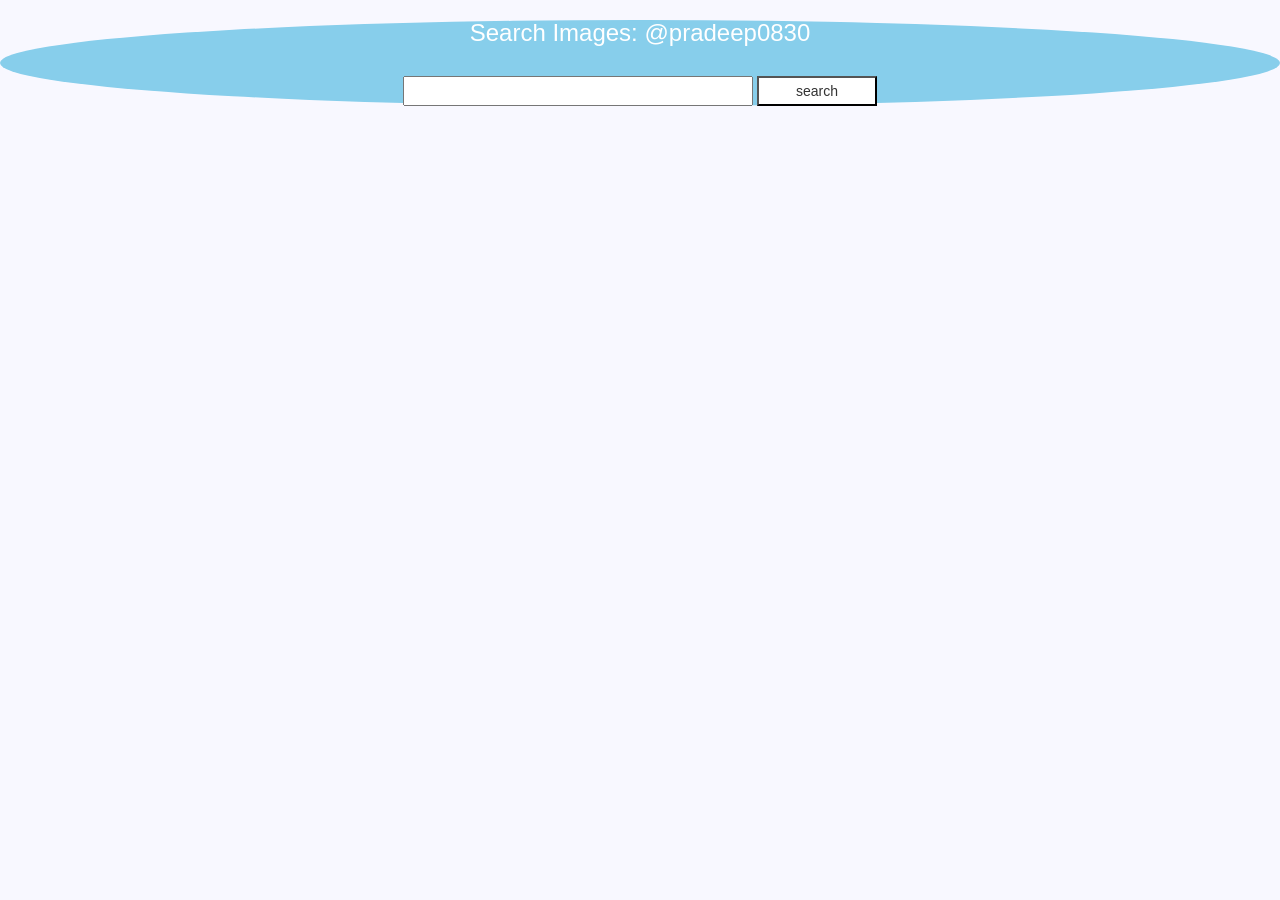
<file: index.html>
<!DOCTYPE html>
<html>
<head>
  
    <meta charset="utf-8" />
    <title>FlickerImageSearch@0830</title>
    <link href="bootstrap.css" rel="stylesheet" />
    <link href="jquery-ui.min.css" rel="stylesheet" />
    <link href="default.css" rel="stylesheet" />
</head>
  <script async src="//pagead2.googlesyndication.com/pagead/js/adsbygoogle.js"></script>
<script>
  (adsbygoogle = window.adsbygoogle || []).push({
    google_ad_client: "ca-pub-8889550191080480",
    enable_page_level_ads: true
  });
</script>
<body>
  

    <div id="top">
       
        <center>
            <h3>Search Images: @pradeep0830 </h3>
            <br />
            <input id="searchterm" />
            <button id="search">search</button>
        </center>
    </div>
    <div id="results">

        <div id="imgmodal">
            <div class="container">


                <!-- Modal -->
                <div class="modal fade" id="myModal" role="dialog">
                    <div class="modal-dialog">

                        <!-- Modal content-->
                        <div class="modal-content">
                            <div class="modal-header">
                                <button type="button" class="close" data-dismiss="modal">&times;</button>
                                
                            </div>
                            <div class="modal-body">

                            </div>
                            <div class="modal-footer">
                                <button type="button" class="btn btn-default" data-dismiss="modal">Close</button>
                            </div>
                        </div>

                    </div>
                </div>

            </div>
        </div>

    </div>




    
    
    <script src="jquery-3.0.0.js"></script>
    <script src="https://maxcdn.bootstrapcdn.com/bootstrap/3.3.7/js/bootstrap.min.js"></script>
    <script src="main.js"></script>
</body>
</html>
</file>
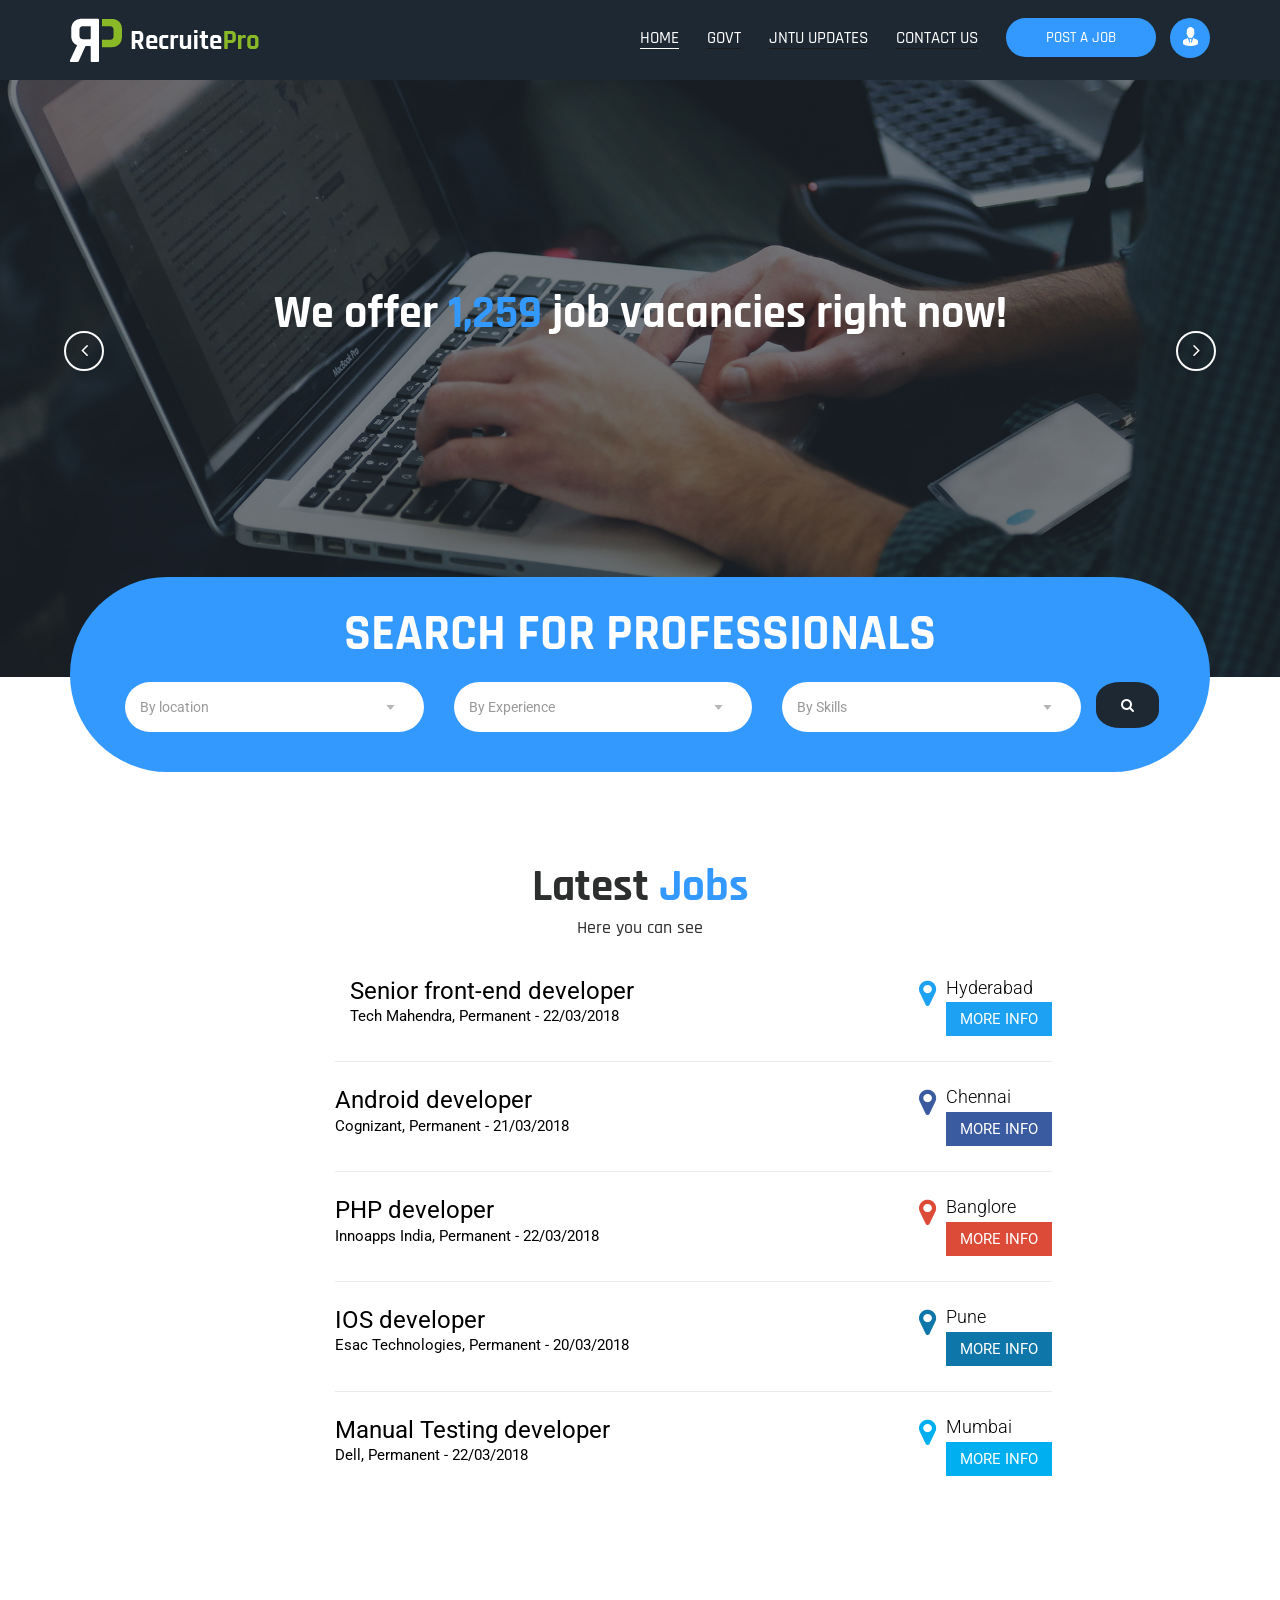
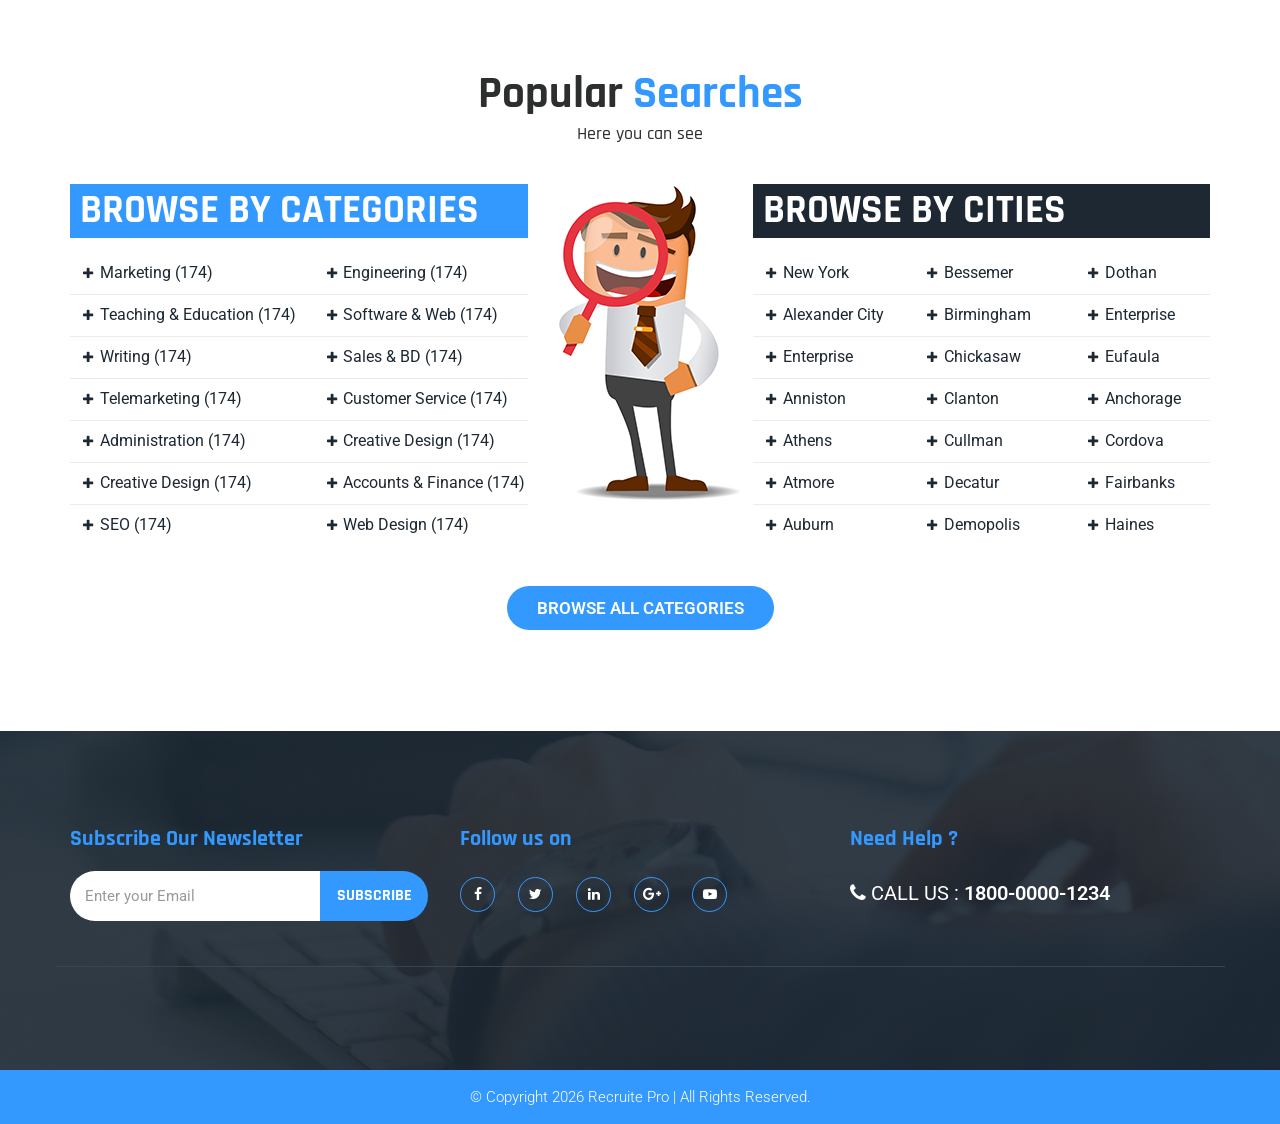
<file: jobportal/index.html>
<!DOCTYPE html>
<html lang="en">



<head>
    <meta charset="utf-8">
    <meta http-equiv="X-UA-Compatible" content="IE=edge">
    <meta name="viewport" content="width=device-width, initial-scale=1">
    <!-- The above 3 meta tags *must* come first in the head; any other head content must come *after* these tags -->
    <title>Recruite Pro</title>
    <!-- Bootstrap -->
    <link href="assets/bootstrap/css/bootstrap.min.css" rel="stylesheet">
    <!-- Font Awesome CSS-->
    <link href="assets/font-awesome/css/font-awesome.min.css" rel="stylesheet">
    <!-- Animate CSS -->
    <link href="assets/animate/animate.css" rel="stylesheet">
    <!-- Owl Carousel -->
    <link href="assets/owl-carousel/css/owl.carousel.css" rel="stylesheet">
    <link href="assets/owl-carousel/css/owl.theme.css" rel="stylesheet">
    <!-- magnific Css -->
    <link href="assets/css/magnific-popup.css" rel="stylesheet">
    <!-- Custom CSS -->
    <link href="css/style.css" rel="stylesheet">
    <!-- Favicon -->
    <link rel="shortcut icon" type="image/x-icon" href="images/favicon.ico">
    <!-- HTML5 shim and Respond.js for IE8 support of HTML5 elements and media queries -->
    <!-- WARNING: Respond.js doesn't work if you view the page via file:// -->
    <!--[if lt IE 9]>
      <script src="https://oss.maxcdn.com/html5shiv/3.7.3/html5shiv.min.js"></script>
      <script src="https://oss.maxcdn.com/respond/1.4.2/respond.min.js"></script>
    <![endif]-->
</head>

<body>
    <style>
        .search-bg,
        .user,
        .browse-category h3,
        .btn-one,
        .footer-section .form input.bttn,
        .copyright-wrapper,
        #scrollUp,
        .banner-wrapper .fade-carousel .slide-arrows .carousel-control span:hover {
            background-color: #3399ff;
        }

        .login a {
            background-color: #3399ff;
        }

        .navbar-default .navbar-nav li.active>a {
            border-bottom: 1px solid #fff;
        }

        .navbar-default .navbar-nav li>a:hover {
            border-bottom: 1px solid #fff;
        }

        .dropdown-menu li>a:hover {
            background-color: #3399ff !important;
        }



        .latest-jobs-wrapper h2 span,
        .banner-wrapper .hero h1 span,
        .popular-search-wrapper h2 span,
        .footer-section .single-secton h3 {
            color: #3399ff;
        }

        .footer-section ul li a {
            border: 1px solid #3399ff;
        }

    </style>
    <!-- Loader -->
    <div id="dvLoading">
    </div>
    <!-- Header Start -->
    <header class="wow fadeInDown" data-offset-top="197" data-spy="affix">
        <div class="logo-wrapper">
            <!-- Logo -->
            <div class="container">
                <div class="row">
                    <!-- Logo -->
                    <div class="col-sm-12 col-md-3 hidden-xs"> <a href="index.html"><img src="images/logo.png" alt="Recruite Pro"/></a> </div>
                    <!-- Navigation -->
                    <div class="col-sm-12 col-md-9">
                        <nav class="navbar navbar-default pull-right">
                            <!-- Brand and toggle get grouped for better mobile display -->
                            <div class="navbar-header">
                                <button type="button" class="navbar-toggle collapsed" data-toggle="collapse" data-target="#bs-example-navbar-collapse-1" aria-expanded="false"> <span class="sr-only">Toggle navigation</span> <span class="icon-bar"></span> <span class="icon-bar"></span> <span class="icon-bar"></span> </button>
                                <a class="navbar-brand" href="index.html"><img src="images/logo.png" alt="Recruite Pro"/></a> </div>
                            <!-- Collect the nav links, forms, and other content for toggling -->
                            <div class="collapse navbar-collapse" id="bs-example-navbar-collapse-1">
                                <ul class="nav navbar-nav">
                                    <li class="active"><a href="index.html">Home</a></li>
                                    <li class="dropdown"><a href="javascript:void(0)" class="dropdown-toggle" data-toggle="dropdown" role="button" aria-haspopup="true" aria-expanded="false">GOVT </a>
                                        <ul class="dropdown-menu">
                                            <li><a href="about-us.html">SSC</a></li>
                                            <li><a href="faq.html">BANK</a></li>
                                            <li><a href="coming-soon.html">Coming Soon</a></li>
                                            <li><a href="404.html">404</a></li>
                                        </ul>
                                    </li>

                                    <li class="dropdown"><a href="javascript:void(0)" class="dropdown-toggle" data-toggle="dropdown" role="button" aria-haspopup="true" aria-expanded="false">Jntu updates </a>
                                        <ul class="dropdown-menu">
                                            <li><a href="current-jobs.html">JNTUH UPDATES</a></li>
                                            <li><a href="apply-job.html">JNTUK UPDATES</a></li>
                                        </ul>
                                    </li>
                                    <!-- <li class="dropdown"><a href="javascript:void(0)" class="dropdown-toggle" data-toggle="dropdown" role="button" aria-haspopup="true" aria-expanded="false">Blog </a>
                                        <ul class="dropdown-menu">
                                            <li><a href="blog.html">Blog</a></li>
                                            <li><a href="blog-details.html">Blog Details</a></li>
                                        </ul>
                                    </li>-->
                                    <li><a href="contact-us.html">Contact Us</a></li>
                                </ul>
                            </div>
                            <!-- /.navbar-collapse -->
                            <div class="user"><img src="images/user-icon.png" alt=""></div>
                            <div class="login pull-right hidden-xs"> <a href="#">Post a Job</a></div>
                        </nav>
                    </div>
                </div>
            </div>
        </div>
    </header>
    <!-- Header End -->
    <!-- Banner Wrapper Start -->
    <div class="banner-wrapper">
        <div class="carousel fade-carousel slide" data-ride="carousel" data-interval="4000" id="bs-carousel">
            <!-- Overlay -->
            <div class="overlay"></div>
            <!-- Wrapper for slides -->
            <div class="carousel-inner">
                <div class="item slides active">
                    <div class="slide-1"><img src="images/banner1.jpg" alt="Recruite Pro" /></div>
                    <div class="hero">
                        <h1>We offer <span>1,259</span> job vacancies right now!</h1>
                        <p>Find your desire one in a minute</p>
                    </div>
                </div>
                <div class="item slides">
                    <div class="slide-2"><img src="images/banner2.jpg" alt="Recruite Pro" /></div>
                    <div class="hero">
                        <h1>We offer <span>1,259</span> job vacancies right now!</h1>
                        <p>Find your desire one in a minute</p>
                    </div>
                </div>
                <div class="item slides">
                    <div class="slide-3"><img src="images/banner3.jpg" alt="Recruite Pro" /></div>
                    <div class="hero">
                        <h1>We offer <span>1,259</span> job vacancies right now!</h1>
                        <p>Find your desire one in a minute</p>
                    </div>
                </div>
            </div>
            <div class="slide-arrows"><a class="left carousel-control" href="#bs-carousel" data-slide="prev"><span class="transition3s glyphicon glyphicon-chevron-left fa fa-angle-left"></span></a> <a class="right carousel-control" href="#bs-carousel" data-slide="next"><span class="transition3s glyphicon glyphicon-chevron-right fa fa-angle-right"></span></a></div>
        </div>
    </div>
    <!-- Banner Wrapper End -->
    <!-- Professional Search Start -->
    <div class="professional-search">
        <div class="container">
            <div class="search-bg">
                <h2>Search For Professionals</h2>
                <div class="form">
                    <div class="form-group">
                        <!-- <input class="form-control" id="professionals" placeholder="By Location" type="text">-->
                        <select id="selectLocation" class="form-control">
            <option>By location</option>
            <option>Hyderabad</option>
            <option>Chennai</option>
            <option>Bangalore </option>
            <option>Pune</option>
            <option>Mumbai</option>
            <option>Delhi</option>
            <option>Others</option>
          </select>
                    </div>
                    <div class="form-group">
                        <!--<input class="form-control" id="anylocation" placeholder="By Experience" type="text">-->
                        <select id="selectLocation" class="form-control">
            <option>By Experience</option>
            <option>0</option>
            <option>1</option>
            <option>2 </option>
            <option>3</option>
            <option>4</option>
            <option>5+</option>
          </select>
                    </div>
                    <div class="form-group">
                        <select id="selectLocation" class="form-control">
            <option>By Skills</option>
            <option>JAVA</option>
            <option>DOT NET</option>
            <option>UI </option>
            <option>PHP</option>
            <option>ANDROID</option>
            <option>IOS</option>
          </select>
                    </div>
                    <button type="submit" class="btn btn-primary"><i class="fa fa-search" aria-hidden="true"></i></button>
                </div>
            </div>
        </div>
    </div>
    <!-- Professional Search End -->


    <!-- Latest jobs Wrapper Start -->
    <div class="latest-jobs-wrapper">
        <div class="container">
            <div class="title">
                <h2>Latest <span>Jobs</span></h2>
                <h3>Here you can see</h3>
            </div>
        </div>

        <!-- ad 300x600-->
        <div class="col-lg-3 col-md-3 col-sm-3">
            <script type="text/javascript" language="javascript">
                var aax_size = '300x600';
                var aax_pubname = 'pradeep0830-21';
                var aax_src = '302';

            </script>
            <script type="text/javascript" language="javascript" src="http://c.amazon-adsystem.com/aax2/assoc.js"></script>

        </div>

        <!--ad 300x600 ends-->

        <div class="col-lg-7  col-md-7 col-sm-7">
            <div class="single-jobs">
                <!--<i class="fa fa-twitter"></i>-->

                <div class="job-heading col-md-8">
                    <h3>Senior front-end developer</h3>
                    <p>Tech Mahendra, Permanent - 22/03/2018</p>
                </div>
                <div class="our-location color1 "> <span class="fa fa-map-marker" aria-hidden="true"></span>
                    <div class="location-content">
                        <h3>Hyderabad</h3>
                        <span>more info</span> </div>
                </div>
            </div>
            <div class="single-jobs">
                <!--<i class="fa fa-facebook"></i>-->
                <div class="job-heading">
                    <h3>Android developer</h3>
                    <p>Cognizant, Permanent - 21/03/2018</p>
                </div>
                <div class="our-location color2"> <span class="fa fa-map-marker" aria-hidden="true"></span>
                    <div class="location-content">
                        <h3>Chennai</h3>
                        <span>more info</span> </div>
                </div>
            </div>
            <div class="single-jobs">
                <!--<i class="fa fa-google-plus"></i>-->
                <div class="job-heading">
                    <h3>PHP developer</h3>
                    <p>Innoapps India, Permanent - 22/03/2018</p>
                </div>
                <div class="our-location color3"> <span class="fa fa-map-marker" aria-hidden="true"></span>
                    <div class="location-content">
                        <h3>Banglore</h3>
                        <span>more info</span> </div>
                </div>
            </div>
            <div class="single-jobs">
                <!--<i class="fa fa-linkedin"></i>-->
                <div class="job-heading">
                    <h3>IOS developer</h3>
                    <p>Esac Technologies, Permanent - 20/03/2018</p>
                </div>
                <div class="our-location color4"> <span class="fa fa-map-marker" aria-hidden="true"></span>
                    <div class="location-content">
                        <h3>Pune</h3>
                        <span>more info</span> </div>
                </div>
            </div>
            <div class="single-jobs last">
                <!--<i class="fa fa-skype"></i>-->
                <div class="job-heading">
                    <h3>Manual Testing developer</h3>
                    <p>Dell, Permanent - 22/03/2018</p>
                </div>
                <div class="our-location color5"> <span class="fa fa-map-marker" aria-hidden="true"></span>
                    <div class="location-content">
                        <h3>Mumbai</h3>
                        <span>more info</span></div>
                </div>
            </div>
        </div>

        <!-- ad 160 x 600  -->
        <div class="col-lg-2  col-md-2 col-sm-2">
            <script type="text/javascript" language="javascript">
                var aax_size = '160x600';
                var aax_pubname = 'pradeep0830-21';
                var aax_src = '302';

            </script>
            <script type="text/javascript" language="javascript" src="http://c.amazon-adsystem.com/aax2/assoc.js"></script>
        </div>
        <!-- ad ends 160 x 600-->

    </div>
    <!-- Latest jobs Wrapper End -->

    <!-- Popular Search Wrapper Start -->
    <div class="popular-search-wrapper">
        <div class="container">
            <div class="title">
                <h2>Popular <span>Searches</span></h2>
                <h3>Here you can see</h3>
            </div>
        </div>
        <div class="container">
            <div class="row">
                <div class="col-md-5 col-sm-12">
                    <div class="browse-category">
                        <h3>BROWSE BY CATEGORIES</h3>
                        <ul>
                            <li>Marketing (174)</li>
                            <li>Engineering (174)</li>
                        </ul>
                        <ul>
                            <li>Teaching & Education (174)</li>
                            <li>Software & Web (174)</li>
                        </ul>
                        <ul>
                            <li>Writing (174)</li>
                            <li>Sales & BD (174)</li>
                        </ul>
                        <ul>
                            <li>Telemarketing (174)</li>
                            <li>Customer Service (174)</li>
                        </ul>
                        <ul>
                            <li>Administration (174)</li>
                            <li>Creative Design (174)</li>
                        </ul>
                        <ul>
                            <li>Creative Design (174)</li>
                            <li>Accounts & Finance (174)</li>
                        </ul>
                        <ul class="last">
                            <li>SEO (174)</li>
                            <li>Web Design (174)</li>
                        </ul>
                    </div>
                </div>
                <div class="col-sm-2 hidden-xs hidden-sm">
                    <div class="popular-search-img"><img src="images/popular-search-img.png" alt=""></div>
                </div>
                <div class="col-md-5 col-sm-12">
                    <div class="browse-city">
                        <h3>BROWSE BY CITIES</h3>
                        <ul>
                            <li>New York</li>
                            <li>Bessemer</li>
                            <li>Dothan</li>
                        </ul>
                        <ul>
                            <li>Alexander City</li>
                            <li>Birmingham</li>
                            <li>Enterprise</li>
                        </ul>
                        <ul>
                            <li>Enterprise</li>
                            <li>Chickasaw</li>
                            <li>Eufaula</li>
                        </ul>
                        <ul>
                            <li>Anniston</li>
                            <li>Clanton</li>
                            <li>Anchorage</li>
                        </ul>
                        <ul>
                            <li>Athens</li>
                            <li>Cullman</li>
                            <li>Cordova</li>
                        </ul>
                        <ul>
                            <li>Atmore</li>
                            <li>Decatur</li>
                            <li>Fairbanks</li>
                        </ul>
                        <ul class="last">
                            <li>Auburn</li>
                            <li>Demopolis</li>
                            <li>Haines</li>
                        </ul>
                    </div>
                </div>
            </div>
            <div class="text-center"> <a href="#" class="btn-one">Browse All Categories</a></div>
        </div>
    </div>
    <!-- Popular Search Wrapper End -->

    <div class="col-lg-3"></div>
    <div class="col-lg-7">
        <script type="text/javascript" language="javascript">
            var aax_size = '728x90';
            var aax_pubname = 'pradeep0830-21';
            var aax_src = '302';

        </script>
        <script type="text/javascript" language="javascript" src="http://c.amazon-adsystem.com/aax2/assoc.js"></script>
    </div>

    <div class="col-lg-2"></div>


    <!-- Footer styles Start -->
    <footer>
        <div class="container">
            <div class="row">
                <div class="footer-section">
                    <div class="col-sm-4">
                        <div class="single-secton">
                            <h3>Subscribe Our Newsletter</h3>
                            <div class="form">
                                <div class="form-group">
                                    <input placeholder="Enter your Email" id="exampleInputName1" class="form-control first" type="text">
                                </div>
                                <input class="bttn" value="Subscribe" type="text">
                            </div>
                        </div>
                    </div>
                    <div class="col-sm-4">
                        <div class="single-secton">
                            <h3>Follow us on</h3>
                            <ul>
                                <li class="facebook"><a href="javascript:void(0)"><i class="fa fa-facebook"></i></a></li>
                                <li class="twitter"><a href="javascript:void(0)"><i class="fa fa-twitter"></i></a></li>
                                <li class="linkedin"><a href="javascript:void(0)"><i class="fa fa-linkedin"></i></a></li>
                                <li class="google"><a href="javascript:void(0)"><i class="fa fa-google-plus"></i></a></li>
                                <li class="youtube"><a href="javascript:void(0)"><i class="fa fa-youtube-play"></i></a></li>
                            </ul>
                        </div>
                    </div>
                    <div class="col-sm-4">
                        <div class="single-secton">
                            <h3>Need Help ?</h3>
                            <p><i class="fa fa-phone"></i> CALL US : <span>1800-0000-1234</span></p>
                        </div>
                    </div>
                </div>
            </div>
        </div>

    </footer>
    <!-- Footer styles End -->
    <!-- Copyright styles End -->
    <div class="copyright-wrapper">
        <div class="container">
            <p>&copy; Copyright
                <script type="text/javascript">
                    var d = new Date();
                    document.write(d.getFullYear());

                </script>
                Recruite Pro | All Rights Reserved.</p>
        </div>
    </div>
    <!-- Copyright styles End -->
    <!-- jQuery (necessary for Bootstrap's JavaScript plugins) -->
    <script src="assets/jquery/jquery-3.1.1.min.js"></script>
    <!-- Include all compiled plugins (below), or include individual files as needed -->
    <script src="assets/bootstrap/js/bootstrap.min.js"></script>
    <script src="assets/jquery/plugins.js"></script>
    <script src="assets/jquery/jquery.animateNumber.min.js"></script>
    <script src="assets/jquery/jquery.magnific-popup.min.js"></script>
    <script src="assets/owl-carousel/js/owl.carousel.js"></script>
    <script src="assets/wow/wow.min.js"></script>
    <script src="js/custom.js"></script>
    <!-- Global Site Tag (gtag.js) - Google Analytics -->
    <script async src="https://www.googletagmanager.com/gtag/js?id=UA-83282272-3"></script>
    <script>
        window.dataLayer = window.dataLayer || [];

        function gtag() {
            dataLayer.push(arguments)
        };
        gtag('js', new Date());

        gtag('config', 'UA-83282272-3');

    </script>
</body>

<!-- Mirrored from sbtechnosoft.com/recruitepro/index.html by HTTrack Website Copier/3.x [XR&CO'2014], Wed, 21 Mar 2018 16:32:09 GMT -->

</html>
</file>
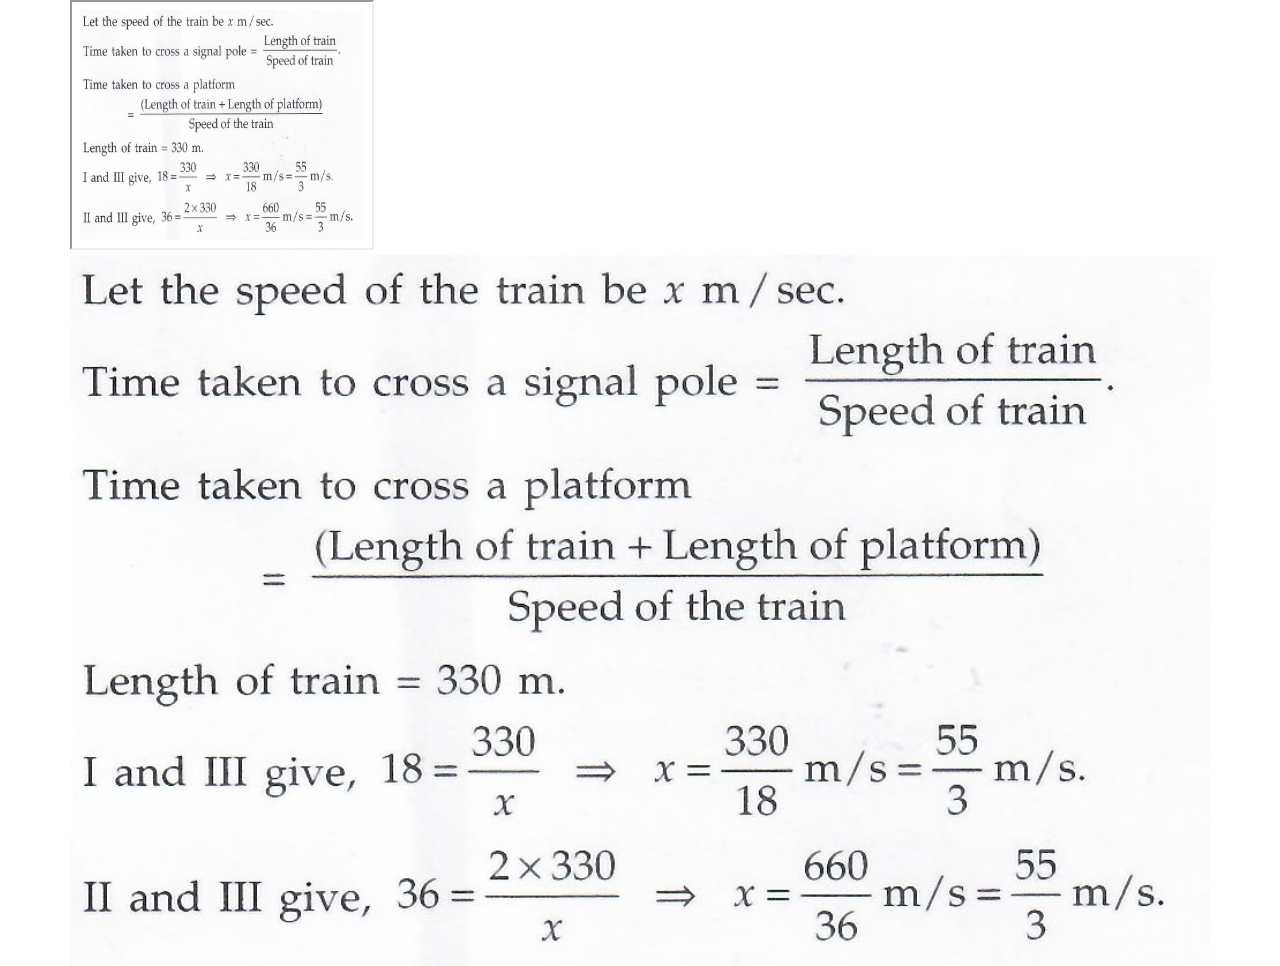
<file: 29.html>
<!DOCTYPE html>
<html lang="en">
<head>
  <title>New Question</title>
  <meta charset="utf-8">
  <meta name="viewport" content="width=device-width, initial-scale=1">
  <link rel="stylesheet" href="https://maxcdn.bootstrapcdn.com/bootstrap/3.3.7/css/bootstrap.min.css">
	
	
  <script src="https://maxcdn.bootstrapcdn.com/bootstrap/3.3.7/js/bootstrap.min.js"></script>
	
</head>
	<style>
		iframe{
		
			min-height: 250px;
			min-width: 225px;
		}
		img{
			width: 100%;
		}
	</style>
	
   <body>
	<div class="container">
		
		<iframe src="2.html">
			
		</iframe>
		<img src="29.jpg">
	
		
	</div>
	
	</body>
</html>
</file>
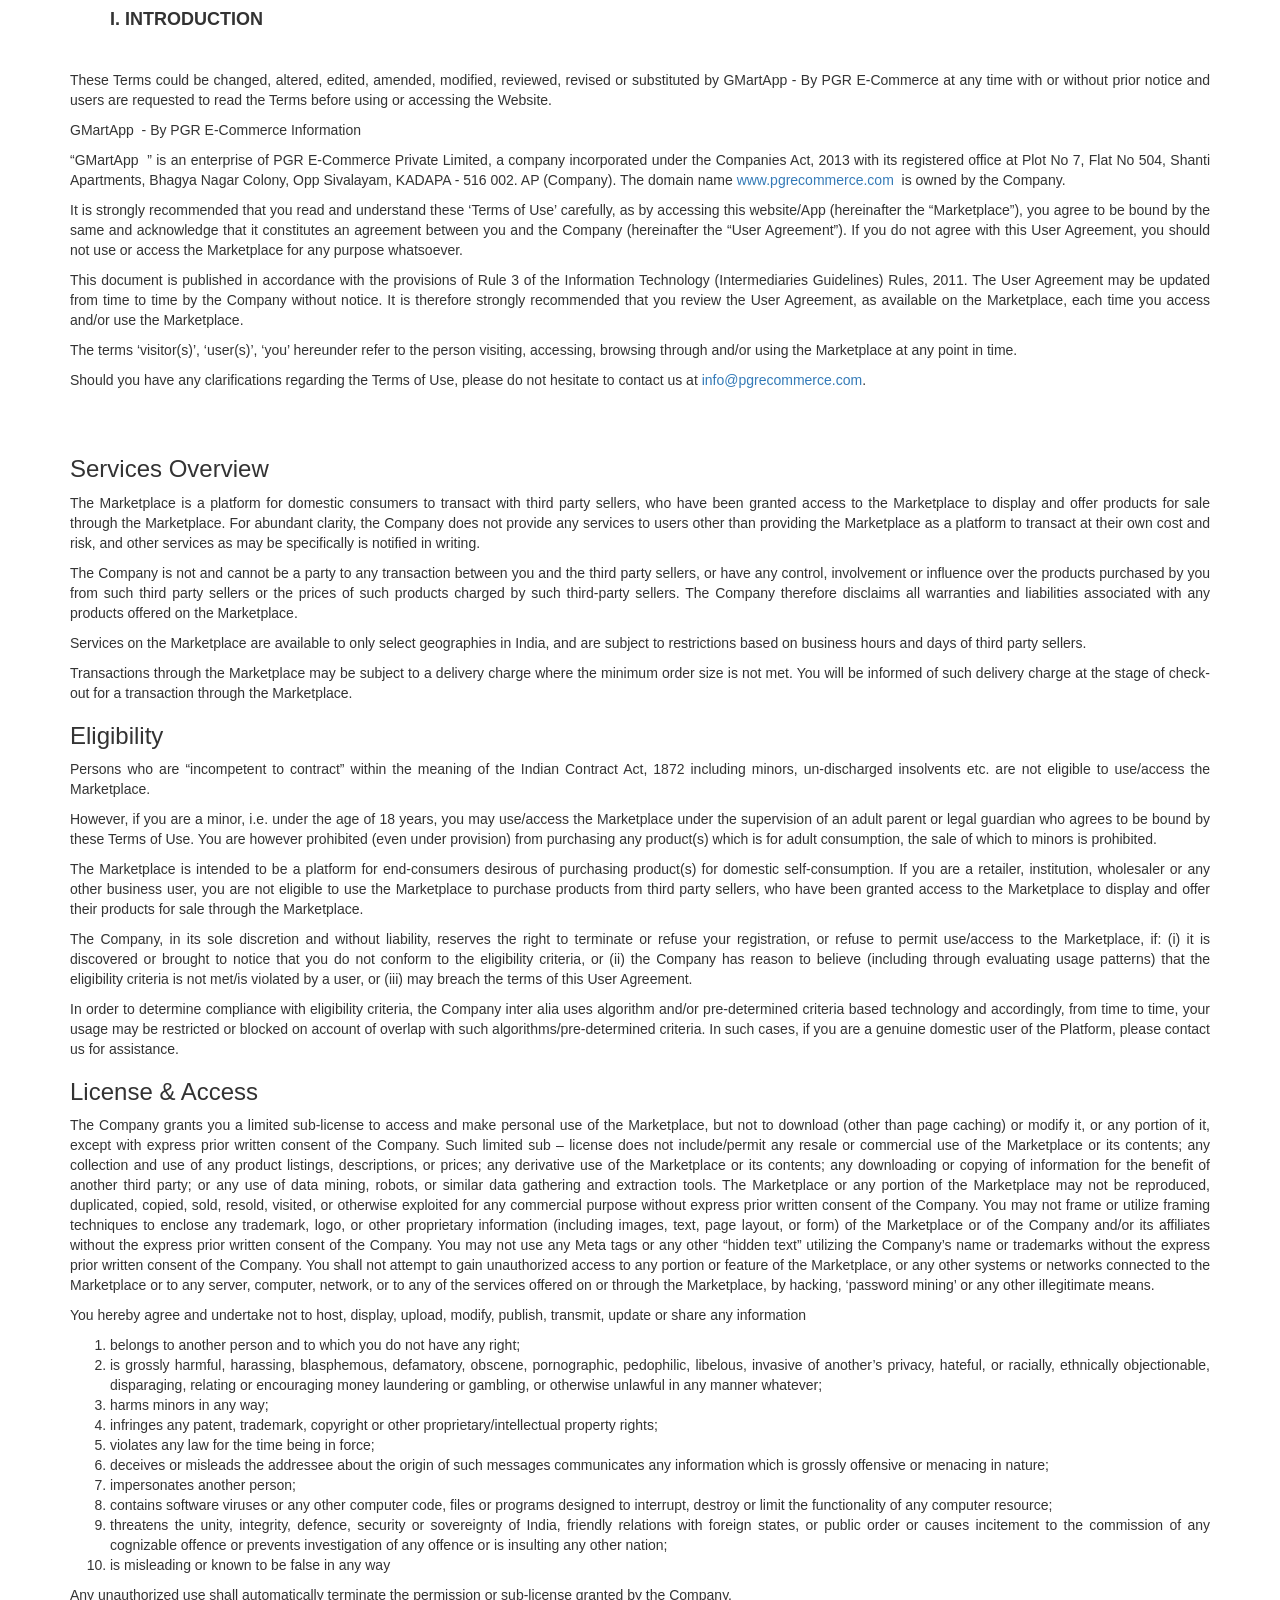
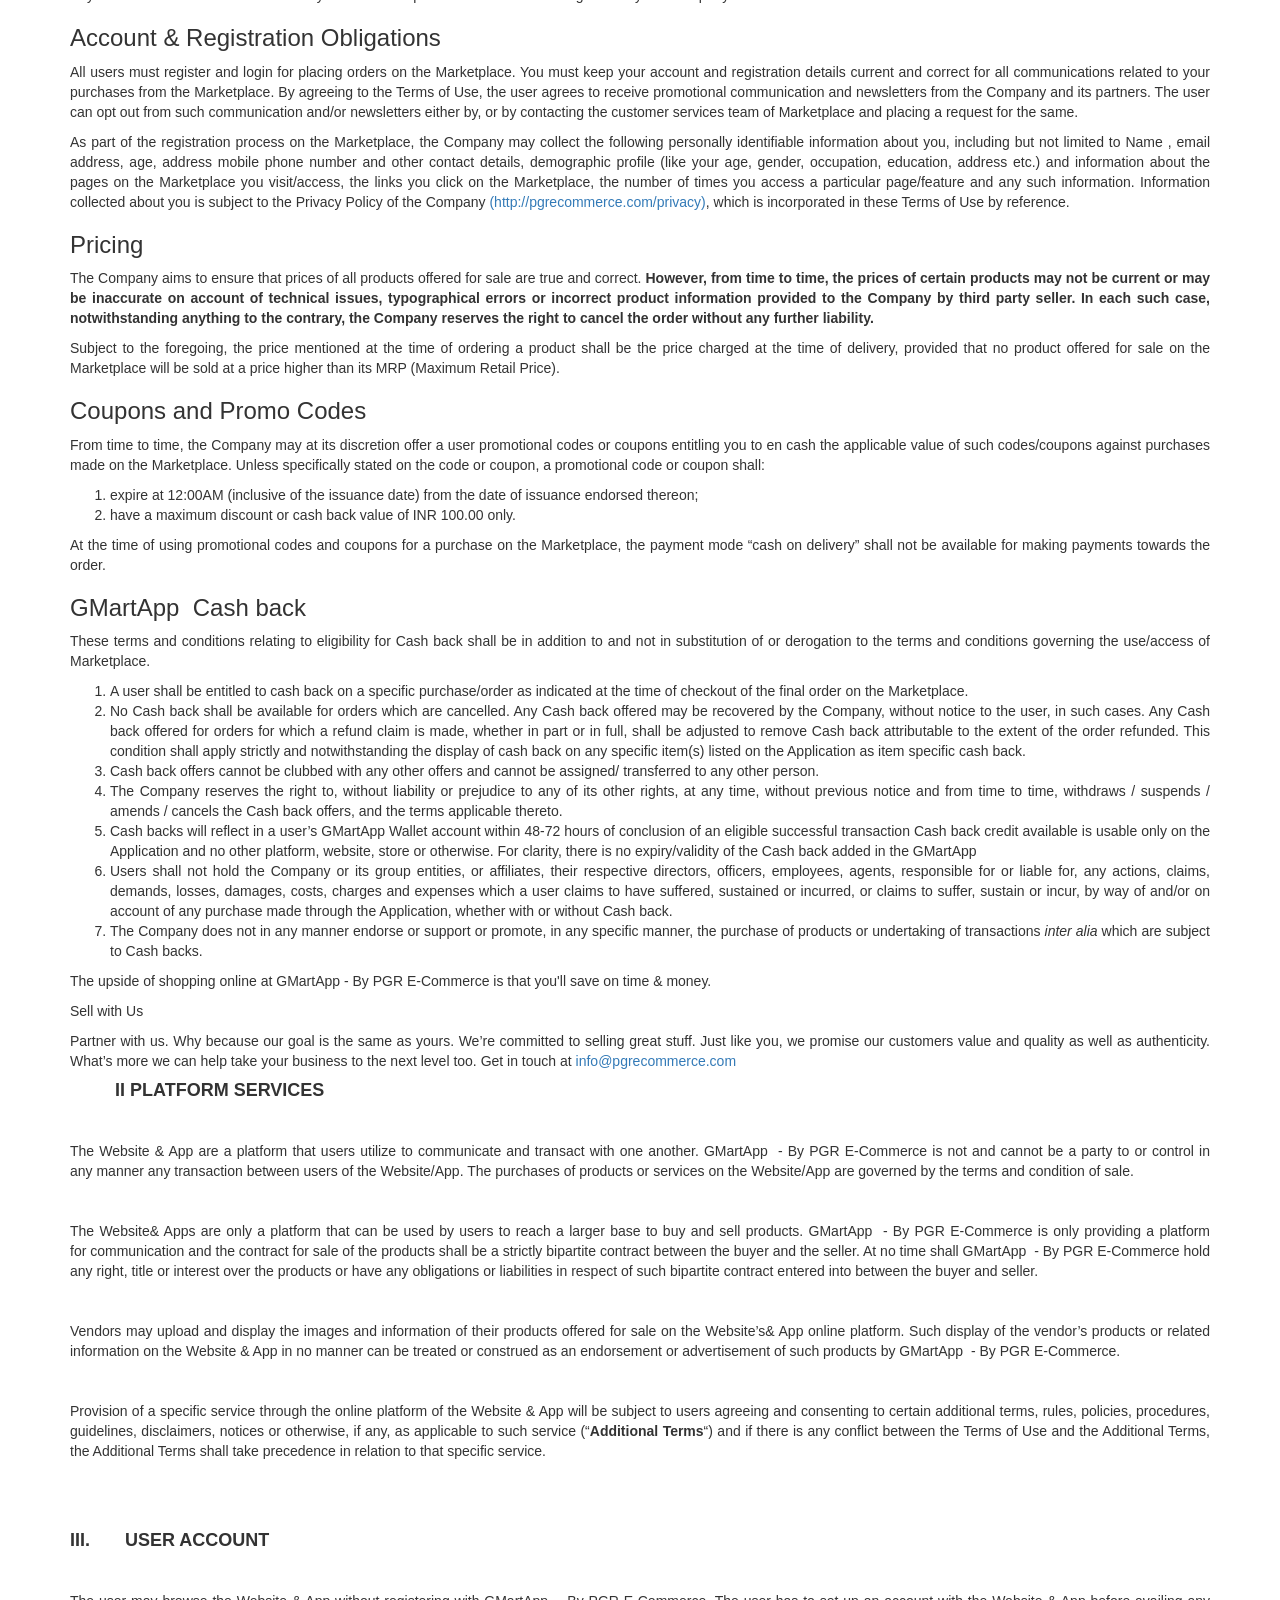
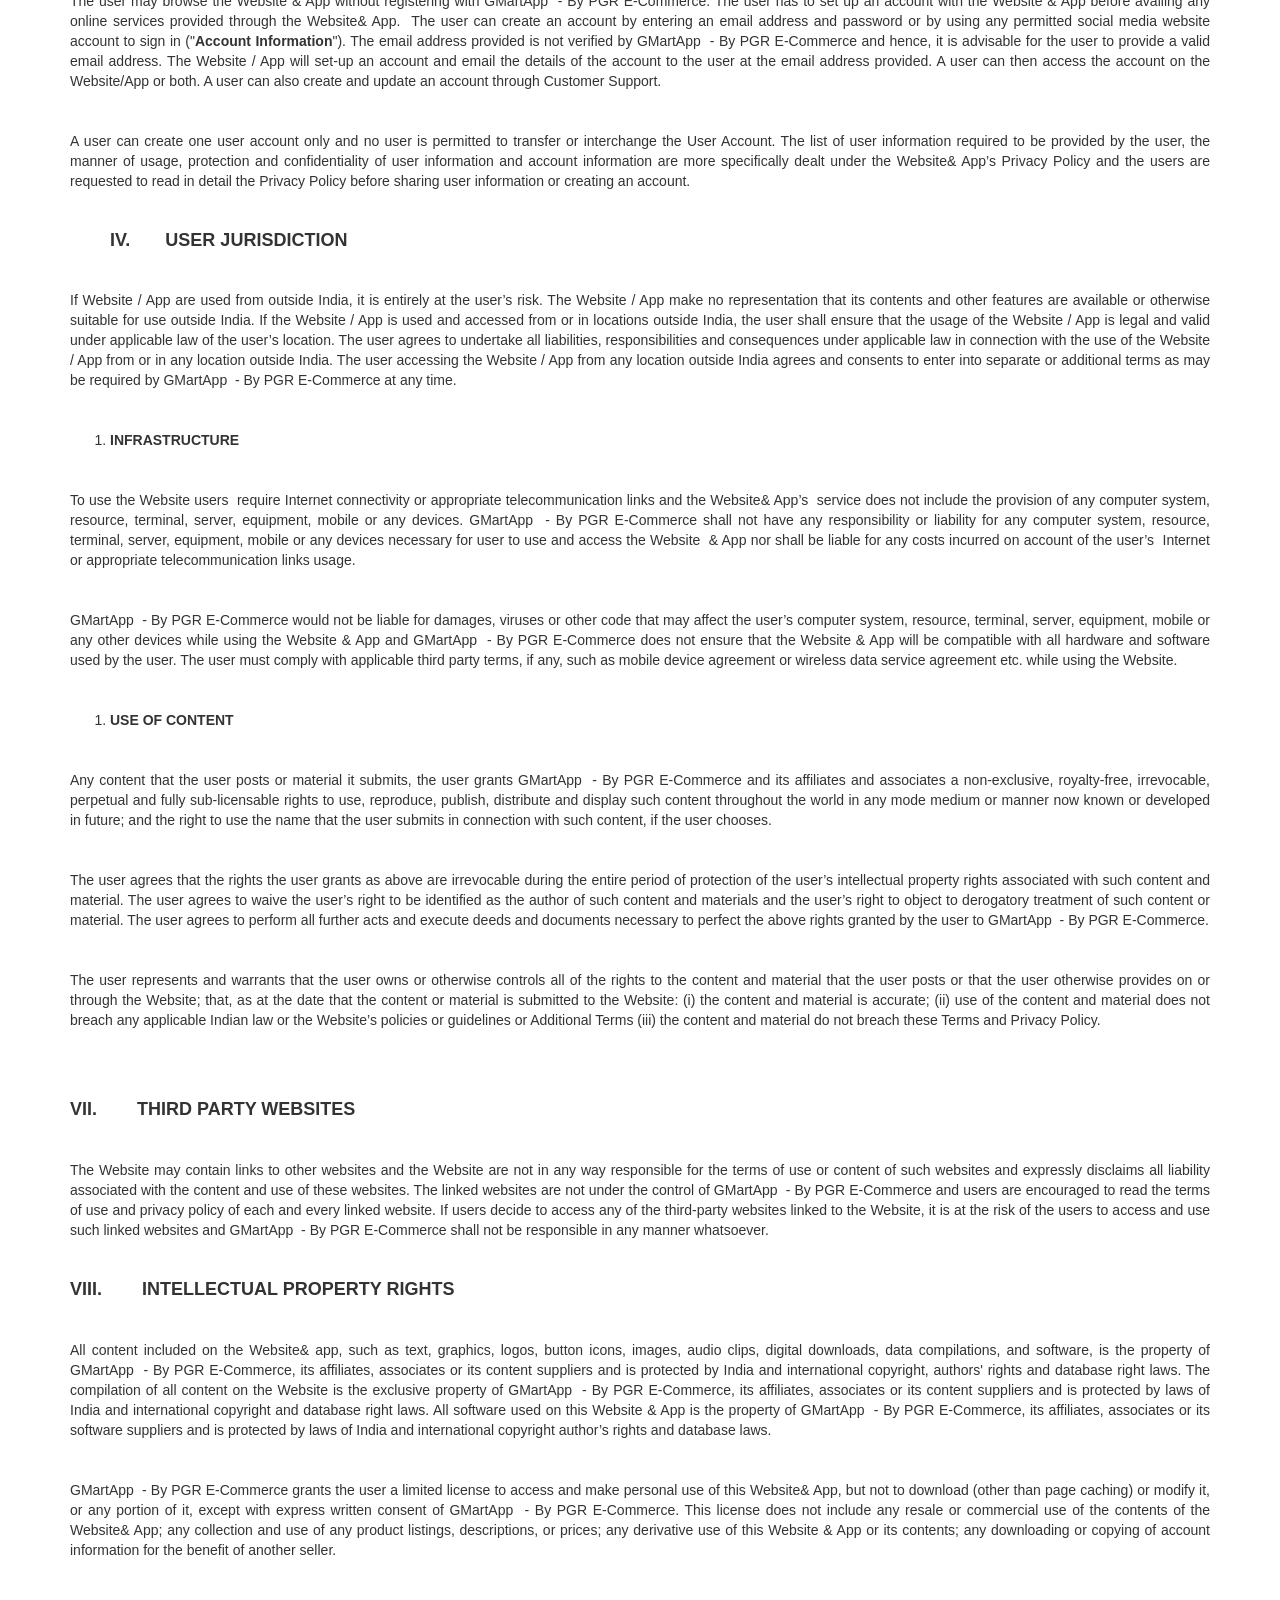
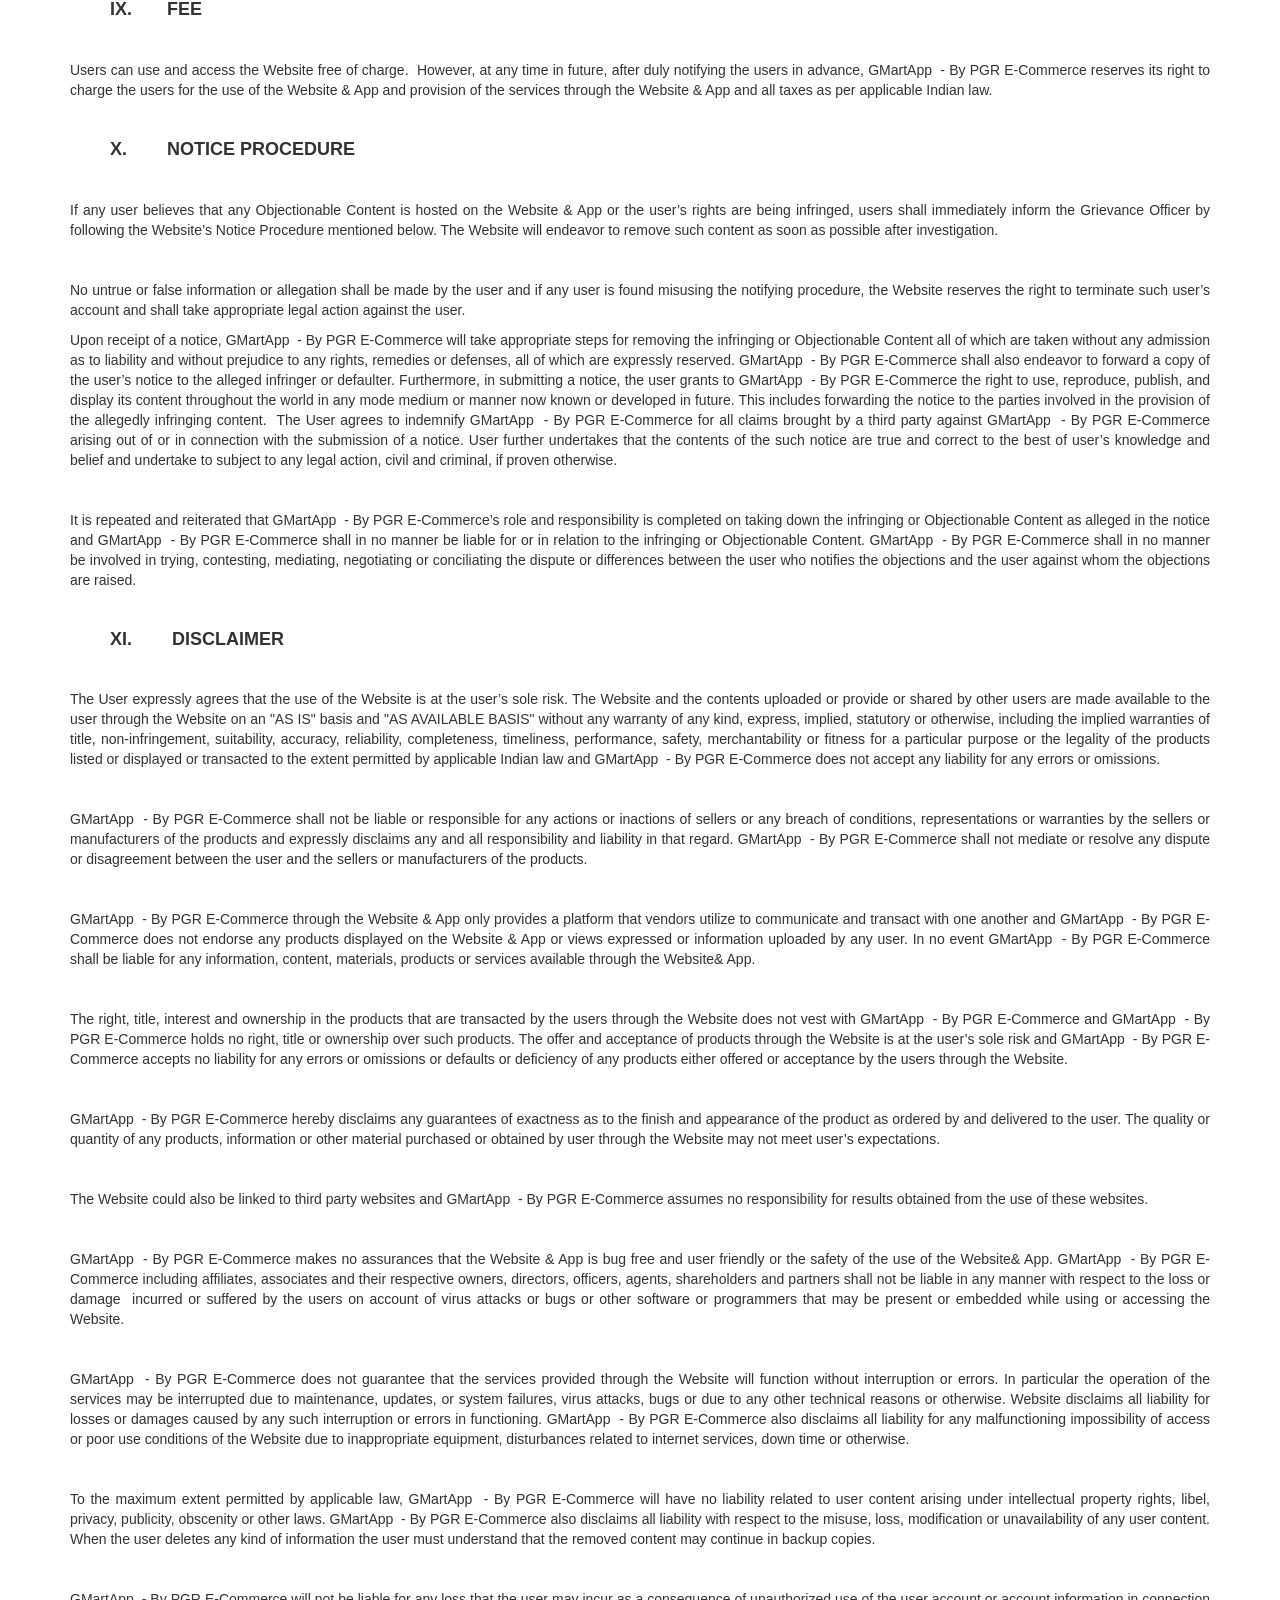
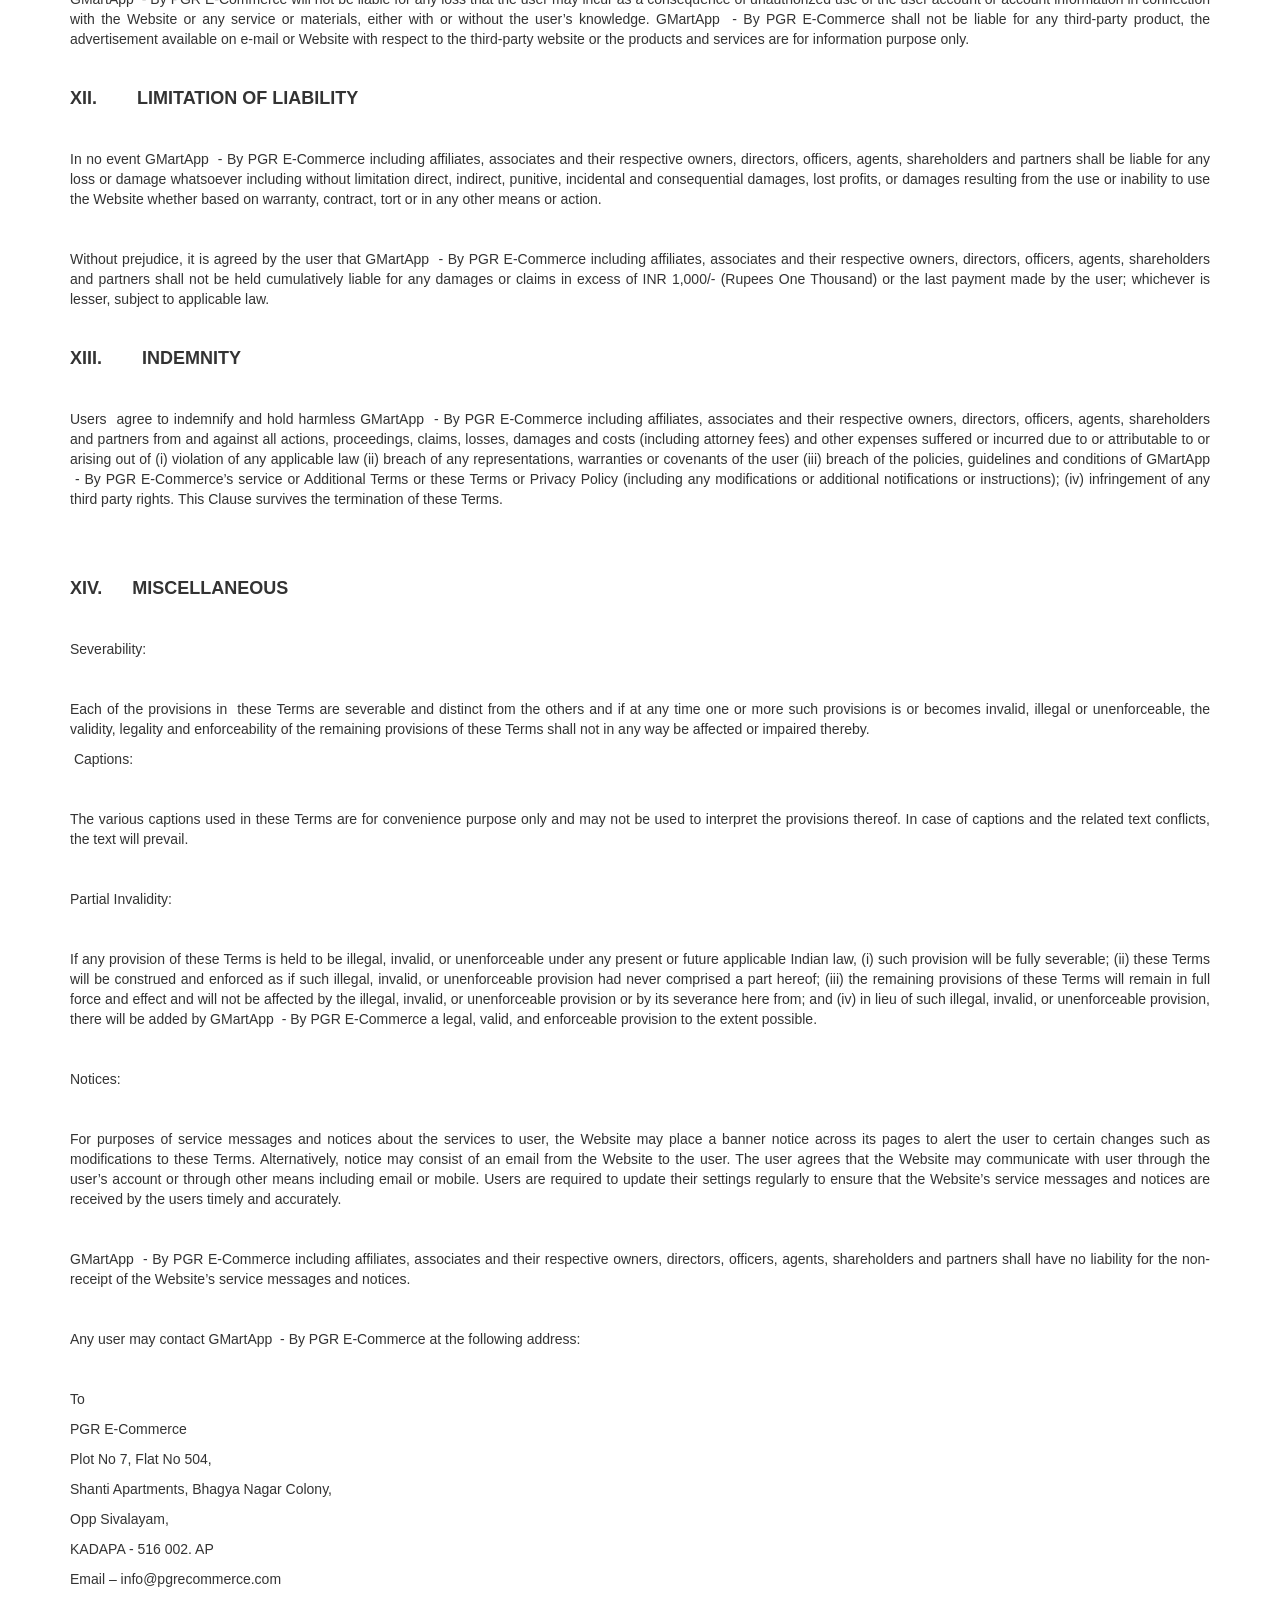
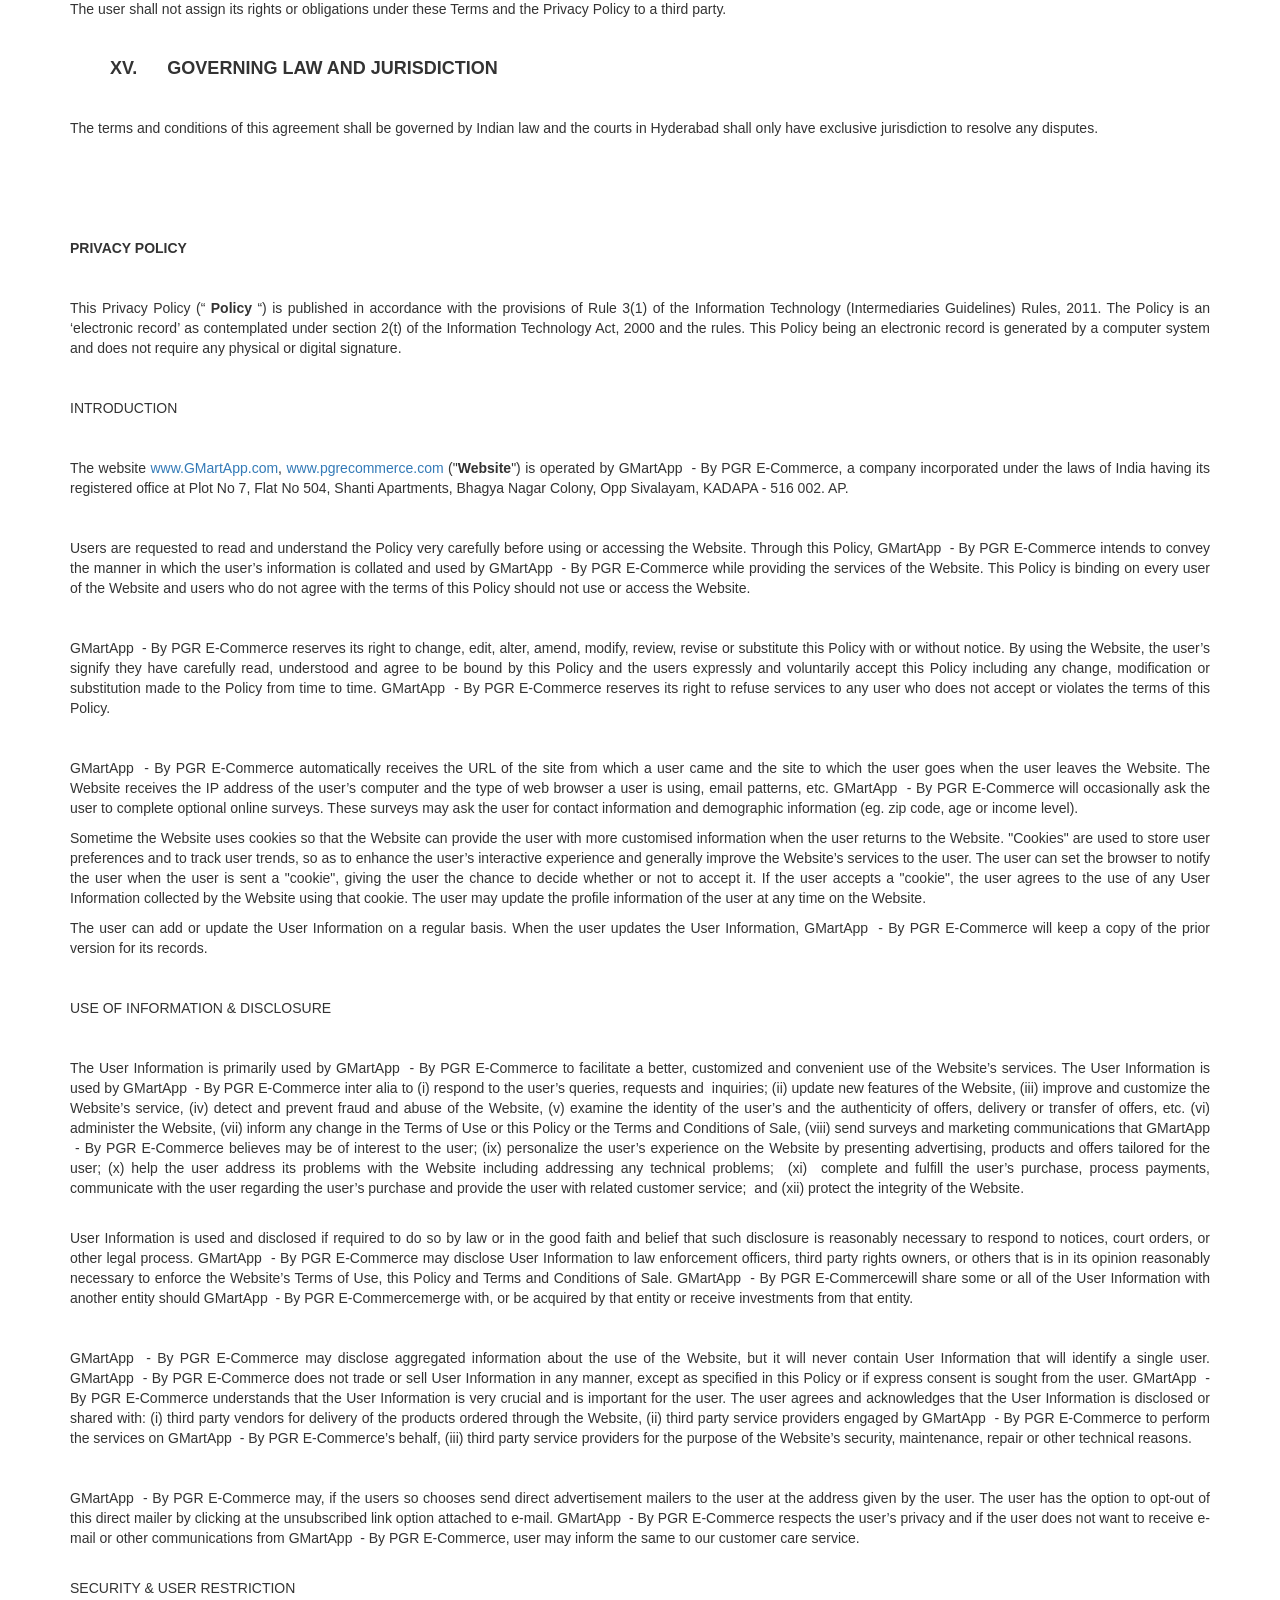
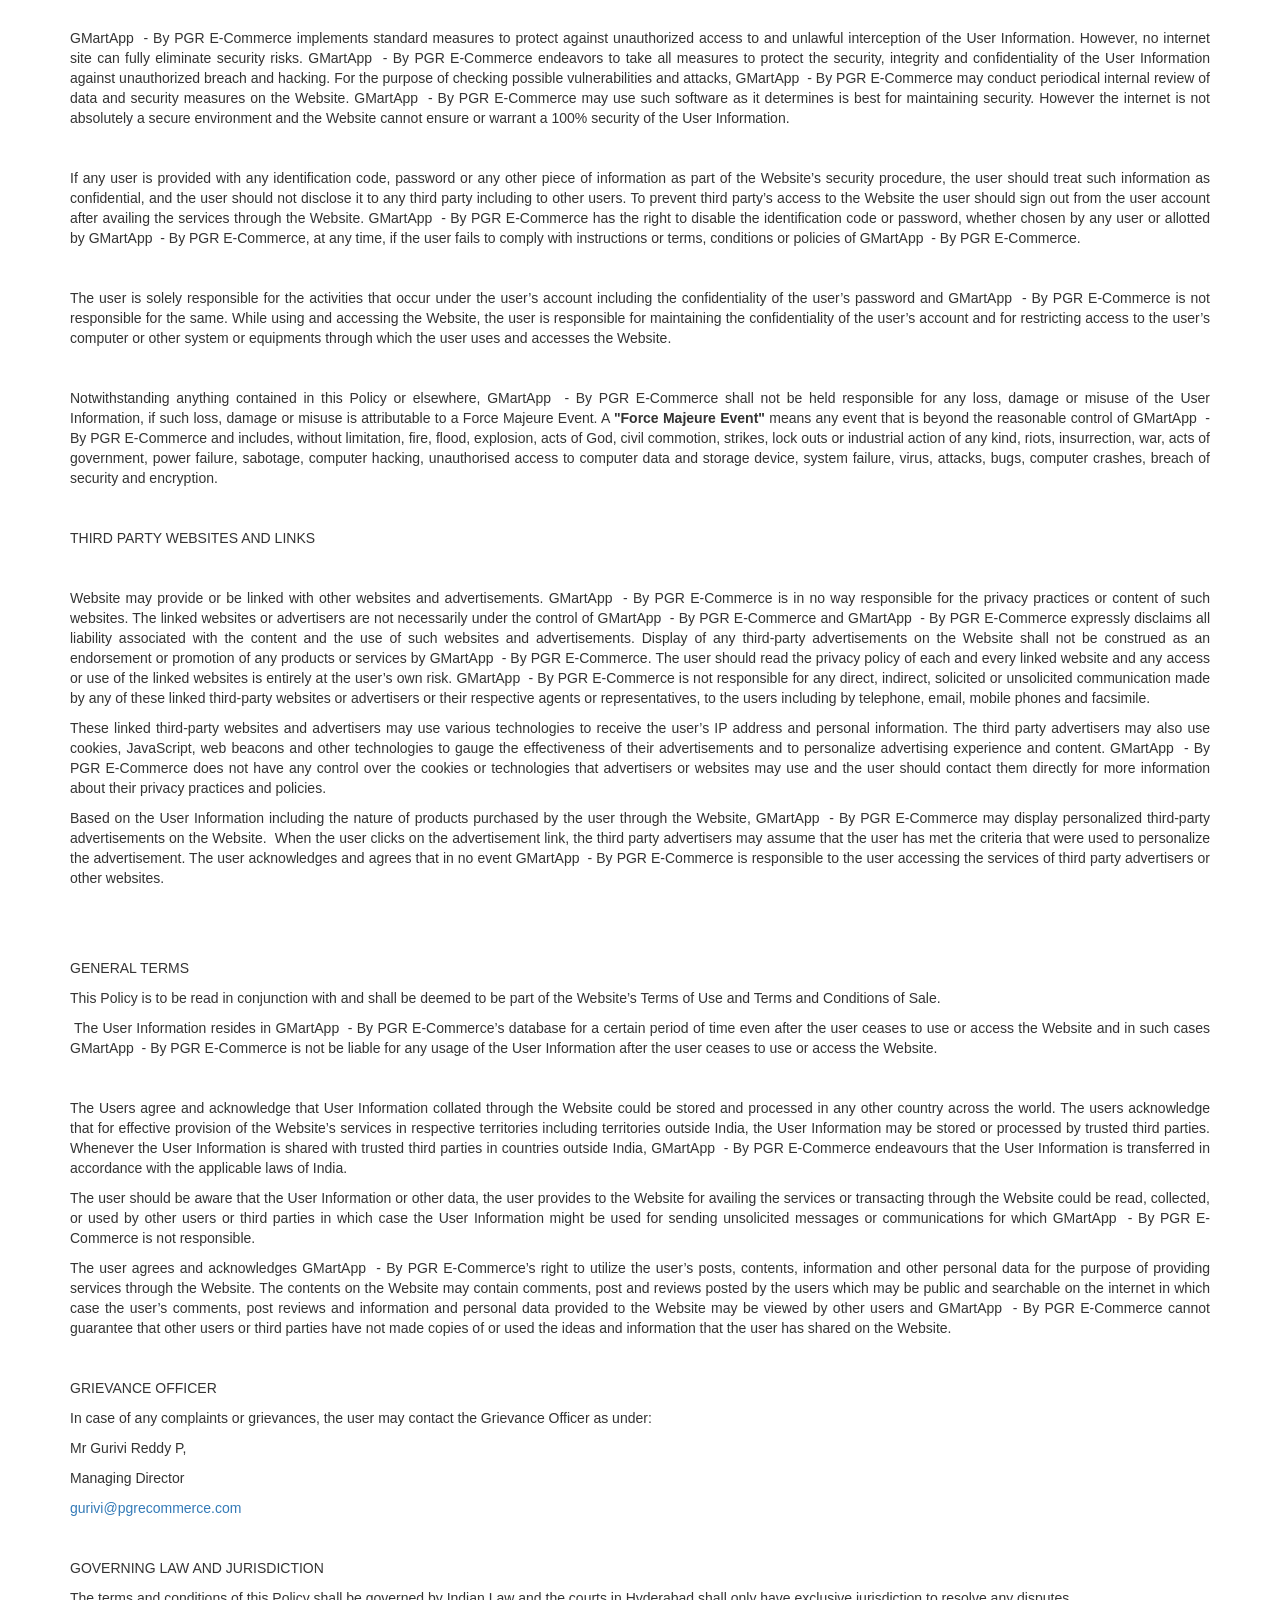
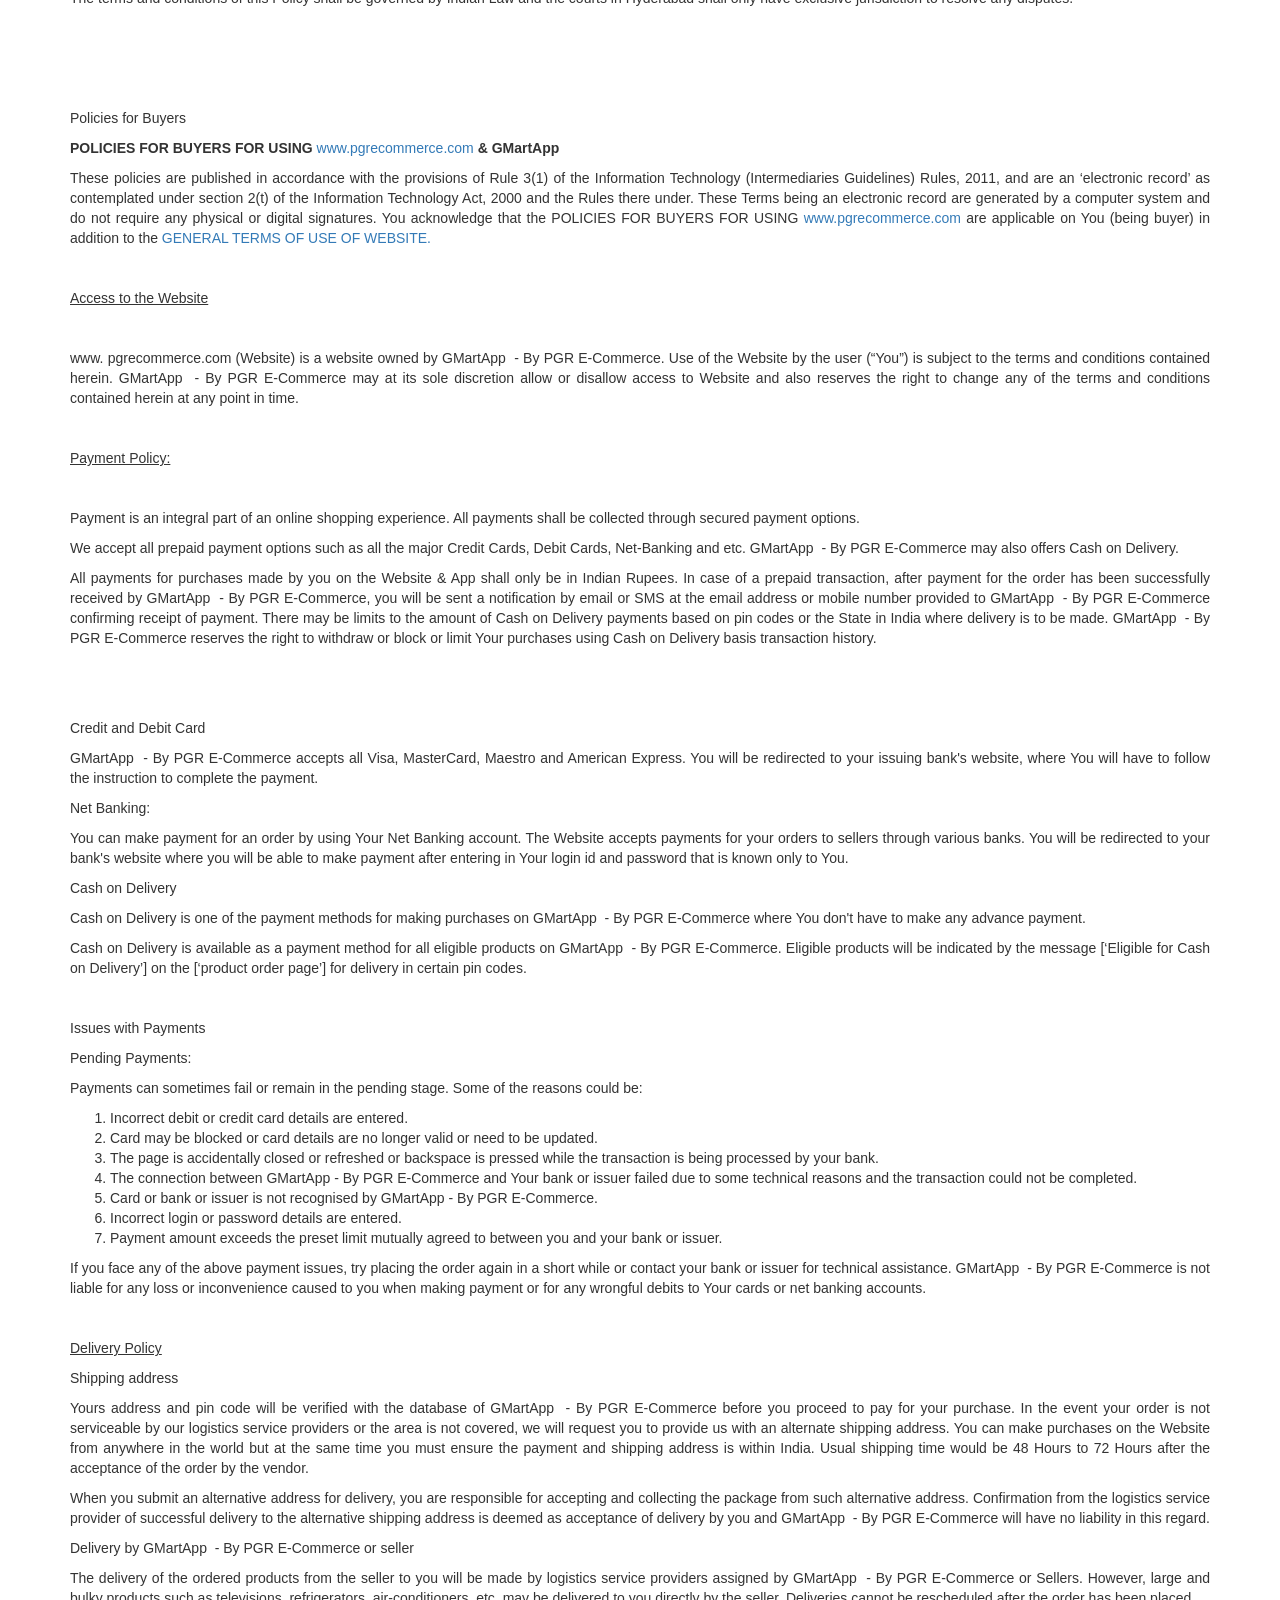
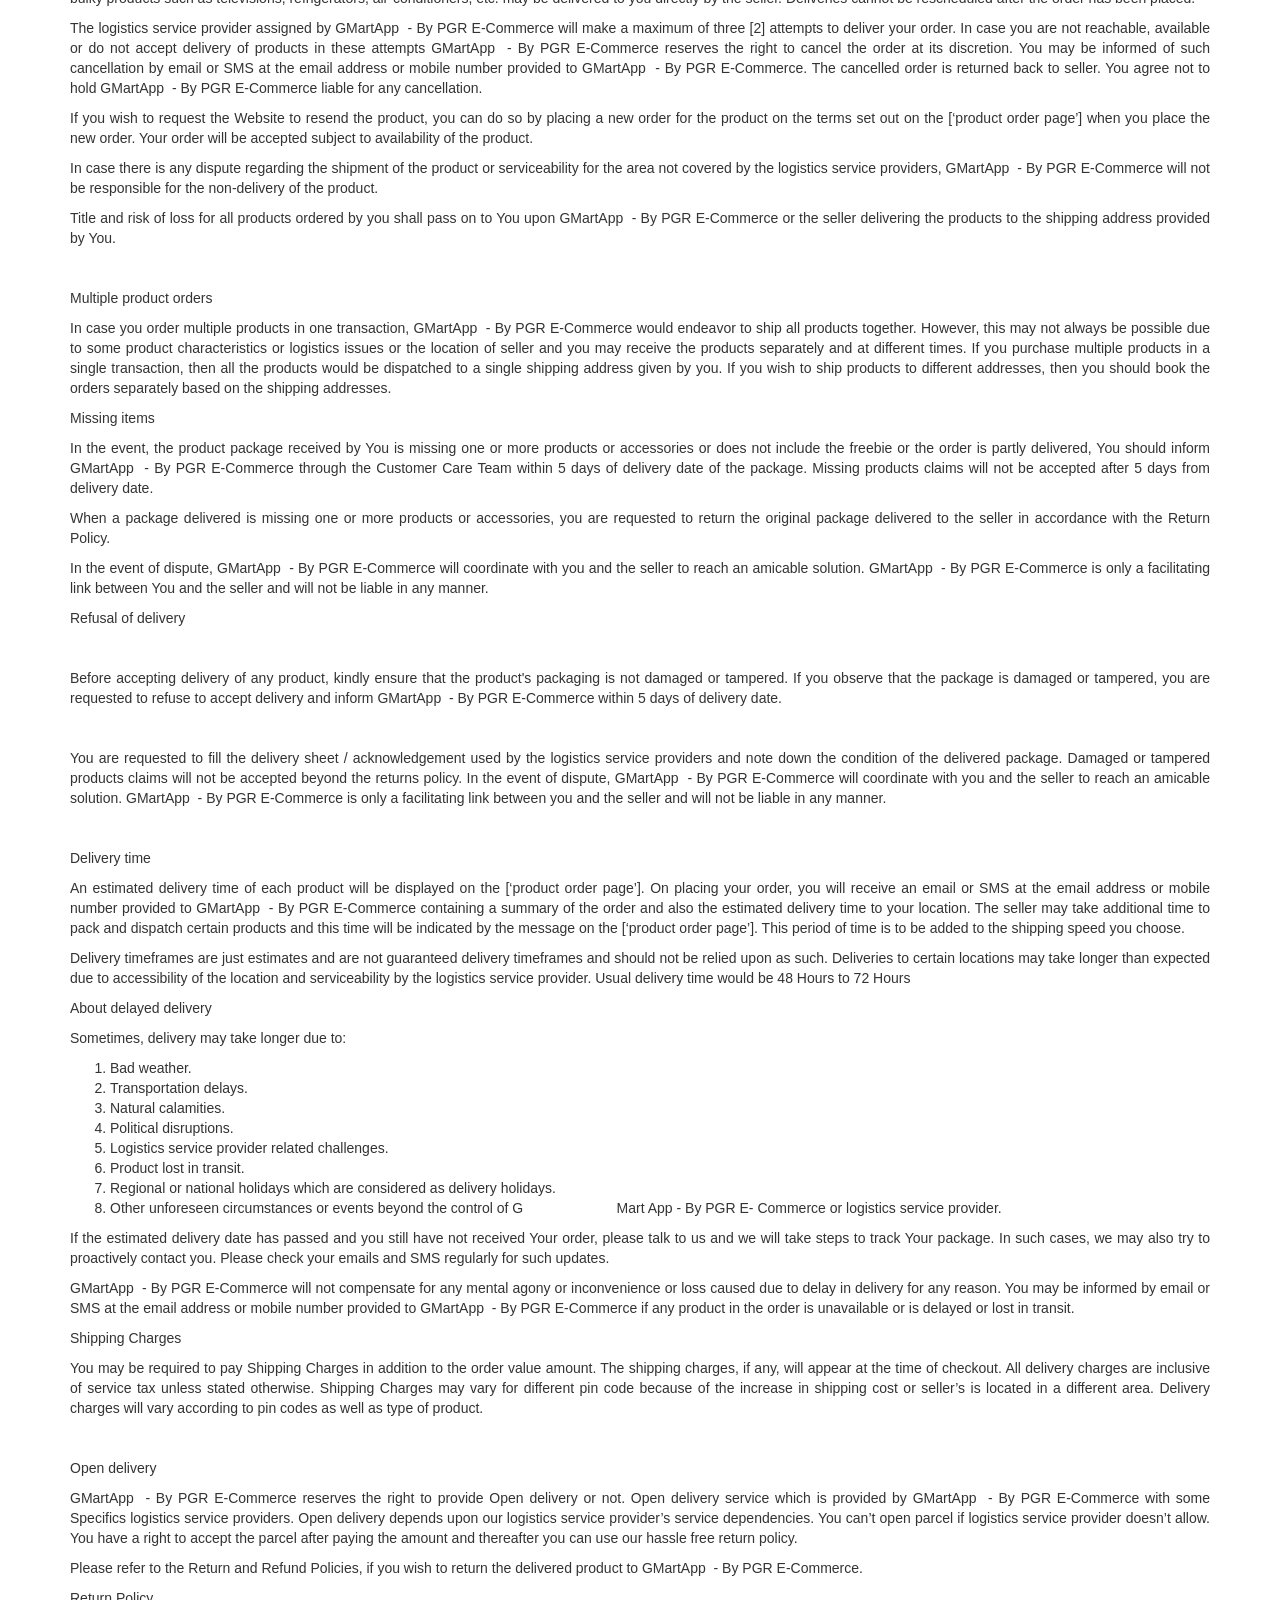
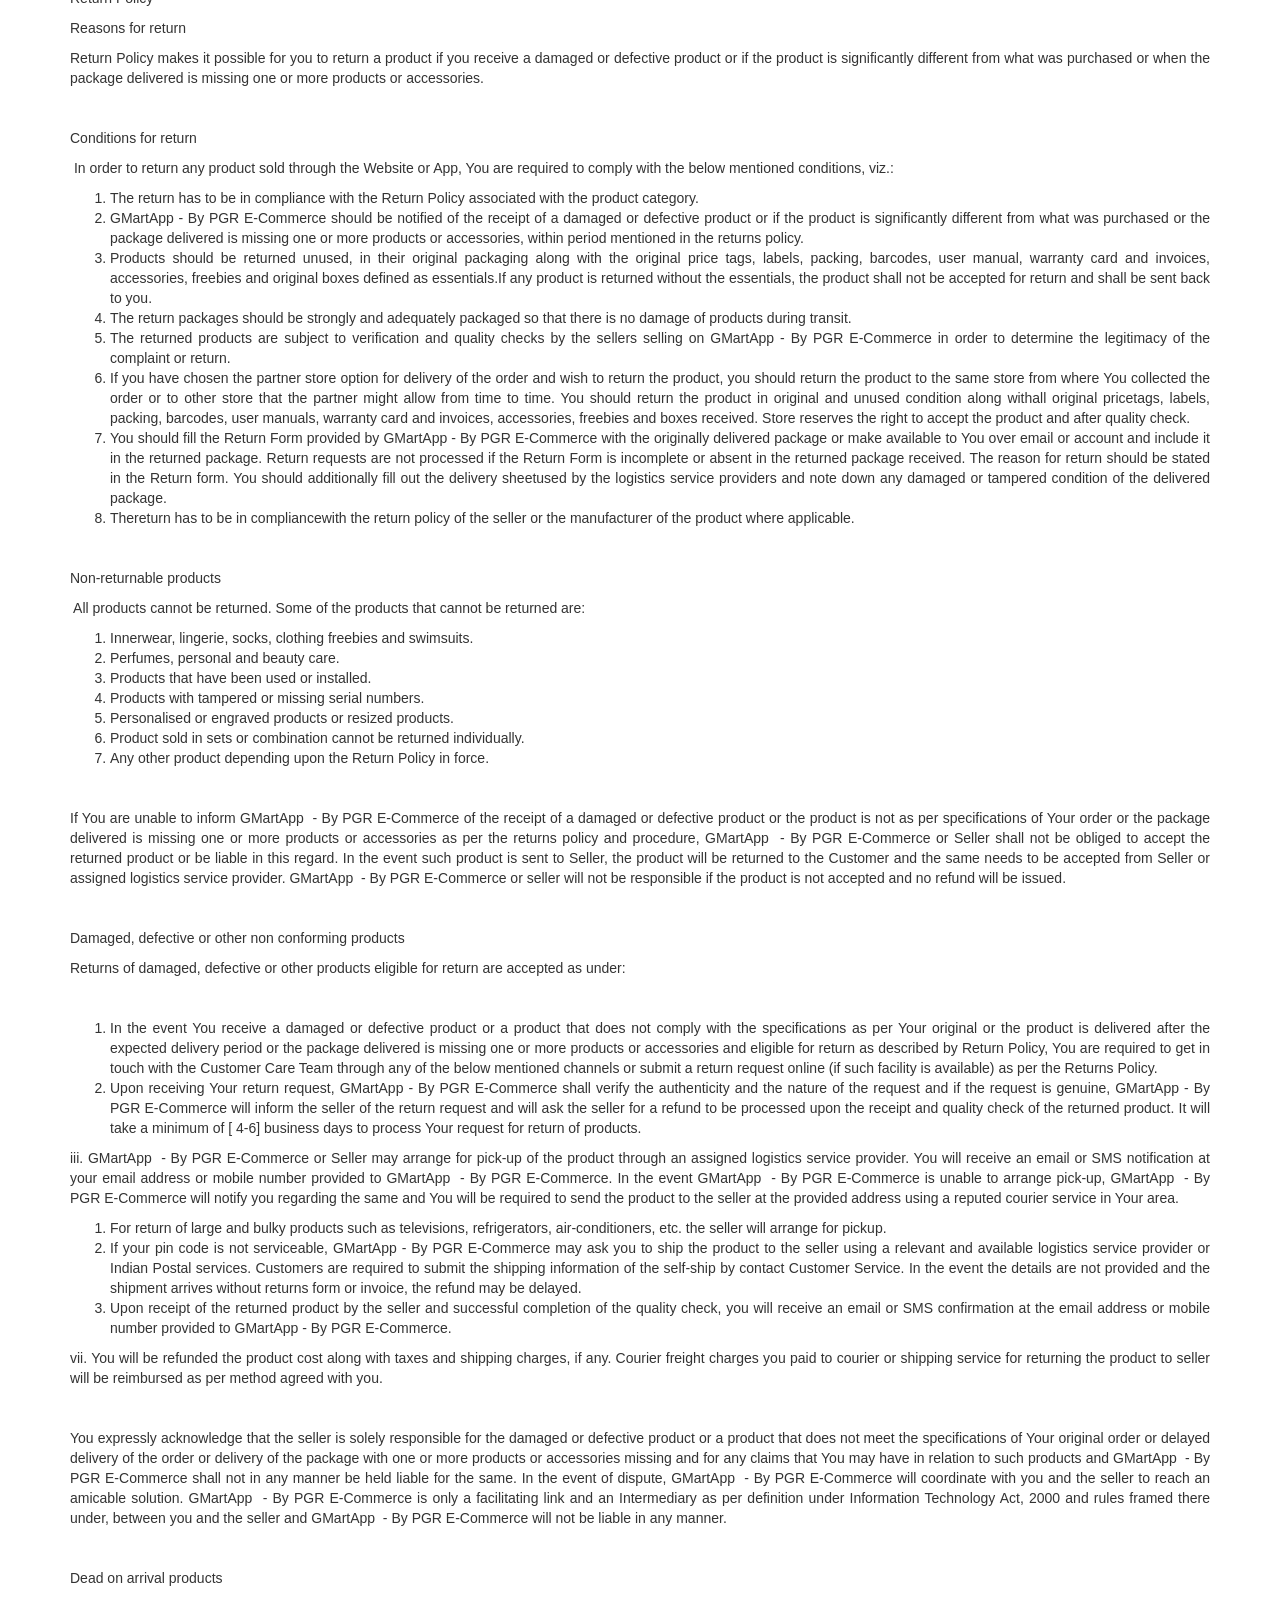
<file: gmart_rules.html>
<!doctype html>
<html lang="en">
<head>
  <meta charset="utf-8">
  <title>Rule's & Regulation's</title>
 <link rel="stylesheet" href="https://maxcdn.bootstrapcdn.com/bootstrap/3.3.7/css/bootstrap.min.css">
  <script src="https://ajax.googleapis.com/ajax/libs/jquery/3.2.1/jquery.min.js"></script>
  <script src="https://maxcdn.bootstrapcdn.com/bootstrap/3.3.7/js/bootstrap.min.js"></script>
	<style>
	body{
		text-align: justify;
	}
</style>
</head>
<body>

	

<div class="container">
	
<ol>
<h4><strong>I. INTRODUCTION</strong></h4>
</ol>
<p>&nbsp;</p>
<p>These Terms could be changed, altered, edited, amended, modified, reviewed, revised or substituted by GMartApp - By PGR E-Commerce at any time with or without prior notice and users are requested to read the Terms before using or accessing the Website.</p>
<p>GMartApp &nbsp;- By PGR E-Commerce Information</p>
<p>&ldquo;GMartApp &nbsp;&rdquo; is an enterprise of PGR E-Commerce Private Limited, a company incorporated under the Companies Act, 2013 with its registered office at Plot No 7, Flat No 504, Shanti Apartments, Bhagya Nagar Colony, Opp Sivalayam, KADAPA - 516 002. AP (Company). The domain name <a href="http://www.pgrecommerce.com">www.pgrecommerce.com</a>&nbsp; is owned by the Company.</p>
<p>It is strongly recommended that you read and understand these &lsquo;Terms of Use&rsquo; carefully, as by accessing this website/App (hereinafter the &ldquo;Marketplace&rdquo;), you agree to be bound by the same and acknowledge that it constitutes an agreement between you and the Company (hereinafter the &ldquo;User Agreement&rdquo;). If you do not agree with this User Agreement, you should not use or access the Marketplace for any purpose whatsoever.</p>
<p>This document is published in accordance with the provisions of Rule 3 of the Information Technology (Intermediaries Guidelines) Rules, 2011. The User Agreement may be updated from time to time by the Company without notice. It is therefore strongly recommended that you review the User Agreement, as available on the Marketplace, each time you access and/or use the Marketplace.</p>
<p>The terms &lsquo;visitor(s)&rsquo;, &lsquo;user(s)&rsquo;, &lsquo;you&rsquo; hereunder refer to the person visiting, accessing, browsing through and/or using the Marketplace at any point in time.</p>
<p>Should you have any clarifications regarding the Terms of Use, please do not hesitate to contact us at <a href="mailto:info@pgrecommerce.com">info@pgrecommerce.com</a>.</p>
<h3>&nbsp;</h3>
<h3>Services Overview</h3>
<p>The Marketplace is a platform for domestic consumers to transact with third party sellers, who have been granted access to the Marketplace to display and offer products for sale through the Marketplace. For abundant clarity, the Company does not provide any services to users other than providing the Marketplace as a platform to transact at their own cost and risk, and other services as may be specifically is notified in writing.</p>
<p>The Company is not and cannot be a party to any transaction between you and the third party sellers, or have any control, involvement or influence over the products purchased by you from such third party sellers or the prices of such products charged by such third-party sellers. The Company therefore disclaims all warranties and liabilities associated with any products offered on the Marketplace.</p>
<p>Services on the Marketplace are available to only select geographies in India, and are subject to restrictions based on business hours and days of third party sellers.</p>
<p>Transactions through the Marketplace may be subject to a delivery charge where the minimum order size is not met. You will be informed of such delivery charge at the stage of check-out for a transaction through the Marketplace.</p>
<h3>Eligibility</h3>
<p>Persons who are &ldquo;incompetent to contract&rdquo; within the meaning of the Indian Contract Act, 1872 including minors, un-discharged insolvents etc. are not eligible to use/access the Marketplace.</p>
<p>However, if you are a minor, i.e. under the age of 18 years, you may use/access the Marketplace under the supervision of an adult parent or legal guardian who agrees to be bound by these Terms of Use. You are however prohibited (even under provision) from purchasing any product(s) which is for adult consumption, the sale of which to minors is prohibited.</p>
<p>The Marketplace is intended to be a platform for end-consumers desirous of purchasing product(s) for domestic self-consumption. If you are a retailer, institution, wholesaler or any other business user, you are not eligible to use the Marketplace to purchase products from third party sellers, who have been granted access to the Marketplace to display and offer their products for sale through the Marketplace.</p>
<p>The Company, in its sole discretion and without liability, reserves the right to terminate or refuse your registration, or refuse to permit use/access to the Marketplace, if: (i) it is discovered or brought to notice that you do not conform to the eligibility criteria, or (ii) the Company has reason to believe (including through evaluating usage patterns) that the eligibility criteria is not met/is violated by a user, or (iii) may breach the terms of this User Agreement.</p>
<p>In order to determine compliance with eligibility criteria, the Company inter alia uses algorithm and/or pre-determined criteria based technology and accordingly, from time to time, your usage may be restricted or blocked on account of overlap with such algorithms/pre-determined criteria. In such cases, if you are a genuine domestic user of the Platform, please contact us for assistance.</p>
<h3>License &amp; Access</h3>
<p>The Company grants you a limited sub-license to access and make personal use of the Marketplace, but not to download (other than page caching) or modify it, or any portion of it, except with express prior written consent of the Company. Such limited sub &ndash; license does not include/permit any resale or commercial use of the Marketplace or its contents; any collection and use of any product listings, descriptions, or prices; any derivative use of the Marketplace or its contents; any downloading or copying of information for the benefit of another third party; or any use of data mining, robots, or similar data gathering and extraction tools. The Marketplace or any portion of the Marketplace may not be reproduced, duplicated, copied, sold, resold, visited, or otherwise exploited for any commercial purpose without express prior written consent of the Company. You may not frame or utilize framing techniques to enclose any trademark, logo, or other proprietary information (including images, text, page layout, or form) of the Marketplace or of the Company and/or its affiliates without the express prior written consent of the Company. You may not use any Meta tags or any other &ldquo;hidden text&rdquo; utilizing the Company&rsquo;s name or trademarks without the express prior written consent of the Company. You shall not attempt to gain unauthorized access to any portion or feature of the Marketplace, or any other systems or networks connected to the Marketplace or to any server, computer, network, or to any of the services offered on or through the Marketplace, by hacking, &lsquo;password mining&rsquo; or any other illegitimate means.</p>
<p>You hereby agree and undertake not to host, display, upload, modify, publish, transmit, update or share any information</p>
<ol>
<li>belongs to another person and to which you do not have any right;</li>
<li>is grossly harmful, harassing, blasphemous, defamatory, obscene, pornographic, pedophilic, libelous, invasive of another&rsquo;s privacy, hateful, or racially, ethnically objectionable, disparaging, relating or encouraging money laundering or gambling, or otherwise unlawful in any manner whatever;</li>
<li>harms minors in any way;</li>
<li>infringes any patent, trademark, copyright or other proprietary/intellectual property rights;</li>
<li>violates any law for the time being in force;</li>
<li>deceives or misleads the addressee about the origin of such messages communicates any information which is grossly offensive or menacing in nature;</li>
<li>impersonates another person;</li>
<li>contains software viruses or any other computer code, files or programs designed to interrupt, destroy or limit the functionality of any computer resource;</li>
<li>threatens the unity, integrity, defence, security or sovereignty of India, friendly relations with foreign states, or public order or causes incitement to the commission of any cognizable offence or prevents investigation of any offence or is insulting any other nation;</li>
<li>is misleading or known to be false in any way</li>
</ol>
<p>Any unauthorized use shall automatically terminate the permission or sub-license granted by the Company.</p>
<h3>Account &amp; Registration Obligations</h3>
<p>All users must register and login for placing orders on the Marketplace. You must keep your account and registration details current and correct for all communications related to your purchases from the Marketplace. By agreeing to the Terms of Use, the user agrees to receive promotional communication and newsletters from the Company and its partners. The user can opt out from such communication and/or newsletters either by, or by contacting the customer services team of Marketplace and placing a request for the same.</p>
<p>As part of the registration process on the Marketplace, the Company may collect the following personally identifiable information about you, including but not limited to Name , email address, age, address mobile phone number and other contact details, demographic profile (like your age, gender, occupation, education, address etc.) and information about the pages on the Marketplace you visit/access, the links you click on the Marketplace, the number of times you access a particular page/feature and any such information. Information collected about you is subject to the Privacy Policy of the Company <a href="(http:/pgrecommerce.com/privacy)">(http://pgrecommerce.com/privacy)</a>, which is incorporated in these Terms of Use by reference.</p>
<h3>Pricing</h3>
<p>The Company aims to ensure that prices of all products offered for sale are true and correct. <strong>However, from time to time, the prices of certain products may not be current or may be inaccurate on account of technical issues, typographical errors or incorrect product information provided to the Company by third party seller. In each such case, notwithstanding anything to the contrary, the Company reserves the right to cancel the order without any further liability.</strong></p>
<p>Subject to the foregoing, the price mentioned at the time of ordering a product shall be the price charged at the time of delivery, provided that no product offered for sale on the Marketplace will be sold at a price higher than its MRP (Maximum Retail Price).</p>
<h3>Coupons and Promo Codes</h3>
<p>From time to time, the Company may at its discretion offer a user promotional codes or coupons entitling you to en cash the applicable value of such codes/coupons against purchases made on the Marketplace. Unless specifically stated on the code or coupon, a promotional code or coupon shall:</p>
<ol>
<li>expire at 12:00AM (inclusive of the issuance date) from the date of issuance endorsed thereon;</li>
<li>have a maximum discount or cash back value of INR 100.00 only.</li>
</ol>
<p>At the time of using promotional codes and coupons for a purchase on the Marketplace, the payment mode &ldquo;cash on delivery&rdquo; shall not be available for making payments towards the order.</p>
<h3>GMartApp &nbsp;Cash back</h3>
<p>These terms and conditions relating to eligibility for Cash back shall be in addition to and not in substitution of or derogation to the terms and conditions governing the use/access of Marketplace.</p>
<ol>
<li>A user shall be entitled to cash back on a specific purchase/order as indicated at the time of checkout of the final order on the Marketplace.</li>
<li>No Cash back shall be available for orders which are cancelled. Any Cash back offered may be recovered by the Company, without notice to the user, in such cases. Any Cash back offered for orders for which a refund claim is made, whether in part or in full, shall be adjusted to remove Cash back attributable to the extent of the order refunded. This condition shall apply strictly and notwithstanding the display of cash back on any specific item(s) listed on the Application as item specific cash back.</li>
<li>Cash back offers cannot be clubbed with any other offers and cannot be assigned/ transferred to any other person.</li>
<li>The Company reserves the right to, without liability or prejudice to any of its other rights, at any time, without previous notice and from time to time, withdraws / suspends / amends / cancels the Cash back offers, and the terms applicable thereto.</li>
<li>Cash backs will reflect in a user&rsquo;s GMartApp Wallet account within 48-72 hours of conclusion of an eligible successful transaction Cash back credit available is usable only on the Application and no other platform, website, store or otherwise. For clarity, there is no expiry/validity of the Cash back added in the GMartApp</li>
<li>Users shall not hold the Company or its group entities, or affiliates, their respective directors, officers, employees, agents, responsible for or liable for, any actions, claims, demands, losses, damages, costs, charges and expenses which a user claims to have suffered, sustained or incurred, or claims to suffer, sustain or incur, by way of and/or on account of any purchase made through the Application, whether with or without Cash back.</li>
<li>The Company does not in any manner endorse or support or promote, in any specific manner, the purchase of products or undertaking of transactions <em>inter alia</em> which are subject to Cash backs.</li>
</ol>
<p>The upside of shopping online at GMartApp - By PGR E-Commerce is that you'll save on time &amp; money.</p>
<p>Sell with Us</p>
<p>Partner with us. Why because our goal is the same as yours. We&rsquo;re committed to selling great stuff. Just like you, we promise our customers value and quality as well as authenticity. What&rsquo;s more we can help take your business to the next level too. Get in touch at <a href="mailto:info@pgrecommerce.com">info@pgrecommerce.com</a></p>
<ol>
	<h4><strong>&nbsp;II PLATFORM SERVICES</strong> </h4>
</ol>
<p>&nbsp;</p>
<p>The Website &amp; App are a platform that users utilize to communicate and transact with one another. GMartApp &nbsp;- By PGR E-Commerce is not and cannot be a party to or control in any&nbsp;manner any transaction between users of the Website/App. The purchases of products or services on the Website/App are governed by the terms and condition of sale.</p>
<p>&nbsp;</p>
<p>The Website&amp; Apps are only a platform that can be used by users to reach a larger&nbsp;base to buy and sell products. GMartApp &nbsp;- By PGR E-Commerce is only providing a platform for&nbsp;communication and the contract for sale of the products&nbsp;shall be a strictly bipartite contract between the buyer and the seller. At no time shall GMartApp &nbsp;- By PGR E-Commerce hold any right, title or interest over the products or&nbsp;have any obligations or liabilities in respect of such bipartite contract entered&nbsp;into between the buyer and seller.&nbsp;</p>
<p>&nbsp;</p>
<p>Vendors may upload and display the images and information of their products offered for sale on the Website&rsquo;s&amp; App online platform. Such display of the vendor&rsquo;s products or related information on the Website &amp; App in no manner can be treated or construed as an endorsement or advertisement of such products by GMartApp &nbsp;- By PGR E-Commerce. &nbsp;&nbsp;</p>
<p>&nbsp;</p>
<p>Provision of a specific service through the online platform of the Website &amp; App will be subject to users agreeing and consenting to certain additional terms, rules, policies, procedures, guidelines, disclaimers, notices or otherwise, if any, as applicable to such service (&ldquo;<strong>Additional Terms</strong>&ldquo;) and if there is any conflict between the Terms of Use and the Additional Terms, the Additional Terms shall take precedence in relation to that specific service.&nbsp;&nbsp;</p>
<p>&nbsp;</p>
<p>&nbsp;</p>
<h4><strong>III.&nbsp;&nbsp;&nbsp;&nbsp;&nbsp;&nbsp;</strong><strong>&nbsp;USER ACCOUNT&nbsp;</strong></h4>
<p>&nbsp;</p>
<p>The user may browse the Website &amp; App without registering with GMartApp &nbsp;- By PGR E-Commerce. The user has to set up an account with the Website &amp; App before availing any online services provided through the Website&amp; App. &nbsp;The user can create an account by entering an email address and password or by using any permitted social media website account to sign in ("<strong>Account Information</strong>"). The email address provided is not verified by GMartApp &nbsp;- By PGR E-Commerce and hence, it is advisable for the user to provide a valid email address. The Website / App will set-up an account and email the details of the account to the user at the email address provided. A user can then access the account on the Website/App or both. A user can also create and update an account through Customer Support.&nbsp;</p>
<p>&nbsp;</p>
<p>A user can create one user account only and no user is permitted to transfer or interchange the User Account. The list of user information required to be provided by the user, the manner of usage, protection and confidentiality of user information and account information are more specifically dealt under the Website&amp; App&rsquo;s Privacy Policy and the users are requested to read in detail the Privacy Policy before sharing user information or creating an account. &nbsp;</p>
<p>&nbsp;</p>
<ol>
<h4><strong>IV.&nbsp;&nbsp;&nbsp;&nbsp;&nbsp;&nbsp; USER JURISDICTION&nbsp;</strong></h4>
</ol>
<p>&nbsp;</p>
<p>If Website / App are used from outside India, it is entirely at the user&rsquo;s risk. The Website / App make no representation that its contents and other features are available or otherwise suitable for use outside India. If the Website / App is used and accessed from or in locations outside India, the user shall ensure that the usage of the Website / App is legal and valid under applicable law of the user&rsquo;s location. The user agrees to undertake all liabilities, responsibilities and consequences under applicable law in connection with the use of the Website / App from or in any location outside India. The user accessing the Website / App from any location outside India agrees and consents to enter into separate or additional terms as may be required by GMartApp &nbsp;- By PGR E-Commerce at any time. &nbsp;&nbsp;&nbsp;</p>
<p>&nbsp;</p>
<ol>
<li><strong>INFRASTRUCTURE&nbsp;</strong></li>
</ol>
<p>&nbsp;&nbsp;&nbsp;&nbsp;&nbsp;&nbsp;&nbsp;&nbsp;&nbsp;&nbsp;&nbsp;&nbsp;&nbsp;&nbsp;&nbsp;&nbsp;&nbsp;&nbsp;&nbsp;&nbsp;&nbsp;&nbsp;&nbsp;&nbsp;&nbsp;&nbsp;&nbsp;&nbsp;&nbsp;&nbsp;&nbsp;&nbsp;&nbsp;&nbsp;&nbsp;&nbsp;&nbsp;&nbsp;&nbsp;&nbsp;&nbsp;&nbsp;&nbsp;&nbsp;&nbsp;&nbsp;</p>
<p>To use the Website users &nbsp;require Internet connectivity or appropriate telecommunication links and the Website&amp; App&rsquo;s &nbsp;service does not include the provision of any computer system, resource, terminal, server, equipment, mobile or any devices. GMartApp &nbsp;- By PGR E-Commerce shall not have any responsibility or liability for any computer system, resource, terminal, server, equipment, mobile or any devices necessary for user to use and access the Website &nbsp;&amp; App nor shall be liable for any costs incurred on account of the user&rsquo;s &nbsp;Internet or appropriate telecommunication links usage.</p>
<p>&nbsp;&nbsp;</p>
<p>GMartApp &nbsp;- By PGR E-Commerce would not be liable for damages, viruses or other code that may affect the user&rsquo;s computer system, resource, terminal, server, equipment, mobile or any other devices while using the Website &amp; App and GMartApp &nbsp;- By PGR E-Commerce does not ensure that the Website &amp; App&nbsp;will be compatible with all hardware and software used by the user.&nbsp;The user must comply with applicable third party terms, if any, such as mobile device agreement or wireless data service agreement etc. while using the Website. &nbsp;</p>
<p>&nbsp;</p>
<ol>
<li><strong>USE OF CONTENT&nbsp;</strong></li>
</ol>
<p>&nbsp;</p>
<p>Any content that the user posts or material it submits, the user grants GMartApp &nbsp;- By PGR E-Commerce and its affiliates and associates a non-exclusive, royalty-free, irrevocable, perpetual and fully sub-licensable rights to use, reproduce, publish, distribute and display such content throughout the world in any mode medium or manner now known or developed in future; and the right to use the name that the user submits in connection with such content, if the user chooses.&nbsp;</p>
<p>&nbsp;</p>
<p>The user agrees that the rights the user grants as above are irrevocable during the entire period of protection of the user&rsquo;s intellectual property rights associated with such content and material. The user agrees to waive the user&rsquo;s right to be identified as the author of such&nbsp;content and materials and the user&rsquo;s right to object to derogatory treatment of such content or material. The user agrees to perform all further acts and execute deeds and documents necessary to perfect the above rights granted by the user to GMartApp &nbsp;- By PGR E-Commerce.</p>
<p>&nbsp;</p>
<p>The user represents and warrants that the user owns or otherwise controls all of the rights to the content and material that the user posts or that the user otherwise provides on or through the Website; that, as at the date that the content or material is submitted to the Website: (i) the content and material is accurate; (ii) use of the content and material does not breach any applicable Indian law or the Website&rsquo;s policies or guidelines or Additional Terms (iii) the content and material do not breach these Terms and Privacy Policy.</p>
<p>&nbsp;</p>
<p>&nbsp;</p>
<h4><strong>VII.&nbsp;&nbsp;&nbsp;&nbsp;&nbsp;&nbsp;&nbsp;</strong><strong>&nbsp;THIRD PARTY WEBSITES</strong></h4>
<p>&nbsp;</p>
<p>The Website may contain links to other websites and the Website are not in any way responsible for the terms of use or content of such websites and expressly disclaims all liability associated with the content and use of these websites.&nbsp;The linked websites are not under the control of GMartApp &nbsp;- By PGR E-Commerce and users are encouraged to read the terms of use and privacy policy of each and every linked website. If users decide to access any of the third-party websites linked to the Website, it is at the risk of the users to access and use such linked websites and GMartApp &nbsp;- By PGR E-Commerce shall not be responsible in any manner whatsoever.&nbsp;&nbsp;</p>
<p>&nbsp;</p>
<h4><strong>VIII.&nbsp;&nbsp;&nbsp;&nbsp;&nbsp;&nbsp;&nbsp;</strong><strong>&nbsp;INTELLECTUAL PROPERTY RIGHTS</strong></h4>
<p>&nbsp;</p>
<p>All content included on the Website&amp; app, such as text, graphics, logos, button icons, images, audio clips, digital downloads, data compilations, and software, is the property of GMartApp &nbsp;- By PGR E-Commerce, its affiliates, associates or its content suppliers and is protected by India and international copyright, authors' rights and database right laws. The compilation of all content on the Website is the exclusive property of GMartApp &nbsp;- By PGR E-Commerce, its affiliates, associates or its content suppliers and is protected by laws of India and international copyright and database right laws. All software used on this Website &amp; App is the property of GMartApp &nbsp;- By PGR E-Commerce, its affiliates, associates or its software suppliers and is protected by laws of India and international copyright author&rsquo;s rights and database laws.&nbsp;</p>
<p>&nbsp;</p>
<p>GMartApp &nbsp;- By PGR E-Commerce grants the user a limited license to access and make personal use of this Website&amp; App, but not to download (other than page caching) or modify it, or any portion of it, except with express written consent of GMartApp &nbsp;- By PGR E-Commerce. This license does not include any resale or commercial use of the contents of the Website&amp; App; any collection and use of any product listings, descriptions, or prices; any derivative use of this Website &amp; App or its contents; any downloading or copying of account information for the benefit of another seller.</p>
<p>&nbsp;</p>
<ol>
<h4><strong>IX.&nbsp;&nbsp;&nbsp;&nbsp;&nbsp;&nbsp;&nbsp;FEE</strong></h4>
</ol>
<p>&nbsp;</p>
<p>Users can use and access the Website free of charge.&nbsp; However, at any time in future, after duly notifying the users in advance, GMartApp &nbsp;- By PGR E-Commerce reserves its right to charge the users for the use of the Website &amp; App and provision of&nbsp;the services through the Website &amp; App and all taxes as per applicable Indian law.</p>
<p>&nbsp;</p>
<ol>
<h4> <strong>X.&nbsp;&nbsp;&nbsp;&nbsp;&nbsp;&nbsp;&nbsp; NOTICE PROCEDURE</strong></h4>
</ol>
<p>&nbsp;&nbsp;&nbsp;</p>
<p>If any user believes that any Objectionable Content is hosted on the Website &amp; App or the user&rsquo;s&nbsp;rights are being infringed, users shall immediately inform the Grievance Officer by following the Website&rsquo;s Notice Procedure mentioned below.&nbsp;The Website will endeavor to remove such content as soon as possible after investigation.</p>
<p>&nbsp;</p>
<p>No untrue or false information or allegation shall be made by the user and if any user is found misusing the notifying procedure, the Website reserves the right to terminate such user&rsquo;s account and shall take appropriate legal action against the user.</p>
<p>Upon receipt of a notice, GMartApp &nbsp;- By PGR E-Commerce will take appropriate steps for removing the infringing or Objectionable Content all of which are taken without any admission as to liability and without prejudice to any rights, remedies or defenses, all of which are expressly reserved. GMartApp &nbsp;- By PGR E-Commerce shall also endeavor to forward a copy of the user&rsquo;s notice to the alleged infringer or defaulter. Furthermore, in submitting a notice, the user grants to GMartApp &nbsp;- By PGR E-Commerce the right to use, reproduce, publish, and display its content throughout the world in any mode medium or manner now known or developed in future. This includes forwarding the notice to the parties involved in the provision of the allegedly infringing content. &nbsp;The User agrees to indemnify GMartApp &nbsp;- By PGR E-Commerce for all claims brought by a third party against GMartApp &nbsp;- By PGR E-Commerce arising out of or in connection with the submission of a notice. User further undertakes that the contents of the such notice are true and correct to the best of user&rsquo;s knowledge and belief and undertake to subject to any legal action, civil and criminal, if proven otherwise.</p>
<p>&nbsp;</p>
<p>It is repeated and reiterated that GMartApp &nbsp;- By PGR E-Commerce&rsquo;s role and responsibility is completed on taking down the infringing or Objectionable Content as alleged in the notice and GMartApp &nbsp;- By PGR E-Commerce shall in no manner be liable for or in relation to the infringing or Objectionable Content. GMartApp &nbsp;- By PGR E-Commerce shall in no manner be involved in trying, contesting, mediating, negotiating or conciliating the dispute or differences between the user who notifies the objections and the user against whom the objections are raised. &nbsp;</p>
<p>&nbsp;</p>
<ol>
<h4><strong>XI.&nbsp;&nbsp;&nbsp;&nbsp;&nbsp;&nbsp;&nbsp; DISCLAIMER</strong></h4>
</ol>
<p>&nbsp;</p>
<p>The User expressly agrees that the use of the Website is at the user&rsquo;s sole risk. The Website and the contents uploaded or provide or shared by other users are made available to the user through the Website on an "AS IS" basis and "AS AVAILABLE BASIS" without any warranty of any kind, express, implied, statutory or otherwise, including the implied warranties of title, non-infringement, suitability, accuracy, reliability, completeness, timeliness, performance, safety, merchantability or fitness for a particular purpose or the legality of the products listed or displayed or transacted to the extent permitted by applicable Indian law and GMartApp &nbsp;- By PGR E-Commerce does not accept any liability for any errors or omissions.</p>
<p>&nbsp;</p>
<p>GMartApp &nbsp;- By PGR E-Commerce shall not be liable or responsible for any actions or inactions of sellers or any breach of conditions, representations or warranties by the sellers or manufacturers of the products and expressly disclaims any and all responsibility and liability in that regard. GMartApp &nbsp;- By PGR E-Commerce shall not mediate or resolve any dispute or disagreement between the user and the sellers or manufacturers of the products.</p>
<p>&nbsp;</p>
<p>GMartApp &nbsp;- By PGR E-Commerce through the Website &amp; App only provides a platform that vendors utilize to communicate and transact with one another and GMartApp &nbsp;- By PGR E-Commerce does not endorse any products displayed on the Website &amp; App or views expressed or information uploaded by any user. In no event GMartApp &nbsp;- By PGR E-Commerce shall be liable for any information, content, materials, products or services available through the Website&amp; App.</p>
<p>&nbsp;</p>
<p>The right, title, interest and ownership in the products that are transacted by the users through the Website does not vest with GMartApp &nbsp;- By PGR E-Commerce and GMartApp &nbsp;- By PGR E-Commerce holds no right, title or ownership over such products. The offer and acceptance of products through the Website is at the user&rsquo;s sole risk and GMartApp &nbsp;- By PGR E-Commerce accepts no liability for any errors or omissions or defaults or deficiency of any products either&nbsp;offered or acceptance by the users through the Website.&nbsp;</p>
<p>&nbsp;</p>
<p>GMartApp &nbsp;- By PGR E-Commerce hereby disclaims any guarantees of exactness as to the finish and appearance of the product as ordered by and delivered to the user. The quality or quantity of any products, information or other material purchased or obtained by user through the Website may not meet user&rsquo;s expectations.</p>
<p>&nbsp;</p>
<p>The Website could also be linked to third party websites and GMartApp &nbsp;- By PGR E-Commerce assumes no responsibility for results obtained from the use of these websites.&nbsp;</p>
<p>&nbsp;</p>
<p>GMartApp &nbsp;- By PGR E-Commerce makes no assurances that the Website &amp; App is bug free and user friendly or the safety of the use of the Website&amp; App. GMartApp &nbsp;- By PGR E-Commerce including affiliates, associates and their respective owners, directors, officers, agents, shareholders and partners shall not be liable in any manner with respect to the loss or damage&nbsp; incurred or suffered by the users on account of virus attacks or bugs or other software or programmers that may be present or embedded while using or accessing the Website. &nbsp;&nbsp;</p>
<p>&nbsp;</p>
<p>GMartApp &nbsp;- By PGR E-Commerce does not guarantee that the services provided through the Website will function without interruption or errors. In particular the operation of the services may be interrupted due to maintenance, updates, or system failures, virus attacks, bugs or due to any other technical reasons or otherwise. Website disclaims all liability for losses or damages caused by any such interruption or errors in functioning. GMartApp &nbsp;- By PGR E-Commerce also disclaims all liability for any malfunctioning impossibility of access or poor use conditions of the Website due to inappropriate equipment, disturbances related to internet services, down time or otherwise.</p>
<p>&nbsp;</p>
<p>To the maximum extent permitted by applicable law, GMartApp &nbsp;- By PGR E-Commerce will have no liability related to user content arising under intellectual property rights, libel, privacy, publicity, obscenity or other laws. GMartApp &nbsp;- By PGR E-Commerce also disclaims all liability with respect to the misuse, loss, modification or unavailability of any user content. When the user deletes any kind of information the user must understand that the removed content may continue in backup copies.</p>
<p>&nbsp;</p>
<p>GMartApp &nbsp;- By PGR E-Commerce will not be liable for any loss that the user may incur as a consequence of unauthorized use of the user account or account information in connection with the Website or any service or materials, either with or without the user&rsquo;s knowledge. GMartApp &nbsp;- By PGR E-Commerce shall not be liable for any third-party product, the advertisement available on e-mail or Website with respect to the third-party website or the products and services are for information purpose only.</p>
<p>&nbsp;</p>
<h4><strong>XII.&nbsp;&nbsp;&nbsp;&nbsp;&nbsp;&nbsp;&nbsp;</strong><strong>&nbsp;LIMITATION OF LIABILITY</strong></h4>
<p><strong>&nbsp;</strong></p>
<p>In no event GMartApp &nbsp;- By PGR E-Commerce including affiliates, associates and their respective owners, directors, officers, agents, shareholders and partners shall be liable for any loss or damage whatsoever including without limitation direct, indirect, punitive, incidental and consequential damages, lost profits, or damages resulting from the use or inability to use the Website whether based on warranty, contract, tort or in any other means or action.&nbsp;</p>
<p>&nbsp;</p>
<p>Without prejudice, it is agreed by the user that GMartApp &nbsp;- By PGR E-Commerce including affiliates, associates and their respective owners, directors, officers, agents, shareholders and partners shall not be held cumulatively liable for any damages or claims in excess of INR 1,000/- (Rupees One Thousand) or the last&nbsp;payment made by the user; whichever is lesser, subject to applicable law.</p>
<p>&nbsp;</p>
<h4><strong>XIII.&nbsp;&nbsp;&nbsp;&nbsp;&nbsp;&nbsp;&nbsp;</strong><strong>&nbsp;INDEMNITY</strong></h4>
<p>&nbsp;</p>
<p>Users &nbsp;agree to indemnify and hold harmless GMartApp &nbsp;- By PGR E-Commerce including affiliates, associates and their respective owners, directors, officers, agents, shareholders and partners from and against all actions, proceedings, claims, losses, damages and costs (including attorney fees) and other expenses suffered or incurred due to or attributable to or arising out of (i) violation of any applicable law (ii) breach of any representations, warranties or covenants of the user (iii) breach of the policies, guidelines and conditions of GMartApp &nbsp;- By PGR E-Commerce&rsquo;s service or Additional Terms or these Terms or Privacy Policy (including any modifications or additional notifications or instructions); (iv) infringement of any third party rights. This Clause survives the termination of these Terms.</p>
<p>&nbsp;</p>
<p>&nbsp;</p>
<h4><strong>XIV.&nbsp;&nbsp;&nbsp;&nbsp;&nbsp; MISCELLANEOUS</strong><strong>&nbsp;</strong></h4>
<p>&nbsp;</p>
<p>Severability:</p>
<p>&nbsp;</p>
<p>Each of the provisions in&nbsp; these Terms are severable and distinct from the others and if at any time one or more such provisions is or becomes invalid, illegal or unenforceable, the validity, legality and enforceability of the remaining provisions of these Terms shall not in any way be affected or impaired thereby.</p>
<p>&nbsp;Captions:</p>
<p>&nbsp;</p>
<p>The various captions used in these Terms are for convenience purpose only and may not be used to interpret the provisions thereof. In case of captions and the related text conflicts, the text will prevail.</p>
<p>&nbsp;</p>
<p>Partial Invalidity:</p>
<p>&nbsp;</p>
<p>If&nbsp;any provision of these Terms is held to be illegal, invalid, or unenforceable under any present or future applicable Indian law, (i) such provision will be fully severable; (ii) these Terms will be construed and enforced as if such illegal, invalid, or unenforceable provision had never comprised a part hereof; (iii) the remaining provisions of these Terms will remain in full force and effect and will not be affected by the illegal, invalid, or&nbsp;unenforceable provision or by&nbsp;its severance here from; and (iv) in lieu of such illegal, invalid, or unenforceable provision, there will be added by GMartApp &nbsp;- By PGR E-Commerce a legal, valid, and enforceable provision to the extent possible.</p>
<p>&nbsp;</p>
<p>Notices:</p>
<p>&nbsp;</p>
<p>For purposes of service messages and notices about the services to user, the Website may place a banner notice across its pages to alert the user to certain changes such as modifications to these Terms. Alternatively, notice may consist of an email from the Website to the user. The user agrees that the Website may communicate with user through the user&rsquo;s account or through other means including email or mobile. Users are required to update their settings regularly to ensure that the Website&rsquo;s service messages and notices are received by the users timely and accurately.&nbsp;</p>
<p>&nbsp;</p>
<p>GMartApp &nbsp;- By PGR E-Commerce including affiliates, associates and their respective owners, directors, officers, agents, shareholders and partners shall have no liability for the non-receipt of the Website&rsquo;s service messages and notices.</p>
<p>&nbsp;</p>
<p>Any user may contact GMartApp &nbsp;- By PGR E-Commerce at the following address:</p>
<p>&nbsp;</p>
<p>To&nbsp;</p>
<p>PGR E-Commerce</p>
<p>Plot No 7, Flat No 504,</p>
<p>Shanti Apartments, Bhagya Nagar Colony,</p>
<p>Opp Sivalayam,</p>
<p>KADAPA - 516 002. AP</p>
<p>Email &ndash; info@pgrecommerce.com</p>
<p>The user shall&nbsp;not assign its rights or obligations under these Terms and the Privacy Policy to a third party.</p>
<p>&nbsp;</p>
<ol>
<h4><strong>XV.&nbsp;&nbsp;&nbsp;&nbsp;&nbsp; GOVERNING LAW AND JURISDICTION</strong></h4>
</ol>
<p>&nbsp;</p>
<p>The terms and conditions of this agreement shall be governed by Indian law and the courts in Hyderabad shall only have exclusive jurisdiction to resolve any disputes.</p>
<p>&nbsp;</p>
<p>&nbsp;</p>
<p>&nbsp;</p>
<p><strong>PRIVACY POLICY</strong></p>
<p><strong>&nbsp;</strong></p>
<p>This Privacy Policy (&ldquo;<strong> Policy</strong> &ldquo;) is published in accordance with the provisions of Rule 3(1) of the Information Technology (Intermediaries Guidelines) Rules, 2011. The Policy is an &lsquo;electronic record&rsquo; as contemplated under section 2(t) of the Information Technology&nbsp;Act, 2000 and the rules. This Policy being an electronic record is generated by a computer system and does not require any physical or digital signature.&nbsp;</p>
<p>&nbsp;</p>
<p>INTRODUCTION</p>
<p>&nbsp;</p>
<p>The website&nbsp;<a href="http://www.gmartapp.com">www.GMartApp.com</a>, <a href="http://www.pgrecommerce.com">www.pgrecommerce.com</a> ("<strong>Website</strong>") is operated by GMartApp &nbsp;- By PGR E-Commerce, a company incorporated under the laws of India having its registered office at Plot No 7, Flat No 504, Shanti Apartments, Bhagya Nagar Colony, Opp Sivalayam, KADAPA - 516 002. AP.</p>
<p>&nbsp;</p>
<p>Users are requested to read and understand the Policy very carefully before using or accessing the Website. Through this Policy, GMartApp &nbsp;- By PGR E-Commerce intends to convey the manner in which the user&rsquo;s information is collated and used by GMartApp &nbsp;- By PGR E-Commerce while providing the services of the Website. This Policy is binding on every user of the Website and users who do not agree with the terms of this Policy should not use or access the Website.&nbsp;</p>
<p>&nbsp;</p>
<p>GMartApp &nbsp;- By PGR E-Commerce reserves its right to change, edit, alter, amend, modify, review, revise or substitute this Policy with or without notice. By using the Website, the user&rsquo;s signify they have carefully read, understood and agree to be bound by this Policy and the users expressly and voluntarily accept this Policy including any change, modification or substitution made to the Policy from time to time. GMartApp &nbsp;- By PGR E-Commerce reserves its right to refuse services to any user who does not accept or violates the terms of this Policy.&nbsp;</p>
<p>&nbsp;</p>
<p>GMartApp &nbsp;- By PGR E-Commerce automatically receives the URL of the site from which a user came and the site to which the user goes when the user leaves the Website. The Website receives the IP address of the user&rsquo;s computer and the type of web browser a user is using, email patterns, etc. GMartApp &nbsp;- By PGR E-Commerce will occasionally ask the user to complete optional online surveys. These surveys may ask the user for contact information and demographic information (eg. zip code, age or income level).&nbsp;</p>
<p>Sometime the Website uses cookies so that the Website can provide the user with more customised information when the user returns to the Website. "Cookies" are used to store user preferences and to track user trends, so as to enhance the user&rsquo;s interactive experience and generally improve the Website&rsquo;s services to the user. The user can set the browser to notify the user when the user is sent a "cookie", giving the user the chance to decide whether or not to accept it. If the user accepts a "cookie", the user agrees to the use of any User Information collected by the Website using that cookie. The user may update the profile information of the user at any time on the Website.</p>
<p>The user can add or update the User Information on a regular basis. When the user updates the User Information, GMartApp &nbsp;- By PGR E-Commerce will keep a copy of the prior version for its records.</p>
<p>&nbsp;</p>
<p>USE OF INFORMATION &amp; DISCLOSURE&nbsp;</p>
<p>&nbsp;</p>
<p>The User Information is primarily used by GMartApp &nbsp;- By PGR E-Commerce to facilitate a better, customized and convenient use of the Website&rsquo;s services. The User Information is used by GMartApp &nbsp;- By PGR E-Commerce inter alia to (i) respond to the user&rsquo;s queries, requests and &nbsp;inquiries; (ii) update new features of the Website, (iii) improve and customize the Website&rsquo;s service, (iv) detect and prevent fraud and abuse of the Website, (v) examine the identity of the user&rsquo;s and the authenticity of offers, delivery or transfer of offers, etc. (vi) administer the Website, (vii) inform any change in the Terms of Use or this Policy or the Terms and Conditions of Sale,&nbsp;(viii) send surveys and marketing communications that GMartApp &nbsp;- By PGR E-Commerce believes may be of interest to the user; (ix) personalize the user&rsquo;s experience on the Website by presenting advertising, products and offers tailored for the user; (x) help the user address its problems with the Website including addressing any technical problems; &nbsp;(xi) &nbsp;complete and fulfill the user&rsquo;s purchase, process payments, communicate with the user regarding the user&rsquo;s purchase and provide the user with related customer service; &nbsp;and (xii) protect the integrity of the Website.&nbsp;</p>
<p><br /> User Information is used and disclosed if required to do so by law or in the good faith and belief that such disclosure is reasonably necessary to respond to notices, court orders, or other legal process. GMartApp &nbsp;- By PGR E-Commerce may disclose User Information to law enforcement officers, third party rights owners, or others that is in its opinion reasonably necessary to enforce the Website&rsquo;s Terms of Use, this Policy and Terms and Conditions of Sale. GMartApp &nbsp;- By PGR E-Commercewill share some or all of the User Information with another entity should&nbsp;GMartApp &nbsp;- By PGR E-Commercemerge with, or be acquired by that entity or receive investments from that entity.&nbsp;</p>
<p>&nbsp;</p>
<p>GMartApp &nbsp;- By PGR E-Commerce may disclose aggregated information about the use of the Website, but it will never contain User Information that will identify a single user. GMartApp &nbsp;- By PGR E-Commerce does not trade or sell User Information in any manner, except as specified in this Policy or if express consent is sought from the user. GMartApp &nbsp;- By PGR E-Commerce understands that the User Information is very crucial and is important for the user. The user agrees and acknowledges that the User Information is disclosed or shared with: (i) third party vendors for delivery of the products ordered through the Website, (ii) third party service providers engaged by GMartApp &nbsp;- By PGR E-Commerce to perform the services on GMartApp &nbsp;- By PGR E-Commerce&rsquo;s behalf, (iii) third party service providers for the purpose of the Website&rsquo;s security, maintenance, repair or other technical reasons.</p>
<p>&nbsp;</p>
<p>GMartApp &nbsp;- By PGR E-Commerce may, if the users so chooses send direct advertisement mailers to the user at the address given by the user. The user has the option to opt-out of this direct mailer by clicking at the unsubscribed link option attached to e-mail. GMartApp &nbsp;- By PGR E-Commerce respects the user&rsquo;s privacy and if the user does not want to receive e-mail or other communications from GMartApp &nbsp;- By PGR E-Commerce, user may inform the same to our customer care service.</p>
<p>&nbsp;<br /> SECURITY &amp; USER RESTRICTION</p>
<p><br /> GMartApp &nbsp;- By PGR E-Commerce implements standard measures to protect against unauthorized access to and unlawful interception of the User Information. However, no internet site can fully eliminate security risks. GMartApp &nbsp;- By PGR E-Commerce endeavors to take all measures to protect the security, integrity and confidentiality of the User Information against unauthorized breach and hacking. For the purpose of checking possible vulnerabilities and attacks, GMartApp &nbsp;- By PGR E-Commerce may conduct periodical internal review of data and security measures on the Website. GMartApp &nbsp;- By PGR E-Commerce may use such software as it determines is best for maintaining security. However the internet is not absolutely a secure environment and the Website cannot ensure or warrant a 100% security of the User Information.&nbsp;</p>
<p>&nbsp;</p>
<p>If any user is provided with any identification code, password or any other piece of information as part of the Website&rsquo;s security procedure, the user should treat such information as confidential, and the user should not disclose it to any third party including to other users. To prevent third party&rsquo;s access to the Website the user should sign out from the user account after availing the services through the Website. GMartApp &nbsp;- By PGR E-Commerce has the right to disable the identification code or password, whether chosen by any user or allotted by GMartApp &nbsp;- By PGR E-Commerce, at any time, if the user fails to comply with instructions or terms, conditions or policies of GMartApp &nbsp;- By PGR E-Commerce.&nbsp;</p>
<p>&nbsp;</p>
<p>The user is solely responsible for the activities that occur under the user&rsquo;s account including the confidentiality of the user&rsquo;s password and GMartApp &nbsp;- By PGR E-Commerce is not responsible for the same. While using and accessing the Website, the user is responsible for maintaining the confidentiality of the user&rsquo;s account and for restricting access to the user&rsquo;s computer or other system or equipments through which the user uses and accesses the Website.&nbsp;</p>
<p>&nbsp;</p>
<p>Notwithstanding anything contained in this Policy or elsewhere,&nbsp;GMartApp &nbsp;- By PGR E-Commerce shall not be held responsible for any loss, damage or misuse of the User Information, if such loss, damage or misuse is attributable to a Force Majeure Event. A&nbsp;<strong>"Force Majeure Event"</strong>&nbsp;means any event that is beyond the reasonable control of&nbsp;GMartApp &nbsp;- By PGR E-Commerce and includes, without limitation, fire, flood, explosion, acts of God, civil commotion, strikes, lock outs or industrial action of any kind, riots, insurrection, war, acts of government, power failure, sabotage, computer hacking, unauthorised access to computer data and storage device, system failure, virus, attacks, bugs, computer crashes, breach of security and encryption.&nbsp;</p>
<p>&nbsp;</p>
<p>THIRD PARTY WEBSITES AND LINKS</p>
<p>&nbsp;</p>
<p>Website may provide or be linked with other websites and advertisements. GMartApp &nbsp;- By PGR E-Commerce is in no way responsible for the privacy practices or content of such websites. The linked websites or advertisers are not necessarily under the control of GMartApp &nbsp;- By PGR E-Commerce and GMartApp &nbsp;- By PGR E-Commerce expressly disclaims all liability associated with the content and the use of such websites and advertisements. Display of any third-party advertisements on the Website shall not be construed as an endorsement or promotion of any products or services by GMartApp &nbsp;- By PGR E-Commerce. The user should read the privacy policy of each and every linked website and any access or use of the linked websites is entirely at the user&rsquo;s own risk.&nbsp;GMartApp &nbsp;- By PGR E-Commerce is not responsible for any direct, indirect, solicited or unsolicited communication made by any of these linked third-party websites or advertisers or their respective agents or representatives, to the users including by telephone, email, mobile phones and facsimile.</p>
<p>These linked third-party websites and advertisers may use various technologies to receive the user&rsquo;s IP address and personal information. The third party advertisers may also use cookies, JavaScript, web beacons and other technologies to gauge the effectiveness of their advertisements and to personalize advertising experience and content. GMartApp &nbsp;- By PGR E-Commerce does not have any control over the cookies or technologies that advertisers or websites may use and the user should contact them directly for more information about their privacy practices and policies.</p>
<p>Based on the User Information including the nature of products purchased by the user through the Website, GMartApp &nbsp;- By PGR E-Commerce may display personalized third-party advertisements on the Website. &nbsp;When the user clicks on the advertisement link, the third party advertisers may assume that the user has met the criteria that were used to personalize the advertisement. The user acknowledges and agrees that in no event GMartApp &nbsp;- By PGR E-Commerce is responsible to the user accessing the services of third party advertisers or other websites.</p>
<p>&nbsp;</p>
<p>&nbsp;</p>
<p>GENERAL TERMS</p>
<p>This Policy is to be read in conjunction with and shall be deemed to be part of the Website&rsquo;s Terms of Use and Terms and Conditions of Sale.&nbsp;</p>
<p>&nbsp;The User Information resides in GMartApp &nbsp;- By PGR E-Commerce&rsquo;s database for a certain period of time even after the user ceases to use or access the Website and in such cases GMartApp &nbsp;- By PGR E-Commerce is not be liable for any usage of the User Information after the user ceases to use or access the Website.</p>
<p>&nbsp;</p>
<p>The Users agree and acknowledge that User Information collated through the Website could be stored and processed in any other country across the world. The users acknowledge that for effective provision of the Website&rsquo;s services in respective territories including territories outside India, the User Information may be stored or processed by trusted third parties. Whenever the User Information is shared with trusted third parties in countries outside India, GMartApp &nbsp;- By PGR E-Commerce endeavours that the User Information is transferred in accordance with the applicable laws of India.&nbsp;</p>
<p>The user should be aware that the User Information or other data, the user provides to the Website for availing the services or transacting through the Website could be read, collected, or used by other users or third parties in which case the User Information might be used for sending unsolicited messages or communications for which GMartApp &nbsp;- By PGR E-Commerce is not responsible.</p>
<p>The user agrees and acknowledges GMartApp &nbsp;- By PGR E-Commerce&rsquo;s right to utilize the user&rsquo;s posts, contents, information and other personal data for the purpose of providing services through the Website. The contents on the Website may contain comments, post and reviews posted by the users which may be public and searchable on the internet in which case the user&rsquo;s comments, post reviews and information and personal data provided to the Website may be viewed by other users and GMartApp &nbsp;- By PGR E-Commerce cannot guarantee that other users or third parties have not made copies of or used the ideas and information that the user has shared on the Website.</p>
<p>&nbsp; &nbsp;</p>
<p>GRIEVANCE OFFICER</p>
<p>In case of any complaints or grievances, the user may contact the Grievance Officer as under:</p>
<p>Mr Gurivi Reddy P,</p>
<p>Managing Director</p>
<p><a href="mailto:gurivi@pgrecommerce.com">gurivi@pgrecommerce.com</a></p>
<p>&nbsp;</p>
<p>GOVERNING LAW AND JURISDICTION&nbsp;</p>
<p>The terms and conditions of this Policy shall be governed by Indian Law and the courts in Hyderabad shall only have exclusive jurisdiction to resolve any disputes.&nbsp;</p>
<p>&nbsp;</p>
<p>&nbsp;</p>
<p>&nbsp;</p>
<p>Policies for Buyers</p>
<p><strong>POLICIES&nbsp;FOR BUYERS FOR USING</strong>&nbsp;<a href="http://www.pgrecommerce.com">www.pgrecommerce.com</a><strong> &amp; GMartApp</strong></p>
<p>These policies are published in accordance with the provisions of Rule 3(1) of the Information Technology (Intermediaries Guidelines) Rules, 2011, and are an &lsquo;electronic record&rsquo; as contemplated under section 2(t) of the Information Technology&nbsp;Act, 2000 and the Rules there under. These Terms being an electronic record are generated by a computer system and do not require any physical or digital signatures. You acknowledge that the POLICIES FOR BUYERS FOR USING <a href="http://www.pgrecommerce.com">www.pgrecommerce.com</a> are applicable on You (being buyer) in addition to the <a href="https://www.tatacliq.com/tncPayment">GENERAL TERMS OF USE OF WEBSITE.</a></p>
<p>&nbsp;</p>
<p><u>Access to the Website</u></p>
<p>&nbsp;</p>
<p>www. pgrecommerce.com&nbsp;(Website) is a website owned by GMartApp &nbsp;- By PGR E-Commerce.&nbsp;Use of the Website by the user (&ldquo;You&rdquo;) is subject to the terms and conditions contained herein. GMartApp &nbsp;- By PGR E-Commerce may at its sole discretion allow or disallow access to Website and also reserves the right to change any of the terms and conditions contained herein at any point in time.&nbsp;&nbsp;</p>
<p>&nbsp;</p>
<p><u>Payment Policy:</u></p>
<p>&nbsp;</p>
<p>Payment is an integral part of an online shopping experience. All payments shall be collected through secured payment options.&nbsp;</p>
<p>We accept all prepaid payment options such as all the major Credit Cards, Debit Cards, Net-Banking and etc. GMartApp &nbsp;- By PGR E-Commerce may also offers Cash on Delivery.</p>
<p>All payments for purchases made by you on the Website &amp; App shall only be in Indian Rupees. In case of a prepaid transaction, after payment for the order has been successfully received by GMartApp &nbsp;- By PGR E-Commerce, you will be sent a notification by email or SMS&nbsp;at the email address or mobile number provided to GMartApp &nbsp;- By PGR E-Commerce confirming receipt of payment. There may be limits to the amount of Cash on Delivery payments based on pin codes or the State in India where delivery is to be made. GMartApp &nbsp;- By PGR E-Commerce reserves the right to withdraw or block or limit Your purchases using Cash on Delivery basis transaction history.</p>
<p>&nbsp;</p>
<p>&nbsp;</p>
<p>Credit and Debit Card</p>
<p>GMartApp &nbsp;- By PGR E-Commerce accepts all Visa, MasterCard, Maestro and American Express. You will be redirected to your issuing bank's website, where You will have to follow the instruction to complete the payment.</p>
<p>Net Banking:&nbsp;</p>
<p>You can make payment for an order by using Your Net Banking account. The Website accepts payments for your orders to sellers through various banks. You will be redirected to your bank's website where you will be able to make payment after entering in Your login id and password that is known only to You.</p>
<p>Cash on Delivery</p>
<p>Cash on Delivery is one of the payment methods for making purchases on GMartApp &nbsp;- By PGR E-Commerce where You don't have to make any advance payment.</p>
<p>Cash on Delivery is available as a payment method for all eligible products on GMartApp &nbsp;- By PGR E-Commerce. Eligible products will be indicated by the message [&lsquo;Eligible for Cash on Delivery&rsquo;] on the [&lsquo;product order page&rsquo;] for delivery in certain pin codes.</p>
<p>&nbsp;</p>
<p>Issues with Payments</p>
<p>Pending Payments:</p>
<p>Payments can sometimes fail or remain in the pending stage. Some of the reasons could be:</p>
<ol>
<li>Incorrect debit or credit card details are entered.</li>
<li>Card may be blocked or card details are no longer valid or need to be updated.</li>
<li>The page is accidentally closed or refreshed or backspace is pressed while the transaction is being processed by your bank.</li>
<li>The connection between GMartApp - By PGR E-Commerce and Your bank or issuer failed due to some technical reasons and the transaction could not be completed.</li>
<li>Card or bank or issuer is not recognised by GMartApp - By PGR E-Commerce.</li>
<li>Incorrect login or password details are entered.</li>
<li>Payment amount exceeds the preset limit mutually agreed to between you and your bank or issuer.</li>
</ol>
<p>If you face any of the above payment issues, try placing the order again in a short while or contact your bank or issuer for technical assistance. GMartApp &nbsp;- By PGR E-Commerce is not liable for any loss or inconvenience caused to you when making payment or for any wrongful debits to Your cards or net banking accounts.</p>
<p>&nbsp;</p>
<p><u>Delivery Policy</u></p>
<p>Shipping address</p>
<p>Yours address and pin code will be verified with the database of GMartApp &nbsp;- By PGR E-Commerce before you proceed to pay for your purchase. In the event your order is not serviceable by our logistics service providers or the area is not covered, we will request you to provide us with an alternate shipping address. You can make purchases on the Website from anywhere in the world but at the same time you must ensure the payment and shipping address is within India. Usual shipping time would be 48 Hours to 72 Hours after the acceptance of the order by the vendor.</p>
<p>When you submit an alternative address for delivery, you are responsible for accepting and collecting the package from such alternative address. Confirmation from the logistics service provider of successful delivery to the alternative shipping address is deemed as acceptance of delivery by you and GMartApp &nbsp;- By PGR E-Commerce will have no liability in this regard.</p>
<p>Delivery by GMartApp &nbsp;- By PGR E-Commerce or seller</p>
<p>The delivery of the ordered products from the seller to you will be made by logistics service providers assigned by GMartApp &nbsp;- By PGR E-Commerce or Sellers. However, large and bulky products such as televisions, refrigerators, air-conditioners, etc. may be delivered to you directly by the seller. Deliveries cannot be rescheduled after the order has been placed.&nbsp;</p>
<p>The logistics service provider assigned by GMartApp &nbsp;- By PGR E-Commerce will make a maximum of three [2] attempts to deliver your order. In case you are not reachable, available or do not accept delivery of products in these attempts GMartApp &nbsp;- By PGR E-Commerce reserves the right to cancel the order at its discretion.&nbsp;You may be informed of such cancellation by email or SMS at the email address or mobile number provided to GMartApp &nbsp;- By PGR E-Commerce. The cancelled order is returned back to seller.&nbsp;You agree not to hold GMartApp &nbsp;- By PGR E-Commerce liable for any cancellation.</p>
<p>If you wish to request the Website to resend the product, you can do so by placing a new order for the product on the terms set out on the [&lsquo;product order page&rsquo;] when you place the new order. Your order will be accepted subject to availability of the product.&nbsp;</p>
<p>In case there is any dispute regarding the shipment of the product or serviceability for the area not covered by the logistics service providers, GMartApp &nbsp;- By PGR E-Commerce will not be responsible for the non-delivery of the product.&nbsp;</p>
<p>Title and risk of loss for all products ordered by you shall pass on to You upon GMartApp &nbsp;- By PGR E-Commerce or the seller delivering the products to the shipping address provided by You.</p>
<p>&nbsp;</p>
<p>Multiple product orders</p>
<p>In case you order multiple products in one transaction, GMartApp &nbsp;- By PGR E-Commerce would endeavor to ship all products together. However, this may not always be possible due to some product characteristics or logistics issues or the location of seller and you may receive the products separately and at different times. If you purchase multiple products in a single transaction, then all the products would be dispatched to a single shipping address given by you. If you wish to ship products to different addresses, then you should book the orders separately based on the shipping addresses.</p>
<p>Missing items</p>
<p>In the event, the product package received by You is missing one or more products or accessories or does not include the freebie or the order is partly delivered,&nbsp;You should inform GMartApp &nbsp;- By PGR E-Commerce through the Customer Care Team within 5 days of delivery date of the package. Missing products claims will not be accepted after 5 days from delivery date.</p>
<p>When a package delivered is missing one or more products or accessories, you are requested to return the original package delivered to the seller in accordance with the Return Policy.&nbsp;</p>
<p>In the event of dispute, GMartApp &nbsp;- By PGR E-Commerce will coordinate with you and the seller to reach an amicable solution. GMartApp &nbsp;- By PGR E-Commerce is only a facilitating link between You and the seller and will not be liable in any manner.</p>
<p>Refusal of delivery</p>
<p>&nbsp;</p>
<p>Before accepting delivery of any product, kindly ensure that the product's packaging is not damaged or tampered. If you observe that the package is damaged or tampered, you are requested to refuse to accept delivery and inform GMartApp &nbsp;- By PGR E-Commerce within 5 days of delivery date.&nbsp;</p>
<p>&nbsp;</p>
<p>You are requested to fill the delivery sheet / acknowledgement used by the logistics service providers and note down the condition of the delivered package. Damaged or tampered products claims will not be accepted beyond the returns policy. In the event of dispute, GMartApp &nbsp;- By PGR E-Commerce will coordinate with you and the seller to reach an amicable solution. GMartApp &nbsp;- By PGR E-Commerce is only a facilitating link between you and the seller and will not be liable in any manner.</p>
<p>&nbsp;</p>
<p>Delivery time</p>
<p>An estimated delivery time of each product will be displayed on the [&lsquo;product order page&rsquo;]. On placing your order, you will receive an email or SMS&nbsp;at the email address or mobile number provided to GMartApp &nbsp;- By PGR E-Commerce containing a summary of the order and also the estimated delivery time to your location.&nbsp;The seller may take additional time to pack and dispatch certain products and this time will be indicated by the message on the [&lsquo;product order page&rsquo;]. This period of time is to be added to the shipping speed you choose.</p>
<p>Delivery timeframes are&nbsp;just estimates and are not guaranteed delivery timeframes and should not be relied upon as such. Deliveries to certain locations may take longer than expected due to accessibility of the location and serviceability by the logistics service provider. Usual delivery time would be 48 Hours to 72 Hours</p>
<p>About delayed delivery</p>
<p>Sometimes, delivery may take longer due to:</p>
<ol>
<li>Bad weather.</li>
<li>Transportation delays.</li>
<li>Natural calamities.</li>
<li>Political disruptions.</li>
<li>Logistics service provider related challenges.</li>
<li>Product lost in transit.</li>
<li>Regional or national holidays which are considered as delivery holidays.</li>
<li>Other unforeseen circumstances or events beyond the control of G&nbsp;&nbsp;&nbsp;&nbsp;&nbsp;&nbsp;&nbsp;&nbsp;&nbsp;&nbsp;&nbsp;&nbsp;&nbsp;&nbsp;&nbsp;&nbsp;&nbsp;&nbsp;&nbsp;&nbsp;&nbsp;&nbsp;&nbsp; Mart App - By PGR E- Commerce or logistics service provider.</li>
</ol>
<p>If the estimated delivery date has passed and you still have not received Your order, please talk to us&nbsp;and we will take steps to track Your package. In such cases, we may also try to proactively contact you. Please check your emails and SMS regularly for such updates.</p>
<p>GMartApp &nbsp;- By PGR E-Commerce will not compensate for any mental agony or inconvenience or loss caused due to delay in delivery for any reason.&nbsp;You may be informed by email or SMS at the email address or mobile number provided to GMartApp &nbsp;- By PGR E-Commerce if any product in the order is unavailable or is delayed or lost in transit.</p>
<p>Shipping Charges</p>
<p>You may be required to pay Shipping Charges in addition to the order value amount. The shipping charges, if any, will appear at the time of checkout. All delivery charges are inclusive of service tax unless stated otherwise.&nbsp;Shipping Charges may vary for different pin code because of the increase in shipping cost or seller&rsquo;s is located in a different area. Delivery charges will vary according to pin codes as well as type of product.</p>
<p>&nbsp;</p>
<p>Open delivery</p>
<p>GMartApp &nbsp;- By PGR E-Commerce reserves the right&nbsp;to provide Open delivery or not. Open delivery service which is provided by GMartApp &nbsp;- By PGR E-Commerce with some Specifics logistics service providers. Open delivery depends upon our logistics service provider&rsquo;s service dependencies. You can&rsquo;t open parcel if logistics service provider doesn&rsquo;t allow. You have a right to accept the parcel after paying the amount and thereafter you can use our hassle free return policy.</p>
<p>Please refer to the Return and Refund Policies, if you wish to return the delivered product to GMartApp &nbsp;- By PGR E-Commerce.&nbsp;</p>
<p>Return Policy</p>
<p>Reasons for return</p>
<p>Return Policy makes it possible for you to return a product if you receive a damaged or defective product or if the product is significantly different from what was purchased or when the package delivered is missing one or more products or accessories.&nbsp;</p>
<p>&nbsp;</p>
<p>Conditions for return</p>
<p>&nbsp;In order to return any product sold through the Website or App, You are required to comply with the below mentioned conditions, viz.:</p>
<ol>
<li>The return has to be in compliance with the Return Policy associated with the product category.</li>
<li>GMartApp - By PGR E-Commerce should be notified of the receipt of a damaged or defective product or if the product is significantly different from what was purchased or the package delivered is missing one or more products or accessories, within period mentioned in the returns policy.</li>
<li>Products should be returned unused, in their original packaging along with the original price tags, labels, packing, barcodes, user manual, warranty card and invoices, accessories, freebies and original boxes defined as essentials.If any product is returned without the essentials, the product shall not be accepted for return and shall be sent back to you.</li>
<li>The return packages should be strongly and adequately packaged so that there is no damage of products during transit.</li>
<li>The returned products are subject to verification and quality checks by the sellers selling on GMartApp - By PGR E-Commerce in order to determine the legitimacy of the complaint or return.</li>
<li>If you have chosen the partner store option for delivery of the order and wish to return the product, you should return the product to the same store from where You collected the order or to other store that the partner might allow from time to time. You should return the product in original and unused condition along withall original pricetags, labels, packing, barcodes, user manuals, warranty card and invoices, accessories, freebies and boxes&nbsp;received. Store reserves the right to accept the product and after quality check.</li>
<li>You should fill the Return Form provided by GMartApp - By PGR E-Commerce with the originally delivered package or make available to You over email or account and include it in the returned package. Return requests are not processed if the Return Form is incomplete or absent in the returned package received. The reason for return should be stated in the Return form. You should additionally fill out the delivery sheetused by the logistics service providers and note down any damaged or tampered condition of the delivered package.</li>
<li>Thereturn has to be in compliancewith the return policy of the seller or the manufacturer of the product where applicable.</li>
</ol>
<p>&nbsp;</p>
<p>Non-returnable products</p>
<p>&nbsp;All products cannot be returned. Some of the products that cannot be returned are:&nbsp;&nbsp;</p>
<ol>
<li>Innerwear, lingerie, socks, clothing freebies and swimsuits.</li>
<li>Perfumes, personal and beauty care.</li>
<li>Products that have been used or installed.</li>
<li>Products with tampered or missing serial numbers.</li>
<li>Personalised or engraved products or resized products.&nbsp;&nbsp;&nbsp;</li>
<li>Product sold in sets or combination cannot be returned individually.</li>
<li>Any other product depending upon the Return Policy in force.</li>
</ol>
<p>&nbsp;</p>
<p>If You are unable to inform GMartApp &nbsp;- By PGR E-Commerce of the receipt of a damaged or defective product or the product is not as per specifications of Your order or the package delivered is missing one or more products or accessories as per the returns policy and procedure, GMartApp &nbsp;- By PGR E-Commerce or Seller shall not be obliged to accept the returned product or be liable in this regard. In the event such product is sent to Seller, the product will be returned to the Customer and the same needs to be accepted from Seller or assigned logistics service provider. GMartApp &nbsp;- By PGR E-Commerce or seller will not be responsible if the product is not accepted and no refund will be issued.</p>
<p>&nbsp;</p>
<p>Damaged, defective or other non conforming products&nbsp;</p>
<p>Returns of damaged, defective or other products eligible for return are accepted as under:</p>
<p>&nbsp;</p>
<ol>
<li>In the event You receive a damaged or defective product or a product that does not comply with the specifications as per Your original or the product is delivered after the expected delivery period or the package delivered is missing one or more products or accessories and eligible for return as described by Return Policy, You are required to get in touch with the Customer Care Team through any of the below mentioned channels or submit a return request online (if such facility is available) as per the Returns Policy.</li>
<li>Upon receiving Your return request, GMartApp - By PGR E-Commerce shall verify the authenticity and the nature of the request and if the request is genuine, GMartApp - By PGR E-Commerce will inform the seller of the return request and will ask the seller for a refund to be processed upon the receipt and quality check of the returned product. It will take a minimum of [ 4-6] business days to process Your request for return of products.&nbsp;</li>
</ol>
<p>iii. GMartApp &nbsp;- By PGR E-Commerce or Seller may arrange for pick-up of the product through an assigned logistics service provider. You will receive an email or SMS notification at your email address or mobile number provided to GMartApp &nbsp;- By PGR E-Commerce. In the event GMartApp &nbsp;- By PGR E-Commerce is unable to arrange pick-up, GMartApp &nbsp;- By PGR E-Commerce will notify you regarding the same and You will be required to send the product to the seller at the provided address using a reputed courier service in Your area.</p>
<ol>
<li>For return of large and bulky products such as televisions, refrigerators, air-conditioners, etc. the seller will arrange for pickup.</li>
<li>If your pin code is not serviceable, GMartApp - By PGR E-Commerce may ask you to ship the product to the seller using a relevant and available logistics service provider or Indian Postal services. Customers are required to submit the shipping information of the self-ship by contact Customer Service. In the event the details are not provided and the shipment arrives without returns form or invoice, the refund may be delayed.</li>
<li>Upon receipt of the returned product by the seller and successful completion of the quality check, you will receive an email or SMS confirmation at the email address or mobile number provided to GMartApp - By PGR E-Commerce. &nbsp;</li>
</ol>
<p>vii. You will be refunded the product cost along with taxes and shipping charges, if any. Courier freight charges you paid to courier or shipping service for returning the product to seller will be reimbursed as per method agreed with you.</p>
<p>&nbsp;</p>
<p>You expressly acknowledge that the seller is solely responsible for the damaged or defective product or a product that does not meet the specifications of Your original order or delayed delivery of the order or delivery of the package with one or more products or accessories missing and for any claims that You may have in relation to such products and GMartApp &nbsp;- By PGR E-Commerce shall not in any manner be held liable for the same. In the event of dispute, GMartApp &nbsp;- By PGR E-Commerce will coordinate with you and the seller to reach an amicable solution. GMartApp &nbsp;- By PGR E-Commerce is only a facilitating link and an Intermediary as per definition under Information Technology Act, 2000 and rules framed there under, between you and the seller and GMartApp &nbsp;- By PGR E-Commerce will not be liable in any manner.</p>
<p>&nbsp;</p>
<p>Dead on arrival products&nbsp;</p>
<p>In the event you receive an electronic or technological product that is has manufacturing defect or is dead on arrival, ou should inform GMartApp &nbsp;- By PGR E-Commerce the period defined in the returns policy and place a request for return by following the procedure defined in the Returns Policy. You may be asked to obtain a manufacturer defect or Dead on Arrival certificate from the manufacturer or an authorised service center of the manufacturer. This certificate will have to be produced to GMartApp &nbsp;- By PGR E-Commerce for processing your return request and sent to seller along with the product GMartApp &nbsp;- By PGR E-Commerce may engage with a third party at its own discretion to help Customers obtain this certificate and cannot be held responsible for any delay or mishandling of products. If the product is found to be working or the defect is caused to any mishandling, product will be returned back to You. Customers are required to accept the return</p>
<p>&nbsp;</p>
<p>In case a dead on arrival certificate cannot be issued by an authorised service center of the manufacturer, you will be required to get the product serviced or repaired as per warranty provided by the manufacturer and GMartApp &nbsp;- By PGR E-Commerce will not be liable in any manner. In the event the certificate provided as dead on arrival certificate is disputed by the manufacturer or deemed as invalid, the product will be returned to You and GMartApp &nbsp;- By PGR E-Commerce will not be liable in any manner.</p>
<p>Period for return</p>
<p>In case of any conflicting Return Periods on this site or app and on the product information page, Return Period on the product information page will prevail.</p>
<p>&nbsp;</p>
<p>Cancellation of return request</p>
<p>A request for return once made can be cancelled by contacting Customer Service. In case the Logistics Service provider arrives to receive the shipment and you want to cancel the request, you may choose to inform the logistics service provider that you do not wish to return the product. you will receive an email or SMS notification at the email address or mobile number provided to GMartApp &nbsp;- By PGR E-Commerce cancelling Your return request.</p>
<p>&nbsp;</p>
<p>Refusal of return request</p>
<p>&nbsp;</p>
<p>GMartApp &nbsp;- By PGR E-Commerce reserves the right to refuse or cancel any return request.&nbsp;&nbsp;If the request for returns is not allowed by the Returns Policy, You will not be refunded the payment made or any costs and will not be able to raise a second request for return for the same product. You agree not to dispute the decision made by GMartApp &nbsp;- By PGR E-Commerce and accept GMartApp &nbsp;- By PGR E-Commerce&rsquo;s decision regarding the refusal or cancellation and further agree not hold GMartApp &nbsp;- By PGR E-Commerce liable for any refusal or cancellation.</p>
<p>&nbsp;</p>
<p>Frivolous complaints</p>
<p>&nbsp;</p>
<p>In the event of frivolous or baseless complaints or requests regarding the quality or content of the products, GMartApp &nbsp;- By PGR E-Commerce reserves the right to take necessary legal actions against You and You will be solely liable for all costs incurred by GMartApp &nbsp;- By PGR E-Commerce in this regard.</p>
<p>&nbsp;</p>
<p>Return Shipping Process:&nbsp;</p>
<p>Self-send process</p>
<p>In case of return of products initiated and subsequent courier of the product by You, if it is found that the returned product was not delivered to the seller or any other designated location specified or the package was empty, the onus shall be on You to prove through submission of proof of delivery from the concerned courier service provider to establish Your claim of return. Self-courier of returns should be initiated within the periods specified in the GMartApp &nbsp;- By PGR E-Commerce&rsquo;s Returns Policy. GMartApp &nbsp;- By PGR E-Commerce is not liable to process the return request until satisfactory proof of delivery is provided to GMartApp &nbsp;- By PGR E-Commerce.</p>
<p>&nbsp;</p>
<p>In case of damage claims, GMartApp &nbsp;- By PGR E-Commerce may ask for pictures of the damaged product before it is approved or allowed for return.</p>
<p>&nbsp;</p>
<p>For return shipping managed by GMartApp &nbsp;- By PGR E-Commerce, You will need to hand over the product to the assigned logistics service provider at the time of pick-up. In the event the logistics service provider makes attempts to pick-up the product and You are unavailable or not ready to handover the product, GMartApp &nbsp;- By PGR E-Commerce or logistics service provider will not be held responsible for the delay in pick-up or processing of the quality check by the seller and hence the refund. A maximum of 2 attempts will be made by the logistics service provider to pick-up the product to be returned.</p>
<p>&nbsp;</p>
<p>GMartApp &nbsp;- By PGR E-Commerce will not be liable for the products returned by mistake.</p>
<p>&nbsp;</p>
<p>In the event where a product not belonging to the seller selling on GMartApp &nbsp;- By PGR E-Commerce is returned by mistake, GMartApp &nbsp;- By PGR E-Commerce is not accountable for such misplacement and is not responsible for its delivery back to You or any costs incurred by You or any refund.</p>
<p>&nbsp;</p>
<p>Discrepancy between You and our logistics service provider</p>
<p>In case of any discrepancy in the status of pick-up of a product arranged by GMartApp &nbsp;- By PGR E-Commerce, (where You claim the product has been returned, while our system suggests otherwise) refund will be initiated only if You successfully furnish the courier slip given by the GMartApp &nbsp;- By PGR E-Commerce assigned logistics service provider at the time of the pick-up.</p>
<p>&nbsp;</p>
<p>In case where a seller or designated return location claims that the product received from You is different or the return of the product is not in compliance with the Returns Policy, the product will be dispatched back to Your shipping address and You are required to receive and accept the package. In the event of dispute, GMartApp &nbsp;- By PGR E-Commerce will coordinate with You and the seller to reach an amicable solution. GMartApp &nbsp;- By PGR E-Commerce is only a facilitating link between You and the seller and will not be liable in any manner.</p>
<p>&nbsp;</p>
<p>Replacement Policy</p>
<p>Buyer's Product related complainant for refund or replacement will be processed in accordance with the Refund or Replacement Policy. Both Buyer and Seller agree to this Refund or Replacement Policy. However, in the event of false or baseless complaints regarding the delivery or quality of the Products, the Buyer will not be eligible for refund or replacement.</p>
<h5>Terms &amp; conditions for Replacement</h5>
<p>&nbsp;</p>
<p>Electronic items: Upon receipt of your return request, we will arrange for a quality check to examine the complaint of the product being faulty/defective. Upon successful validation of the complaint we will process your request for return/replacement with regard to the faulty/defective electronic item(s). The returns/replacements will be accepted for only those items which are found to be faulty/defective.</p>
<p>For certain types of defects reported, we may require a document from the brand/OEM's service center confirming that the delivered item was defective.</p>
<p>Items that you return should not be used, washed, altered/tampered or soiled. All original packing, labels, tags, leaflets, manuals, warranty/guarantee cards, freebies, accessories such as belts, locks, straps, etc. should be intact. The courier will not accept your item in absence of these. Items with locks/passwords should be returned unlocked/disabled.</p>
<p>Some items are bound by the brand's specific policies regarding repair, exchange and returns. These policies will be binding on the customer.</p>
<p>Replacements will depend on the availability of the item. In case the replacement item is out of stock, we will refund your amount.</p>
<p>Refund or replacement will be initiated once we receive your item and pass it through the necessary quality checks.</p>
<p>The following items are non-refundable and non-replaceable: Mobiles Insurance &amp; Warranty, Vitamins &amp; Minerals, Proteins &amp; Sports Nutrition, Books, Paints, Cement, Ayurveda &amp; Organic Products, Family Nutrition, Pharmacy Products, Health &amp; Safety Utilities, Hospital &amp; Medical Equipment, Alternative Health Therapies, E-Cigarette &amp; E-Shisha, Sexual Wellness, Respiratory Care, Supports &amp; Rehabilitation, Beauty &amp; Personal Care, Indian Food, Household Essentials, Fragrances, Precious Jewelry, Lingerie Accessories, Software, Gaming Title, DTH Services, Gift cards, Janitor Supplies, Oil &amp; Additives, Car Care &amp; Fresheners, Pet Supplies, Gift Sets, Perfume, Deodorants, Innerwear, Socks, Educational Devices, Extended Warranty &amp; Insurance, Diapers, Gaming Consoles, Cartridges &amp; Toners, Memory Cards.</p>
<p>Items sold as sets/combos cannot be exchanged or returned individually.</p>
<p>The following items are only eligible for Replacement: Mobile Phones, Tablets, Wearable&rsquo;s and Smart watches, Power banks, Camera Lenses, Camcorders, Digital Cameras, DSLRs, Laptop Batteries, Internal Hard drives, Graphic card, Processor, Computer Components, RAM, Motherboard, Cartridges and Toners, External Hard Disks, Movies, Music, TV Shows, Extended Warranty, Projectors, Tyres &amp; Alloys, Bean Bags, Shelves, Home Security, Headphones &amp; Earphones, Iron, Personal Care Appliances, Printers &amp; Scanners, Air Conditioner, Air Conditioners Portable AC, Air Conditioners Split AC, Air Conditioners Window AC, Air Conditioners Tower AC, Air Conditioners Cassette AC, Air Conditioners Cube AC, Binoculars &amp; Telescopes, Laptops, Monitors, Televisions, Home Theatre Systems, Air Coolers, Refrigerator, Washing Machines &amp; Dryers, Outdoor Utility Appliances, Bicycles &amp; Accessories, Sanitary ware, Note Counters &amp; Paper Shredders, Labeling &amp; Stamping Machine, Laminators &amp; Binders, POS Equipment, Refrigerator, Washing Machines &amp; Dryers, Microwave Ovens &amp; OTGs, Vacuum Cleaners, Gaming Consoles, Air Purifiers &amp; Humidifiers, Memory Cards, Inverters &amp; Stabilizers, Geysers &amp; Heating appliances, Fans, Data Cards, Desktops, Keyboard, Routers &amp; Modems, Webcams, Gaming Accessories, Computer Speakers, Headsets with Mic, MP3 &amp; Media Players, Portable Audio Players, Speakers, Stereo Components, Video Players, Chimneys &amp; Hoods, Gas Stoves &amp; Hobs, Weight Management, Weighing Scales &amp; Daily Needs, Massager &amp; Pain Relief, BP &amp; Heart Rate Monitors, Health Monitors &amp; Devices, Contact Lenses, Roti maker &amp; Snack maker.</p>
<p>Mobile phones should be returned in their original brand package with all accessories intact and CDs/DVDs, which should be returned in tamper-proof packaging only.</p>
<p>Refurbished and unboxed items can only be returned and not replaced.</p>
<h5>Note:</h5>
<p>If you received a damaged product, please initiate a return on our website / mobile app within 3 days from the time of delivery. Our courier partner will pick the damaged product from your doorstep and will replace it within 7 working days at no extra cost.</p>
<p>In case the replacement item is out of stock, we will refund your amount.</p>
<p>Items with locks/passwords should be returned unlocked/disabled.&nbsp;</p>
<p>&nbsp;</p>
<p>Cancellation Policy</p>
<p>Cancellation of an order can be done either by GMartApp &nbsp;- By PGR E-Commerce or by you as under:&nbsp;</p>
<p>Cancellation by us</p>
<p>GMartApp &nbsp;- By PGR E-Commerce has the discretion to cancel an order. Some of the reasons for cancellation are as under (not being exhaustive list of reasons):</p>
<ol>
<li>Failure to comply with any of these Terms.</li>
<li>Product is unavailable with the seller.</li>
</ol>
<ul>
<li>Technical errors or issues.</li>
</ul>
<ol>
<li>Problems identified by GMartApp - By PGR E-Commerce's credit and fraud avoidance department.&nbsp;</li>
<li>Invalid address is given in order details.</li>
<li>Malpractice is used to place the order.</li>
</ol>
<ul>
<li>Bulk order is placed for commercial resale.</li>
<li>Multiple orders are placed for same product at the same address.</li>
</ul>
<ol>
<li>Order is undelivered after 2 attempts.</li>
<li>EMI offer is rejected by the bank.</li>
<li>Failure to collect the order from partner store within stipulated time.&nbsp;</li>
</ol>
<p>GMartApp &nbsp;- By PGR E-Commerce reserves the right, at its sole discretion, to refuse or cancel any order for any reason whatsoever. On such cancellation, you will be sent a notification email or SMS&nbsp;at the email address or mobile number provided to GMartApp &nbsp;- By PGR E-Commerce.</p>
<p>Cancellation by You</p>
<p>You may cancel an order for any reason, although cancellation by you must be done before the product has been shipped for delivery to you. No cancellation is permitted subsequently.</p>
<p>You can cancel an order, or part of an order where multiple products have been ordered. This can be done either by calling or emailing Customer Care Team or in your account on the Website through &lsquo;my account&rsquo;. You should state the reason for such cancellation. GMartApp &nbsp;- By PGR E-Commerce will process the request for cancellation as per the policy in force.</p>
<p>If an order has been successfully cancelled, you will be sent a confirmation email or SMS&nbsp;at the email address or mobile number provided to GMartApp &nbsp;- By PGR E-Commerce.&nbsp;</p>
<p>GMartApp &nbsp;- By PGR E-Commerce reserves the right to accept or reject requests for order cancellations for any reason whatsoever. You agree not to hold GMartApp &nbsp;- By PGR E-Commerce liable for any rejection of order cancellations.&nbsp;</p>
<p>You will receive a refund for your cancelled orders that have been accepted in accordance with the Refund Policy.</p>
<p>In case we receive a cancellation notice from you within 24 hours of placing the order and the order has not been processed by us, we will be more than happy to cancel the order and refund the entire amount to you within 10 to 15 days. We will not be able to cancel those orders that have already been processed and shipped out by us.</p>
<p><u>Refund Policy</u></p>
<p>Refunds&nbsp;</p>
<p>Refunds are provided for cancellation / return of products, subject to the eligible cancellation/ return as per Return Policy or these terms and conditions, initiated in accordance with the Return or Cancellation Policy.</p>
<p>Refund&nbsp;is made for the full amount of the order or part order successfully cancelled that was paid by you for the delivery of the order.&nbsp;</p>
<p>For return requests, the refund of payment is made after the returned product has been received by the seller and has passed the quality checks. The entire product cost along with any taxes and shipping charges if any will be refunded to you.&nbsp;</p>
<p>If any refund is received by You pending the quality checks, you will hold such amounts in trust on behalf of GMartApp &nbsp;- By PGR E-Commerce until conclusion of such quality checks unless claimed by GMartApp &nbsp;- By PGR E-Commerce any time before that. If any amounts are wrongly paid or refunded to You, you will transfer such amounts back to GMartApp &nbsp;- By PGR E-Commerce within 3 days of Your receipt.</p>
<p>&nbsp;</p>
<p>No refund due to non-deliverability will be applicable to orders placed with Cash on Delivery options. Refund of Cash on Delivery orders returned by you may subject to levy of a charge which will be deducted from your refund amount.</p>
<p>&nbsp;</p>
<p>Time period for refunds</p>
<p>&nbsp;</p>
<p>Refunds are processed within 1-6 working days of receiving the product returned and completion of quality checks depending upon the various banking and payment channels.</p>
<p>Interest charged by the bank providing the EMI Scheme till the time the request for return or cancellation is raised will not be refunded.&nbsp;&nbsp;</p>
<p>GMartApp &nbsp;- By PGR E-Commerce is not responsible for any errors or delays in refund due to banks or third-party service provider errors or delays.</p>
<p>&nbsp;</p>
<p>Mode of refund</p>
<p>The mode of refund of payments cannot be changed at any stage as the refund amount is transferred to your source account. Refunds are paid back to the source of payment.</p>
<p>Refund for payments made by modes other than Cash on Delivery, which fail when processed back to source may be refunded by National Electronic Funds Transfer (&ldquo;NEFT&rdquo;) to your bank account.&nbsp;</p>
<p>Refund of orders placed using Cash on Delivery as the payment method will be made by cheque or demand draft or to your bank account via NEFT or to Your wallet account depending on the discretion of GMartApp &nbsp;- By PGR E-Commerce.</p>
<p>You will need to update the bank account number and IFSC code to enable us to process a refund to your account. Refunds cannot be processed to third-party accounts, i.e. the name on Your GMartApp &nbsp;- By PGR E-Commerce account should match with the name of the bank account holder provided for refund via NEFT. A refund initiation confirmation by email or SMS at the email address or mobile number provided to GMartApp &nbsp;- By PGR E-Commerce will be sent to you.&nbsp;</p>
<p>&nbsp;</p>
<p>All refunds by cheque will be in form of "at par" cheques or via online transfer; basis sole discretion of GMartApp &nbsp;- By PGR E-Commerce.</p>
<p>Terminated payment mode</p>
<p>If the original payment method you used to make the payment (credit or debit card or net banking) is no longer valid, we will issue the refund through a cheque. When we receive a payment failure notice from your bank, we will send you an email asking You to call us. When you call us, we will collect your address where you want the cheque to be sent, and proceed with the refund.</p>
<p>Please refer to our Payment Policy for further details.</p>
<p>You explicitly give your permission to receive communications (by SMS, email or other mode of communication) sent to you by GMartApp &nbsp;- By PGR E-Commerce.</p>
<p>TERMS AND CONDITIONS OF OFFER FOR SALE BETWEEN SELLERS AND BUYERS</p>
<p>Listing of Products</p>
<p>GMartApp &nbsp;- By PGR E-Commerce through the Mobile App platform makes available a variety of branded products and merchandise of the sellers for sale to buyers.&nbsp;Sellers who have agreed to sell their products on the Mobile App have to list their products on the App. Purchase and sale of such products will be subject to these Terms.</p>
<p>All product and price information, deals and offers related to the products are provided by the seller to&nbsp;GMartApp &nbsp;- By PGR E-Commerce for inclusion on the Website &amp;App and the sellers are solely responsible for the accuracy of the information, validity of the prices, charges, deals, offers and other information relating to the products offered on the Website. Separate contracts govern the relationship between GMartApp &nbsp;- By PGR E-Commerce and sellers for display and sale of their products on the Website. These Terms do not govern and are not applicable to (and do not amend or modify) the relationship and arrangement between GMartApp &nbsp;- By PGR E-Commerce and such sellers as set forth in such separate contracts.&nbsp;</p>
<p>GMartApp &nbsp;- By PGR E-Commerce does not endorse or warrant the quality, quantity, stability, use, price or other specifications of the products offered for sale by the sellers and purchased by buyers on the Website or for any defects, deficiencies, shortcomings, errors or omissions in relation to the products. Please make sure you have read the product listing information before placing an order.&nbsp;</p>
<p>Ordering&nbsp;</p>
<p>It is not compulsory for you to have an account on the Website &amp; App to buy the products. You can shop by using a valid email address, mobile number and details while placing orders. You will be informed of the receipt of the order by email or SMS on the email address or the mobile number provided by you to GMartApp &nbsp;- By PGR E-Commerce.</p>
<p>You can select any product or seller of your choice from the [&lsquo;product order page&rsquo;] of the Website and add it to the shopping cart or wish list. Placing a product in the shopping cart or wish list does not reserve the price, quantity promotional offers or shipping charges shown at a particular time. To purchase any product in the shopping cart, you should provide the shipping address within India and make payment of the product price or choose payment on delivery as per the payment method for eligible products.&nbsp;</p>
<p>&nbsp;</p>
<p>Once the Website receives a confirmation of your order from the seller and confirms your order, you will receive an email and SMS informing you of the order confirmation. The email will also provide you with details of your order including order ID, information on the products ordered, as well as the expected delivery time.</p>
<p>You understand that by ordering a product using the Mobile App, you are entering into a binding contract with the seller of the product to purchase the product using the facilities available on the App.</p>
<p>You agree that the seller is the owner of the products and all the ownership rights and property of, in and upon the products listed on the App, until transferred to the buyer of the products, shall vest in the seller of the products. The seller confirms and undertakes the seller&rsquo;s ownership of the products and confirms that the seller shall at all times have marketable and legal ownership and title in respect of all products offered on the App and shall pass on marketable and legal ownership and title of the product to you upon completion of the transaction.</p>
<p>The buyer and seller acknowledge that the Terms of the Website &amp; Mobile App do not cover products sold by the seller and bought by the buyer from the seller other than through the Website &amp; Mobile App. You should not try to contact other potential buyers to warn them about one or more sellers. If you have a concern about a seller's behavior, please report it to our Customer Care Team and we will endeavour to investigate.</p>
<p>You confirm that the products ordered by you are purchased for your internal or personal use and not for re-sale. You authorize the seller and the Website &amp; Mobile App to declare and provide declarations to any governmental authority on your behalf stating the aforesaid purpose of the products ordered by you on the Website &amp; Mobile App.</p>
<p>Delivery</p>
<p>The seller delivers the ordered products either directly or by availing the services of the Website &amp; Mobile App through its logistics service providers in terms of the Delivery Policy. The Website &amp; Mobile App may change the Delivery Policy without any notice. For more details, please review the&nbsp;Delivery&nbsp;Policy.</p>
<p>Pricing and Payment</p>
<p>The Website &amp; Mobile App lists availability and pricing information of products on the product display pages.</p>
<p>All prices are inclusive of Value Added Tax and Central Sales Tax unless stated otherwise. Products in your shopping cart will always reflect the most recent price displayed on the product display page. Placing a product in the shopping cart or wish list does not reserve the price shown at a particular time. It is possible that a product's price may decrease or increase between the time the product is placed in the shopping cart or wish list and the time you actually purchase it. . Products that are marked as 'Out of Stock' are not available for purchase.</p>
<p>The price of products offered by the seller on the Website &amp; App is either equal to or lesser than the Maximum Retail Price ("MRP") i.e., the discounted rate prescribed for those products. The MRP and other statutory declarations will be mentioned on the products or on its packaging in accordance with applicable laws. Sellers may or may not specify this information on the Website &amp; App, and you are advised to independently determine the MRP of such products if you so desire.&nbsp;</p>
<p>The Website &amp; Mobile App shall, in relation to the services being provided by it in accordance with these Terms, process payments from the buyer of the products and manage the logistics in the manner it deems appropriate, for and on behalf of the sellers of the products. The seller or GMartApp &nbsp;- By PGR E-Commerce will arrange logistics for delivery of large and bulky products such as televisions, refrigerators, air conditioners etc., to the buyer.</p>
<p>By purchasing the products using the Website &amp; App and authorizing the Website &amp; Mobile App to process the payment, you agree, accept and understand that the Website &amp; App as part of its services, is only a facilitator providing an automated online electronic payment, receiving payment through cash on delivery, collection and remittance facility for the sale and purchase of the products.</p>
<p>For more details, please review the&nbsp;Payment Policy applicable to the products ordered from the sellers. The Website may change the Payment Policy without any notice.</p>
<p>&nbsp;</p>
<p>Returns and Cancellation</p>
<p>All products which are not delivered to you or returned by you in accordance with the Return Policy will be returned to the seller of the products.</p>
<p>Return and cancellation of the products may be initiated in accordance with the Website &amp; Mobile App&rsquo;s policies. Please review the Returns Policy and Cancellation Policy as applicable to the products purchased by you. The Website &amp; Mobile App may change the Returns Policy and Cancellation Policy without any notice.</p>
<p>Taxes</p>
<p>You are responsible for payment of all fees, costs and charges associated with the purchase of products from the sellers and you agree to bear any and all applicable taxes, Value Added Taxes, cesses, etc. levied on the products on their sale unless otherwise stated.</p>
<p>Limitation of Liability</p>
<p>All products or services are made available to users through the Website &amp; Mobile App on an "AS IS" basis and "AS AVAILABLE BASIS" without any warranty of any kind, express, implied, statutory or otherwise, including the implied warranties of title, non-infringement, suitability, accuracy, reliability, completeness, timeliness, performance, safety, merchantability or fitness for a particular purpose or the legality of the products listed or displayed or transacted to the extent permitted by applicable law and GMartApp &nbsp;- By PGR E-Commerce does not accept any liability for any defects, deficiencies, short comings, errors or omissions.&nbsp;</p>
<p>GMartApp &nbsp;- By PGR E-Commerce does not make any representations pertaining to the information, content, products or services included on or otherwise made available to you through or on the Website.&nbsp;The prices, shipping costs, payment details, date, period and mode of delivery, warranties related to products and after sales services, if any related to products are subject to the terms provided by the seller to the buyer. GMartApp &nbsp;- By PGR E-Commerce does not have any control over such information and plays no determinative role in the finalization of the same and hence does not stand liable for the outcomes of such terms.</p>
<p>Any breach of this contract or any claim arising from such breach is the subject matter of the seller and the buyer alone and GMartApp &nbsp;- By PGR E-Commerce will not be a party to such breach or any claim or proceeding arising from such breach. The communication arising from such breach may entail between the seller and the buyer directly without GMartApp &nbsp;- By PGR E-Commerce being involved except as a mere facilitating link between the buyer and the seller. GMartApp &nbsp;- By PGR E-Commerce is not required to mediate or resolve any dispute between buyer and seller.&nbsp;</p>
<p>The buyer acknowledges that before placing an order for a product the buyer has performed a diligence and background check of the sellers of the product, their creditworthiness, genuineness of the product and is entering into the transaction being aware of these Terms.&nbsp;</p>
<p>The buyer acknowledges that the product images are indicative in nature and actual product may differ from the image. The buyer further acknowledges that services provided by the Website &amp; Mobile App are being provided by GMartApp &nbsp;- By PGR E-Commerce as an independent contractor, and GMartApp &nbsp;- By PGR E-Commerce is in no manner acting as an agent, partner or joint venture of either the seller or of a third party. The buyer further acknowledges that the services provided by GMartApp &nbsp;- By PGR E-Commerce are free of cost or charge.</p>
<p>The buyer acknowledges and understands that the buyer cannot claim any compensation from GMartApp &nbsp;- By PGR E-Commerce, other than refund for the amount paid by buyer while ordering, for any reason, not limited to but including: (i) if the final product or its quality, quantity or specifications does not meet buyer&rsquo;s expectation; (ii) there is any special, incidental, indirect or consequential damage caused to the buyer by the product purchased; (iii) opportunities missed by buyer for availing any offers or discounts on the Website for any reason whatsoever; (iv) delivery delays due to any unforeseen circumstances by GMartApp &nbsp;- By PGR E-Commerce or its assigned logistics service providers; (v) deactivation or expiry of a valid voucher, coupon or promo code issued by GMartApp &nbsp;- By PGR E-Commerce; (vi) buyer faces any issues with logistics service provider&rsquo;s personnel.</p>
<p>Being a marketplace and intermediary (except where title of the product is held by GMartApp &nbsp;- By PGR E-Commerce), GMartApp &nbsp;- By PGR E-Commerce holds no possession, or title of the products at any time, and the sale shall be restricted to you and the seller of your choice, the contract of sale is purely a bipartite contract between you and the seller and GMartApp &nbsp;- By PGR E-Commerce is not responsible for any claims arising from such a contract.</p>
<p>Notwithstanding anything stated under these Terms, in the unlikely and rare event, of GMartApp &nbsp;- By PGR E-Commerce being liable to you, the aggregate liability of GMartApp &nbsp;- By PGR E-Commerce from any cause whatsoever shall not in any event exceed an amount equivalent to the payment attributable towards GMartApp &nbsp;- By PGR E-Commerce services from the payment made by you in relation to the transaction under which such claim has been made.&nbsp;</p>
<p>&nbsp;</p>
<p>In no event is the Website &amp; Mobile App liable for any loss or damage whatsoever including without limitation direct, indirect, punitive, incidental and consequential damages, whether based on warranty, contract, tort, equity or in any other means or action.&nbsp;</p>
<p>Communications</p>
<p>You will be required to provide a valid email address and phone number in order to avail the services provided by the Website &amp; Mobile App, including and not limited to placing orders for buying the products. By registering your email address and phone number with the Website &amp; Mobile App, you consent to be contacted by the Website via email, phone calls or SMS notifications for any order or shipment, delivery, payment or offer related updates or otherwise. The Website may notify or communicate with you by e-mail, SMS, phone or by posting notices on the Website &amp; Mobile App or by any other mode of communication.</p>
<p>Severability</p>
<p>Each of the provisions in&nbsp; these Terms are severable and distinct from the others and if at any time one or more such provision is or becomes invalid, illegal or unenforceable, the validity, legality and enforceability of the remaining provisions of these Terms shall not in any way be affected or impaired thereby.</p>
<p>Captions</p>
<p>The various captions used in these Terms are for convenience purpose only and may not be used to interpret the provisions thereof. In case of captions and the related text conflicts, the text will prevail.</p>
<p>Partial Invalidity</p>
<p>If&nbsp;any provision of these Terms is held to be illegal, invalid, or unenforceable under any present or future applicable law, (i) such provision will be fully severable; (ii) these Terms will be construed and enforced as if such illegal, invalid, or unenforceable provision had never comprised a part hereof; (iii) the remaining provisions of these Terms will remain in full force and effect and will not be affected by the illegal, invalid, or&nbsp;unenforceable provision or by&nbsp;its severance here from.</p>
<p>Force majeure</p>
<p>Notwithstanding anything contained in these Terms or elsewhere,&nbsp;GMartApp &nbsp;- By PGR E-Commerce shall not be held responsible for any loss, damage to you if such loss, damage is attributable to a Force Majeure Event.&nbsp;A "Force Majeure Event" means any event that is beyond&nbsp;GMartApp &nbsp;- By PGR E-Commerce&rsquo;s&nbsp;reasonable control and includes, without limitation, fire, flood, explosion, acts of God, civil commotion, strikes, lock outs or industrial action of any kind, riots, insurrection, terrorist attacks, war, acts of government, power failure, sabotage, computer hacking, unauthorised access to computer data and storage device, system failure, virus, attacks, bugs, computer crashes, breach of security and encryption.</p>
<p>Disputes</p>
<p>All complaints relating to the products purchased from the Website &amp; App are routed through the Customer Care Team of the Website. The seller is responsible to resolve any complaints regarding the product that may be raised by the buyer and other complaints to the satisfaction of the buyer. The Website is only the facilitating link between the buyer and the seller of the product for any complaints in relation to the products sold by the seller. All buyer complaints, product complaints and transaction failure complaints shall solely be to the seller&rsquo;s account and the seller shall undertake all necessary steps as may be required as per the complaint or redressal mechanism of the Website to resolve the complaints at the seller&rsquo;s own initiative and cost. The Website is not in any way responsible for ensuring resolution of the complaints and the Website shall not in any manner either directly or indirectly be liable for any claims or proceedings made by any user in relation to the products provided on or through the Website or otherwise.</p>
<p><u>Acknowledgements</u></p>
<p>You acknowledge that GMartApp &nbsp;- By PGR E-Commerce is only an Intermediary as per definition under the Information Technology Act, 2000 and rules framed there under, between You and the seller and GMartApp &nbsp;- By PGR E-Commerce will not be held liable for any act of seller or other third-party service provider. Further GMartApp &nbsp;- By PGR E-Commerce&rsquo;s liability in contract, tort or otherwise (including negligence) howsoever arising out of or in connection with any transaction initiated by You, shall be nil, in respect of all matters and You acknowledge that this is reasonable assessment of risk and liabilities.</p>
<p>&nbsp;</p>
<p>&nbsp;</p>
<p>&nbsp;</p>
<h1>FAQs</h1>
<h2>General</h2>
<h3>Do you deliver to my location?</h3>
<p>We deliver in select localities across the cities we are present in. You can edit your location settings to check if we deliver in your area.</p>
<h3>What is the minimum order value?</h3>
<p>There is no minimum order value. However, each store has a minimum order value to qualify for free delivery. In case you do not reach the limit, a delivery charge will be levied against that order.</p>
<h3>Do you charge any amount or taxes over and above the rates shown?</h3>
<p>No, we do not charge anything over and above the rates shown. However, we do have a delivery fee in case the order value per store does not reach the minimum order value for free delivery.</p>
<h3>Can I track the status of my order?</h3>
<p>Yes, you can track the status of your order under the My Orders section.</p>
<h3>How can I make changes to my order before and after confirmation?</h3>
<p>You can edit your products in the cart before checkout. If you&rsquo;ve already placed your order, you can cancel and reorder with the required list from the app and this will be soon released on web as well.</p>
<h2>Payments/Refund related queries</h2>
<h3>How can I make payments at GMartApp ?</h3>
<p>GMartApp &nbsp;accepts multiple modes of payment. You can make online payments using credit cards, debit cards, Net banking, Cash on delivery (COD) is also available for orders less than Rs. 5000.</p>
<h3>When will I get my cash back?</h3>
<p>If your transaction is eligible for a cash back, you will receive it within 72 hours of delivery, in your GMart Wallet. In case of external wallet promotions, you will receive it within 72 hours of placing your order.</p>
<h3>How long do you take to initiate my refund?</h3>
<p>For amounts lower than Rs. 500, the refund will reflect as GMart Cash within 24 hours, once the order is delivered. For amounts higher than Rs. 500, the refund will be credited back to your original mode of payment, i.e. within 7-10 working days for debit/credit card payments and 24-48 hours for other wallets.</p>
<h3>How can I review my receipt?</h3>
<p>We handover the receipt from the merchant to you at the time of delivery. Also, you can look at your transaction history in the &ldquo;My Orders&rdquo; tab.</p>
<h2>Cancellation &amp; Returns</h2>
<h3>How can I cancel my order?</h3>
<p>GMart provides easy and hassle free cancellation. You can cancel your order via the app or web before it is dispatched to your home. This option is available under the &ldquo;My Orders&rdquo; tab in &ldquo;View Details&rdquo;.</p>
<h3>What If I want to return something?</h3>
<p>If you&rsquo;re dissatisfied with the products delivered, please register a complaint via the app within 48 hours for non-perishable items and 24 hours for perishable items. Our customer support team will get in touch with you to resolve this issue. You can also return the products which you are dissatisfied with, at the time of delivery and we will get the refund initiated for you.</p>
<h3>Can I reschedule my order?</h3>
<p>Yes, you can do this by clicking on the Need Help option in &ldquo;My Orders&rdquo; section. You can also reschedule your order as per your convenience basis the slots available, provided the order is not already en route.</p>
<h3>What if I have any complaint regarding my order?</h3>
<p>You can use the &ldquo;Contact Us&rdquo; section on the app/web. Our customer care executives are always happy to help.</p>
<h2>Placing an order</h2>
<h3>How will I know if any item in my order is unavailable?</h3>
<p>You will receive an SMS notification informing you about the unavailable items in this situation. Refund (if any) will also be initiated within 24 hours.</p>
<h3>Is it safe to use my debit/credit card to shop on GMart?</h3>
<p>Yes, it is. All transactions on GMart are completed via secure payment gateways which are PCI and DSS compliant. We do not store your card details at any given time.</p>
<h3>I&rsquo;m trying to place an order today but it is getting scheduled for the next day. What can I do?</h3>
<p>Depending on store timings and store capacities, your order may be scheduled for a different day. However, you can choose express delivery stores for same day delivery if you place an order before 8PM.</p>
<h3>Can I schedule an order to my convenience?</h3>
<p>Sure. At the checkout page, you can select a delivery slot of your choice.</p>
<h2>Delivery related queries</h2>
<h3>Do you charge for delivery?</h3>
<p>Every store has its own delivery charges, which are waived off if you order above a specified minimum amount from the store. The minimum charges and the delivery charges are mentioned on the app and web at the checkout page.</p>
<h3>What are your delivery times?</h3>
<p>In some locations, our deliveries begin from 6AM and the last delivery is completed by 11PM.</p>
<h3>Can I change the delivery address of my order?</h3>
<p>At this time, we do not offer this option. You can, however, cancel your order and reorder from a different locality.</p>
<h3>What if I don&rsquo;t receive my order by the scheduled time?</h3>
<p>On rare occasions, due to unforeseen circumstances, your order might be delayed. In case of imminent delay, our customer support executive will keep you updated about the delivery time of your order.</p>

</div>		
</body>
</html>
</file>
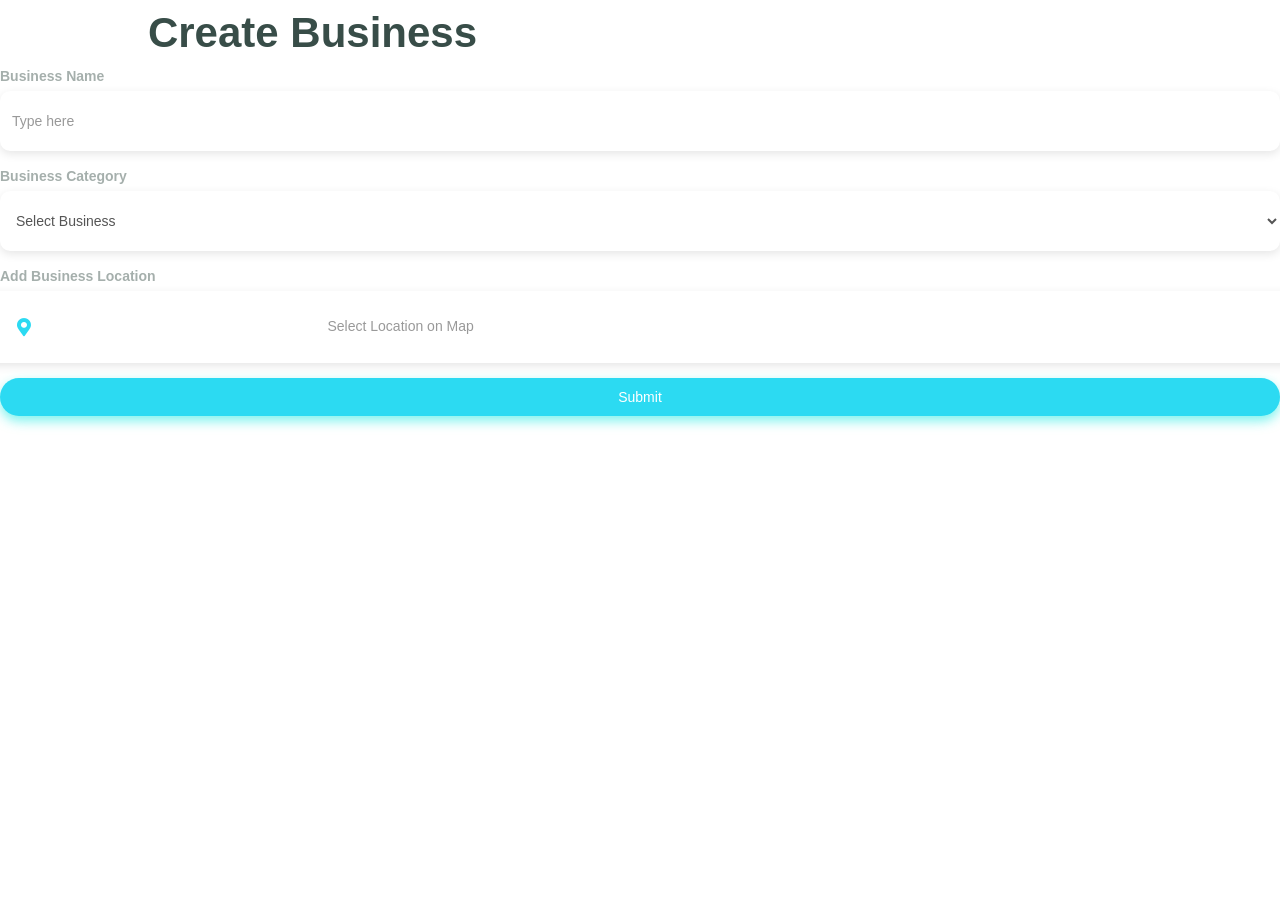
<file: hooper.html>
<!DOCTYPE html>
<html>

<head>
     <meta charset="utf-8">
  <meta name="viewport" content="width=device-width, initial-scale=1">
    <title>Hooper</title>
     
        <link rel="stylesheet" href="https://maxcdn.bootstrapcdn.com/bootstrap/3.3.7/css/bootstrap.min.css">

        <script src="https://ajax.googleapis.com/ajax/libs/jquery/3.3.1/jquery.min.js"></script>


        <script src="https://maxcdn.bootstrapcdn.com/bootstrap/3.3.7/js/bootstrap.min.js"></script>

        <link rel="stylesheet" href="https://use.fontawesome.com/releases/v5.5.0/css/all.css">

</head>

<body>
    <div class="">


        <div class="row">
            <div class="col-sm-6 col-xs-6">
                <h4 class="head-text"><strong>Create Business</strong></h4>
            </div>

            <div class="col-sm-6 col-xs-6">
            </div>
         </div>
         



            <div class="form-group">
                <label class="labeltext">Business Name</label>
                <input type="text" class="form-control ionicinput" placeholder="Type here">

            </div>





            <div class="form-group">
                <label class="labeltext">Business Category</label>


                <select class="form-control ionicinput">
                    <option>Select Business</option>
                    <option>Business1</option>

                </select>
            </div>




            <div class="form-group">

                <label class="labeltext">
                    Add Business Location
                </label>

                <div class="row selectlocation" >
                     <div class="" data-toggle="modal" data-target="#myModal" style="cursor:pointer;">
                    <div class="col-sm-3">

                        <i class="fas fa-map-marker-alt" style="padding:17px;color: #2cdaf2;font-size:18px;"></i>
                    </div>

                    <div class="col-sm-7">

                        <h6 style="padding-top:8px;font-size:14px;color: #999;margin-top:10px; ">Select Location on Map</h6>
                    </div>
                     </div>     
                </div>

            </div>


            <!-- <div class="row">
            <div class=""></div>

        </div> -->


            <!-- <a ion-item (click)="openModal({charNum: 1})">
          Frodo Baggins
        </a> -->





            <div class="form-group  text-center">
                <button class="btn btn-color shadowbutton" style=" box-shadow: 0 5px 12px 0 rgba(17, 234, 224, 0.55);"
                    >Submit</button>
            </div>


        </div>






        <!-- Modal -->
        <div class="modal fade" id="myModal" role="dialog">
            <div class="modal-dialog">

                <!-- Modal content-->
                <div class="modal-content">
                    <div class="modal-header">
                        <button type="button" class="close" data-dismiss="modal">&times;</button>
                        <br>
                        <label class="labeltext">
                            Add Business Location
                        </label>
                        <div class="input-group">
                            <span class="input-group-addon"><i class="fa fa-search"></i></span>
                            <input id="email" type="text" class="form-control" name="email" placeholder="Email">
                        </div>
                    </div>
                    <div class="modal-body">
                        <iframe src="https://www.google.com/maps/embed?pb=!1m14!1m8!1m3!1d15225.53142797532!2d78.3983872!3d17.4413802!3m2!1i1024!2i768!4f13.1!3m3!1m2!1s0x0%3A0xa7a9e282ce5b1172!2sAnagha+Prime-+Grofers+Head+Office!5e0!3m2!1sen!2sin!4v1543468226044"
                            class="iframemap"></iframe>
                    </div>
                    <!-- <div class="modal-footer">
                        <button type="button" class="btn btn-default" data-dismiss="modal">Close</button>
                    </div> -->
                </div>

            </div>
        </div>


        <style>
            .iframemap {
                width: 100%;
                border: none;

            }

            .ionicinput {

                background: #ffffff;
                border: 0px;
                border-radius: 10px;
                -webkit-box-shadow: 0px 3px 10px rgba(0, 0, 0, 0.1);
                -moz-box-shadow: 0px 3px 10px rgba(0, 0, 0, 0.1);
                box-shadow: 0px 3px 10px rgba(0, 0, 0, 0.1);
                -webkit-transition: all 0.5s ease;
                -moz-transition: all 0.5s ease;
                -ms-transition: all 0.5s ease;
                -o-transition: all 0.5s ease;
                transition: all 0.5s ease;
                border-color: transparent;
                height: 60px;

                transition: border-color .15s ease-in-out, box-shadow .15s ease-in-out;
            }

            .selectlocation {
                background: #ffffff;
                border: 0px;
                border-radius: 10px;
                -webkit-box-shadow: 0px 3px 10px rgba(0, 0, 0, 0.1);
                -moz-box-shadow: 0px 3px 10px rgba(0, 0, 0, 0.1);
                box-shadow: 0px 3px 10px rgba(0, 0, 0, 0.1);
                -webkit-transition: all 0.5s ease;
                -moz-transition: all 0.5s ease;
                -ms-transition: all 0.5s ease;
                -o-transition: all 0.5s ease;
                transition: all 0.5s ease;
                border-color: transparent;
                padding-top: 10px;
                padding-bottom: 10px;


                transition: border-color .15s ease-in-out, box-shadow .15s ease-in-out;
            }

            .labeltext {
                color: #a5afac;
            }

            .btn-color {
                background-color: #2cdaf2;
                color: #fff;
                border-radius: 25px;

                text-align: center;


                text-align: center;
                width: 100%;
                padding-top: 8px !important;
                padding-bottom: 8px !important;
            }

            #oval {
                width: 47%;
                height: 34%;
                background: #2cdaf2;
                border-radius: 58% / 58%;
                float: right;
                margin-right: -30px !important;
                margin-top: -40px !important;
            }

            .head-text {
                text-align: center;
                font-size: 3em;
                color: #384d48;
            }


            .shapetop {
                display: block;

                background: rgba(17, 234, 224, 0.55);
                box-shadow: 0 2px 48px 0 rgba(0, 0, 0, 0.06);
                font-weight: 400;
                font-size: 14px;
                color: #6F8BA4;
                line-height: 26px;
                letter-spacing: 0.88px;
                padding: 85%;
                border-radius: 40%;
                border-bottom-right-radius: 4px;
                margin-top: -80px;
                position: relative;
            }
        </style>

</body>

</html>
</file>
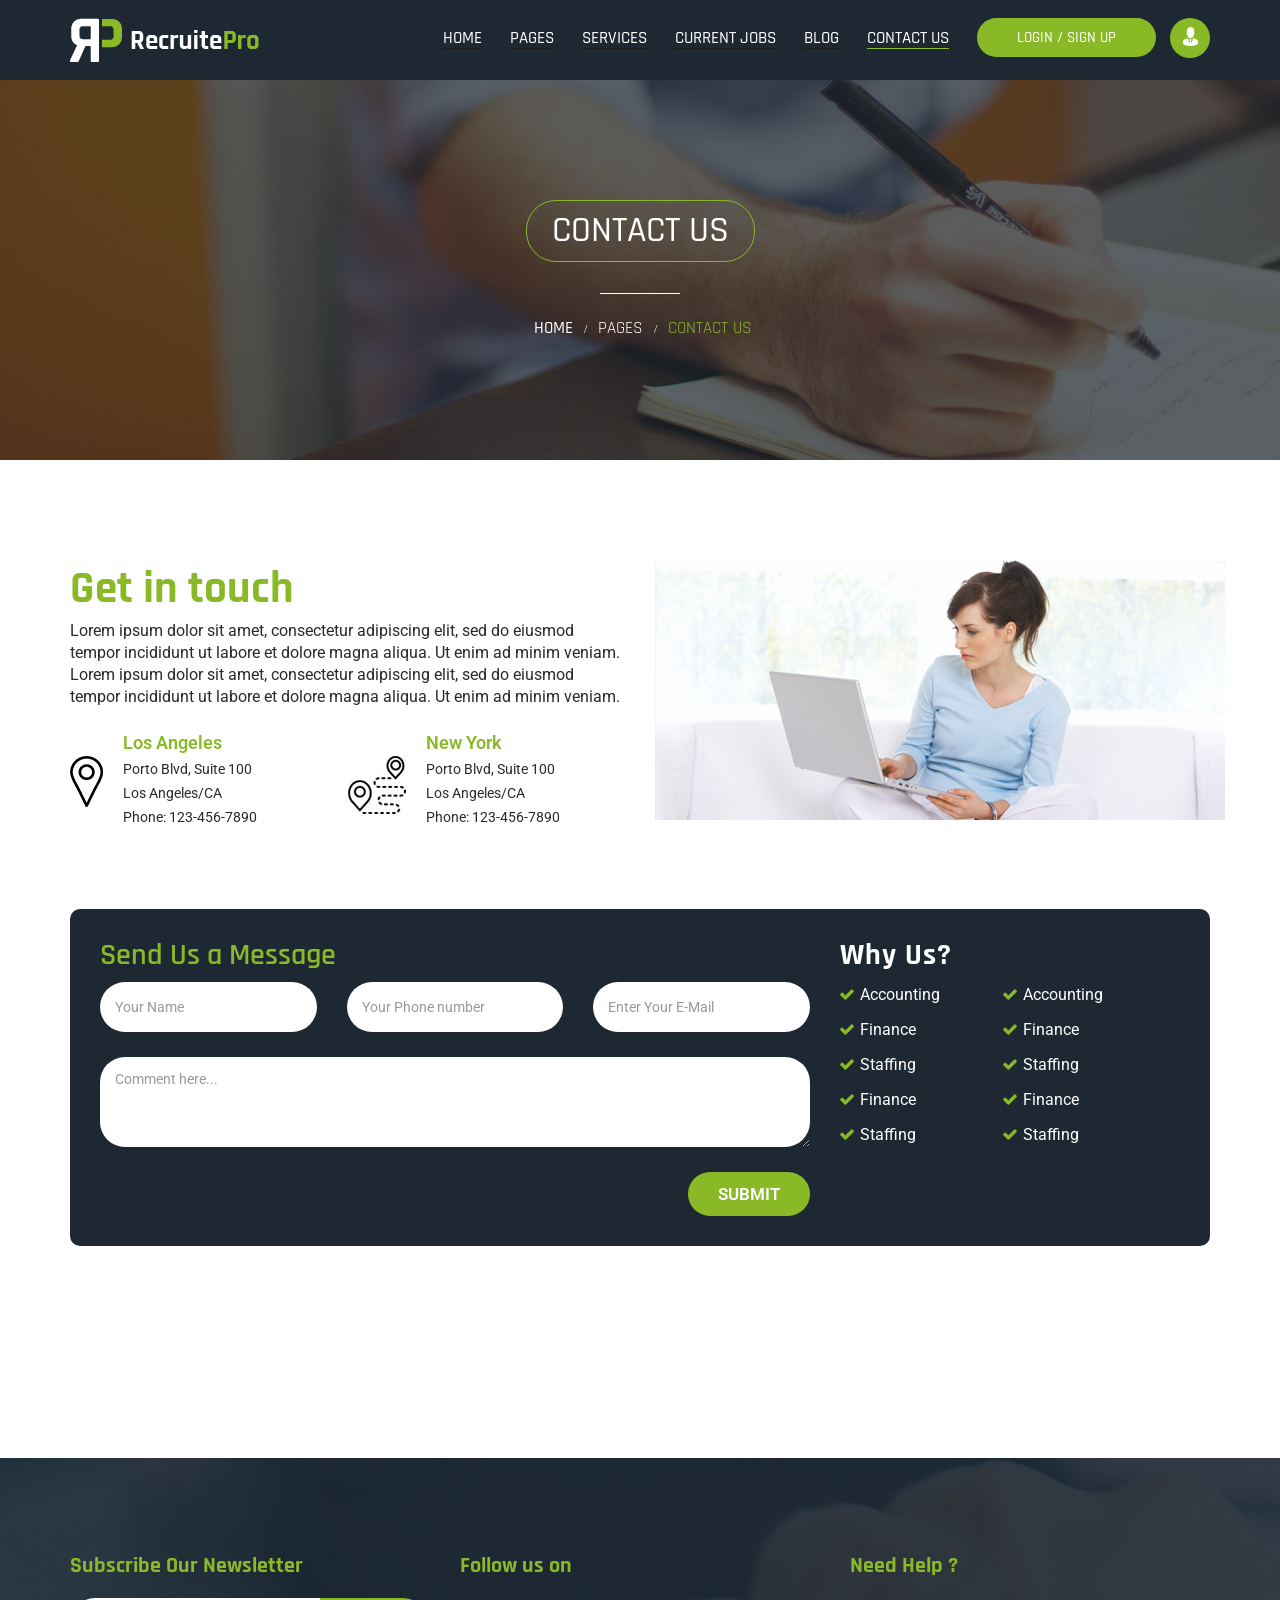
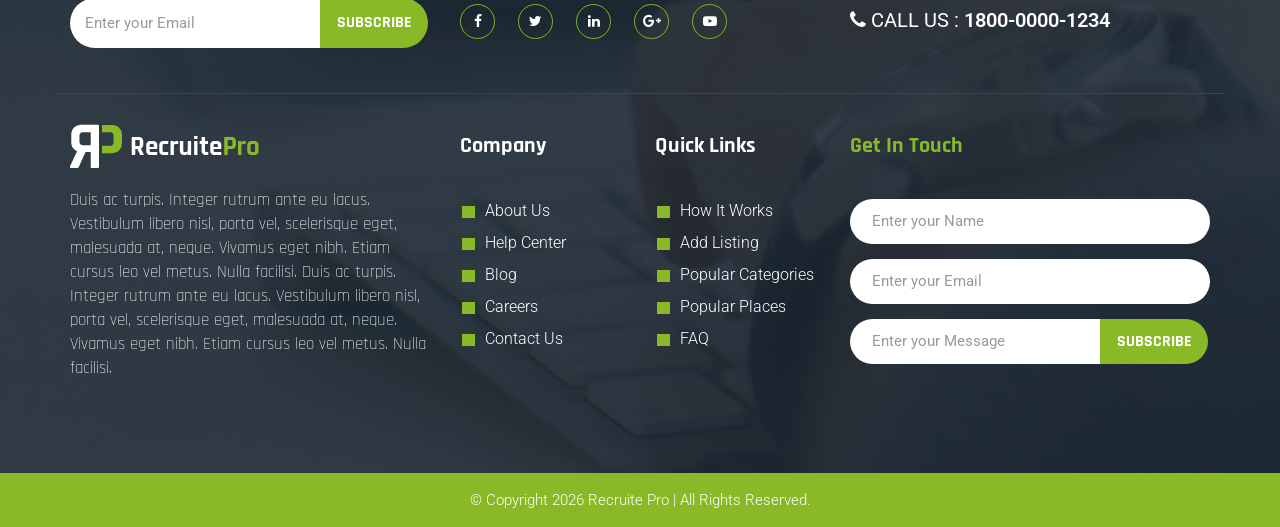
<file: jobportal/contact-us.html>
<!DOCTYPE html>
<html lang="en">

<!-- Mirrored from sbtechnosoft.com/recruitepro/contact-us.html by HTTrack Website Copier/3.x [XR&CO'2014], Wed, 21 Mar 2018 16:34:10 GMT -->
<head>
<meta charset="utf-8">
<meta http-equiv="X-UA-Compatible" content="IE=edge">
<meta name="viewport" content="width=device-width, initial-scale=1">
<!-- The above 3 meta tags *must* come first in the head; any other head content must come *after* these tags -->
<title>Recruite Pro</title>
<!-- Bootstrap -->
<link href="assets/bootstrap/css/bootstrap.min.css" rel="stylesheet">
<!-- Font Awesome CSS-->
<link href="assets/font-awesome/css/font-awesome.min.css" rel="stylesheet">
<!-- Animate CSS -->
<link href="assets/animate/animate.css" rel="stylesheet">
<!-- Owl Carousel -->
<link href="assets/owl-carousel/css/owl.carousel.css" rel="stylesheet">
<link href="assets/owl-carousel/css/owl.theme.css" rel="stylesheet">
<!-- magnific Css -->
<link href="assets/css/magnific-popup.css" rel="stylesheet">
<!-- Custom CSS -->
<link href="css/style.css" rel="stylesheet">
<!-- Favicon -->
<link rel="shortcut icon" type="image/x-icon" href="images/favicon.ico">
<!-- HTML5 shim and Respond.js for IE8 support of HTML5 elements and media queries -->
<!-- WARNING: Respond.js doesn't work if you view the page via file:// -->
<!--[if lt IE 9]>
      <script src="https://oss.maxcdn.com/html5shiv/3.7.3/html5shiv.min.js"></script>
      <script src="https://oss.maxcdn.com/respond/1.4.2/respond.min.js"></script>
    <![endif]-->
</head>
<body>
<!-- Loader -->
<div id="dvLoading"></div>
<!-- Header Start -->
<header class="wow fadeInDown" data-offset-top="197" data-spy="affix">
  <div class="logo-wrapper"> 
    <!-- Logo -->
    <div class="container">
      <div class="row"> 
        <!-- Logo -->
        <div class="col-sm-12 col-md-3 hidden-xs"> <a href="index.html"><img src="images/logo.png" alt="Recruite Pro"/></a> </div>
        <!-- Navigation -->
        <div class="col-sm-12 col-md-9">
          <nav class="navbar navbar-default pull-right"> 
            <!-- Brand and toggle get grouped for better mobile display -->
            <div class="navbar-header">
              <button type="button" class="navbar-toggle collapsed" data-toggle="collapse" data-target="#bs-example-navbar-collapse-1" aria-expanded="false"> <span class="sr-only">Toggle navigation</span> <span class="icon-bar"></span> <span class="icon-bar"></span> <span class="icon-bar"></span> </button>
              <a class="navbar-brand" href="index.html"><img src="images/logo.png" alt="Recruite Pro"/></a> </div>
            <!-- Collect the nav links, forms, and other content for toggling -->
            <div class="collapse navbar-collapse" id="bs-example-navbar-collapse-1">
              <ul class="nav navbar-nav">
                <li><a href="index.html">Home</a></li>
                <li class="dropdown"><a href="javascript:void(0)" class="dropdown-toggle" data-toggle="dropdown" role="button" aria-haspopup="true" aria-expanded="false">Pages </a>
                  <ul class="dropdown-menu">
                    <li><a href="about-us.html">About Us</a></li>
                    <li><a href="faq.html">FAQ</a></li>
                    <li><a href="coming-soon.html">Coming Soon</a></li>
                    <li><a href="404.html">404</a></li>
                  </ul>
                </li>
                <li><a href="services.html">Services</a></li>
                <li class="dropdown"><a href="javascript:void(0)" class="dropdown-toggle" data-toggle="dropdown" role="button" aria-haspopup="true" aria-expanded="false">Current Jobs </a>
                  <ul class="dropdown-menu">
                    <li><a href="current-jobs.html">Current Jobs</a></li>
                    <li><a href="apply-job.html">Apply Job</a></li>
                  </ul>
                </li>
                <li class="dropdown"><a href="javascript:void(0)" class="dropdown-toggle" data-toggle="dropdown" role="button" aria-haspopup="true" aria-expanded="false">Blog </a>
                  <ul class="dropdown-menu">
                    <li><a href="blog.html">Blog</a></li>
                    <li><a href="blog-details.html">Blog Details</a></li>
                  </ul>
                </li>
                <li class="active"><a href="contact-us.html">Contact Us</a></li>
              </ul>
            </div>
            <!-- /.navbar-collapse -->
            <div class="user"><img src="images/user-icon.png" alt=""></div>
            <div class="login pull-right hidden-xs"> <a href="registration.html">Login / Sign Up</a></div>
          </nav>
        </div>
      </div>
    </div>
  </div>
</header>
<!-- Header End --> 
<!-- breadcrumb Wrapper Start -->
<div class="breadcrumb-wrapper">
  <div class="container">
    <div class="banner-title">
      <h2>Contact Us</h2>
      <div class="line"> <span></span></div>
    </div>
    <ul class="inner-breadcrumb">
      <li><a href="index.html">Home</a></li>
      <li>Pages</li>
      <li>Contact Us</li>
    </ul>
  </div>
</div>
<!-- breadcrumb Wrapper End --> 
<!-- Inner page Wrapper Start -->
<div class="inner-page-wrapper contacts-wrapper">
  <div class="container">
    <div class="row">
      <div class="col-md-6 col-sm-12">
        <div class="contactus-txt">
          <h2>Get in touch</h2>
          <p>Lorem ipsum dolor sit amet, consectetur adipiscing elit, sed do eiusmod tempor
            incididunt ut labore et dolore magna aliqua. Ut enim ad minim veniam. Lorem ipsum dolor sit amet, consectetur adipiscing elit, sed do eiusmod tempor
            incididunt ut labore et dolore magna aliqua. Ut enim ad minim veniam.</p>
        </div>
        <div class="contact-address">
          <div class="contact-left"> <i class="fa"><img src="images/contact-icon1.jpg" alt=""></i>
            <div class="address">
              <h3>Los Angeles</h3>
              Porto Blvd, Suite 100 <span>Los Angeles/CA</span> <span>Phone: 123-456-7890</span> </div>
          </div>
          <div class="contact-right"> <i class="fa"><img src="images/contact-icon2.jpg" alt=""></i>
            <div class="address">
              <h3>New York</h3>
              Porto Blvd, Suite 100 <span>Los Angeles/CA</span> <span>Phone: 123-456-7890</span> </div>
          </div>
        </div>
      </div>
      <div class="col-sm-6 hidden-sm"> <img src="images/contact-img.jpg" alt=""> </div>
    </div>
  </div>
</div>
<!-- Inner page Wrapper End --> 
<!-- Contact Form Wrapper Start -->
<div class="contact-form-wrapper">
  <div class="google-map">
    <iframe src="https://www.google.com/maps/embed?pb=!1m18!1m12!1m3!1d198710.35112897935!2d-98.51489117772236!3d38.904562823631146!2m3!1f0!2f0!3f0!3m2!1i1024!2i768!4f13.1!3m3!1m2!1s0x54eab584e432360b%3A0x1c3bb99243deb742!2sUnited+States!5e0!3m2!1sen!2sin!4v1471865832140" allowfullscreen=""></iframe>
  </div>
  <div class="contact-info">
    <div class="container">
      <div class="form-bg">
        <div class="row">
          <div class="col-sm-8">
            <div class="contact-form">
              <h2>Send Us a Message</h2>
              <div class="row">
                <form>
                  <div class="col-md-4 col-sm-12">
                    <div class="form-group">
                      <input class="form-control" id="name" placeholder="Your Name" required type="text">
                    </div>
                  </div>
                  <div class="col-md-4 col-sm-12">
                    <div class="form-group">
                      <input class="form-control" id="phone" placeholder="Your Phone number" required type="text">
                    </div>
                  </div>
                  <div class="col-md-4 col-sm-12">
                    <div class="form-group">
                      <input class="form-control" id="email" placeholder="Enter Your E-Mail" required type="email">
                    </div>
                  </div>
                  <div class="col-sm-12">
                    <div class="form-group">
                      <textarea class="form-control" id="comment" placeholder="Comment here..." required></textarea>
                    </div>
                  </div>
                  <div class="col-sm-12 text-right">
                    <button type="submit" class="btn-one">Submit</button>
                  </div>
                </form>
              </div>
            </div>
          </div>
          <div class="col-sm-4">
            <div class="why-us">
              <h2>Why Us?</h2>
              <ul>
                <li>Accounting</li>
                <li>Finance</li>
                <li>Staffing</li>
                <li>Finance</li>
                <li>Staffing</li>
              </ul>
              <ul>
                <li>Accounting</li>
                <li>Finance</li>
                <li>Staffing</li>
                <li>Finance</li>
                <li>Staffing</li>
              </ul>
            </div>
          </div>
        </div>
      </div>
    </div>
  </div>
</div>
<!-- Contact Form Wrapper End --> 
<!-- Footer styles Start -->
<footer>
  <div class="container">
    <div class="row">
      <div class="footer-section">
        <div class="col-sm-4">
          <div class="single-secton">
            <h3>Subscribe Our Newsletter</h3>
            <div class="form">
              <div class="form-group">
                <input placeholder="Enter your Email" id="exampleInputName1" class="form-control first" type="text">
              </div>
              <input class="bttn" value="Subscribe" type="text">
            </div>
          </div>
        </div>
        <div class="col-sm-4">
          <div class="single-secton">
            <h3>Follow us on</h3>
            <ul>
              <li class="facebook"><a href="javascript:void(0)"><i class="fa fa-facebook"></i></a></li>
              <li class="twitter"><a href="javascript:void(0)"><i class="fa fa-twitter"></i></a></li>
              <li class="linkedin"><a href="javascript:void(0)"><i class="fa fa-linkedin"></i></a></li>
              <li class="google"><a href="javascript:void(0)"><i class="fa fa-google-plus"></i></a></li>
              <li class="youtube"><a href="javascript:void(0)"><i class="fa fa-youtube-play"></i></a></li>
            </ul>
          </div>
        </div>
        <div class="col-sm-4">
          <div class="single-secton">
            <h3>Need Help ?</h3>
            <p><i class="fa fa-phone"></i> CALL US : <span>1800-0000-1234</span></p>
          </div>
        </div>
      </div>
    </div>
  </div>
  <div class="container">
    <div class="row">
      <div class="col-sm-6 col-md-4">
        <div class="single-section-two"> <img src="images/logo.png" alt="">
          <p>Duis ac turpis. Integer rutrum ante eu lacus. Vestibulum libero nisl, porta vel, scelerisque eget, malesuada at, neque. Vivamus eget nibh. Etiam cursus leo vel metus. Nulla facilisi. Duis ac turpis. Integer rutrum ante eu lacus. Vestibulum libero nisl, porta vel, scelerisque eget, malesuada at, neque. Vivamus eget nibh. Etiam cursus leo vel metus. Nulla facilisi.</p>
        </div>
      </div>
      <div class="col-sm-3 col-md-2">
        <div class="single-section-two white">
          <h3>Company</h3>
          <ul>
            <li><a href="#">About Us</a></li>
            <li><a href="#">Help Center</a></li>
            <li><a href="#">Blog</a></li>
            <li><a href="#">Careers</a></li>
            <li><a href="#">Contact Us</a></li>
          </ul>
        </div>
      </div>
      <div class="col-sm-3 col-md-2">
        <div class="single-section-two white">
          <h3>Quick Links</h3>
          <ul>
            <li><a href="#">How It Works</a></li>
            <li><a href="#">Add Listing</a></li>
            <li><a href="#">Popular Categories</a></li>
            <li><a href="#">Popular Places</a></li>
            <li><a href="#">FAQ</a></li>
          </ul>
        </div>
      </div>
      <div class="col-sm-12 col-md-4">
        <div class="single-section-two">
          <h3>Get In Touch</h3>
          <div class="form">
            <div class="form-group">
              <input placeholder="Enter your Name" id="exampleInputName2" class="form-control first" type="text">
            </div>
            <div class="form-group">
              <input placeholder="Enter your Email" id="exampleInputEmail" class="form-control first" type="text">
            </div>
            <div class="form-group">
              <input placeholder="Enter your Message" id="exampleInputMessage" class="form-control first message" type="text">
              <input class="bttn" value="Subscribe" type="text">
            </div>
          </div>
        </div>
      </div>
    </div>
  </div>
</footer>
<!-- Footer styles End --> 
<!-- Copyright styles End -->
<div class="copyright-wrapper">
  <div class="container">
    <p>&copy; Copyright 
      <script type="text/javascript">
	var d=new Date();
	document.write(d.getFullYear());
	</script> 
      Recruite Pro | All Rights Reserved.</p>
  </div>
</div>
<!-- Copyright styles End --> 
<!-- jQuery (necessary for Bootstrap's JavaScript plugins) --> 
<script src="assets/jquery/jquery-3.1.1.min.js"></script> 
<!-- Include all compiled plugins (below), or include individual files as needed --> 
<script src="assets/bootstrap/js/bootstrap.min.js"></script> 
<script src="assets/jquery/plugins.js"></script> 
<script src="assets/jquery/jquery.animateNumber.min.js"></script> 
<script src="assets/jquery/jquery.magnific-popup.min.js"></script> 
<script src="assets/owl-carousel/js/owl.carousel.js"></script> 
<script src="assets/wow/wow.min.js"></script> 
<script src="js/custom.js"></script>
<!-- Global Site Tag (gtag.js) - Google Analytics -->
<script async src="https://www.googletagmanager.com/gtag/js?id=UA-83282272-3"></script>
<script>
  window.dataLayer = window.dataLayer || [];
  function gtag(){dataLayer.push(arguments)};
  gtag('js', new Date());

  gtag('config', 'UA-83282272-3');
</script>
</body>

<!-- Mirrored from sbtechnosoft.com/recruitepro/contact-us.html by HTTrack Website Copier/3.x [XR&CO'2014], Wed, 21 Mar 2018 16:34:12 GMT -->
</html>
</file>
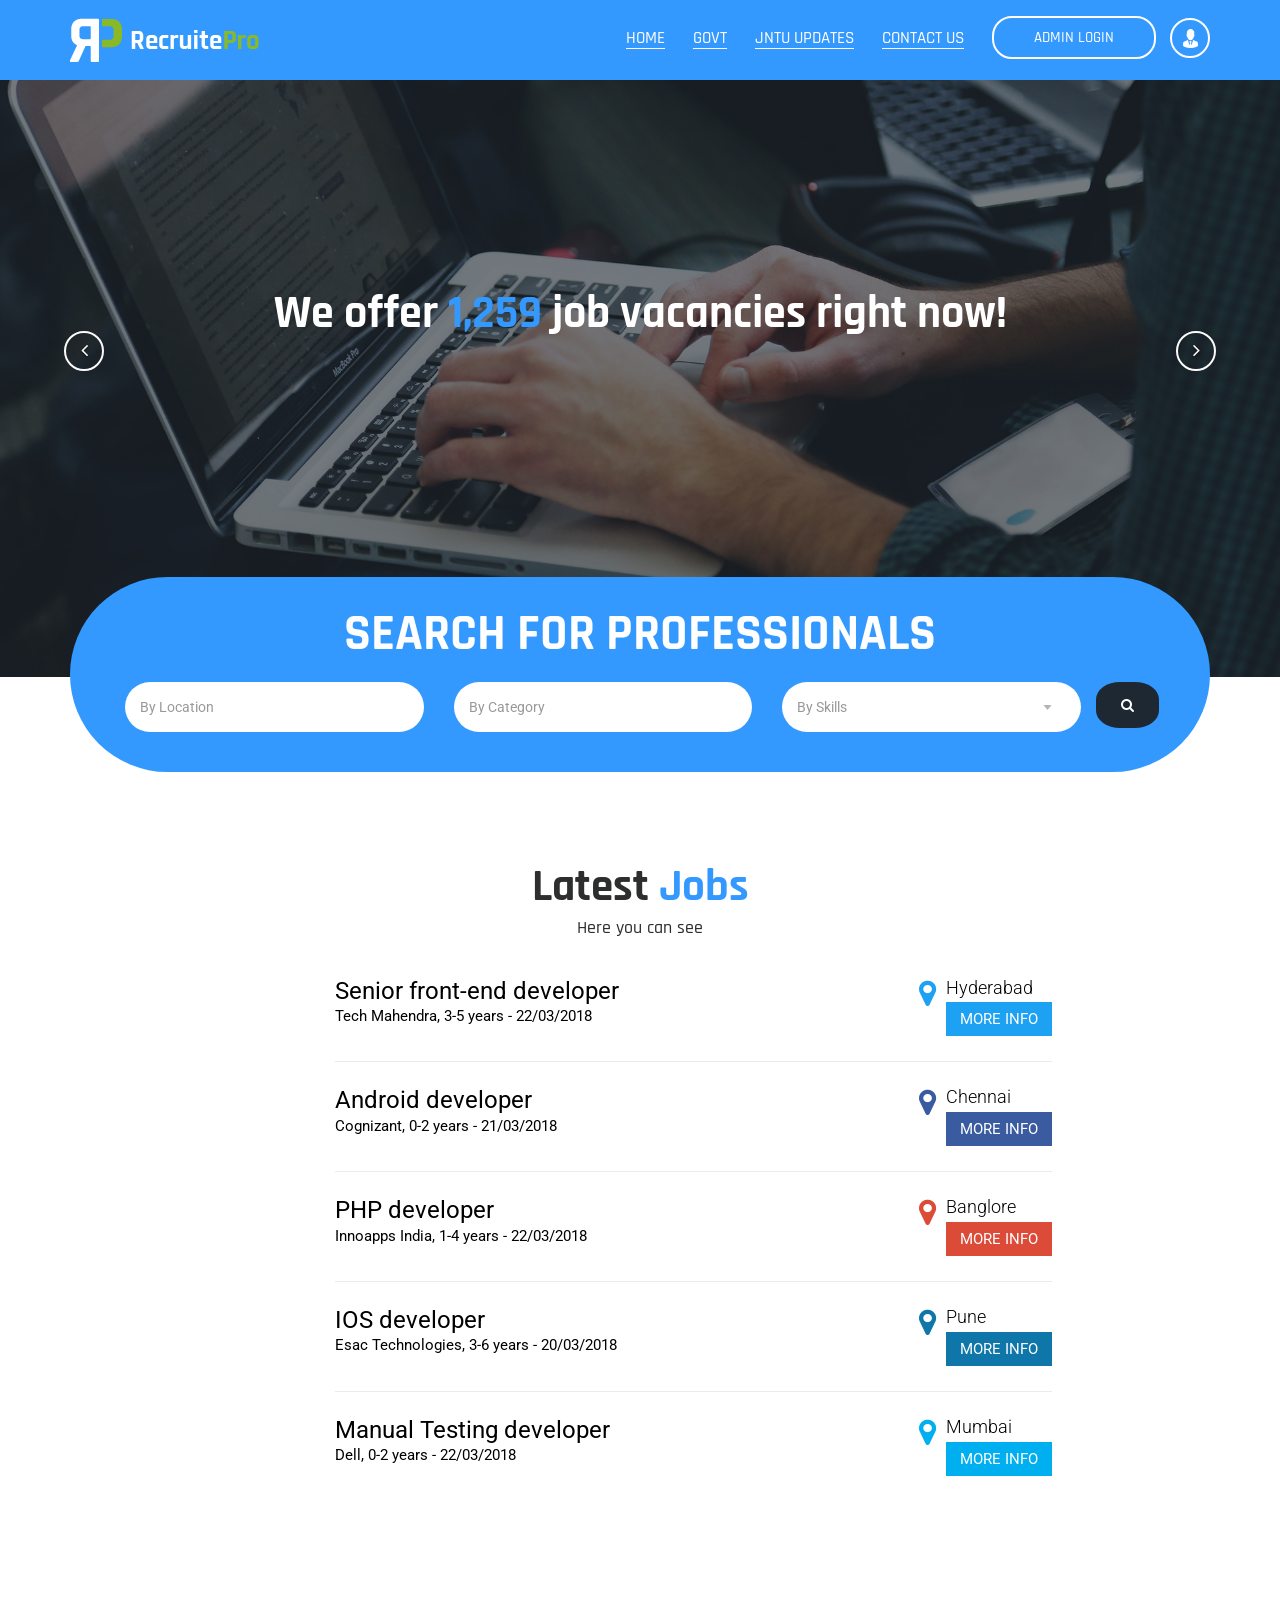
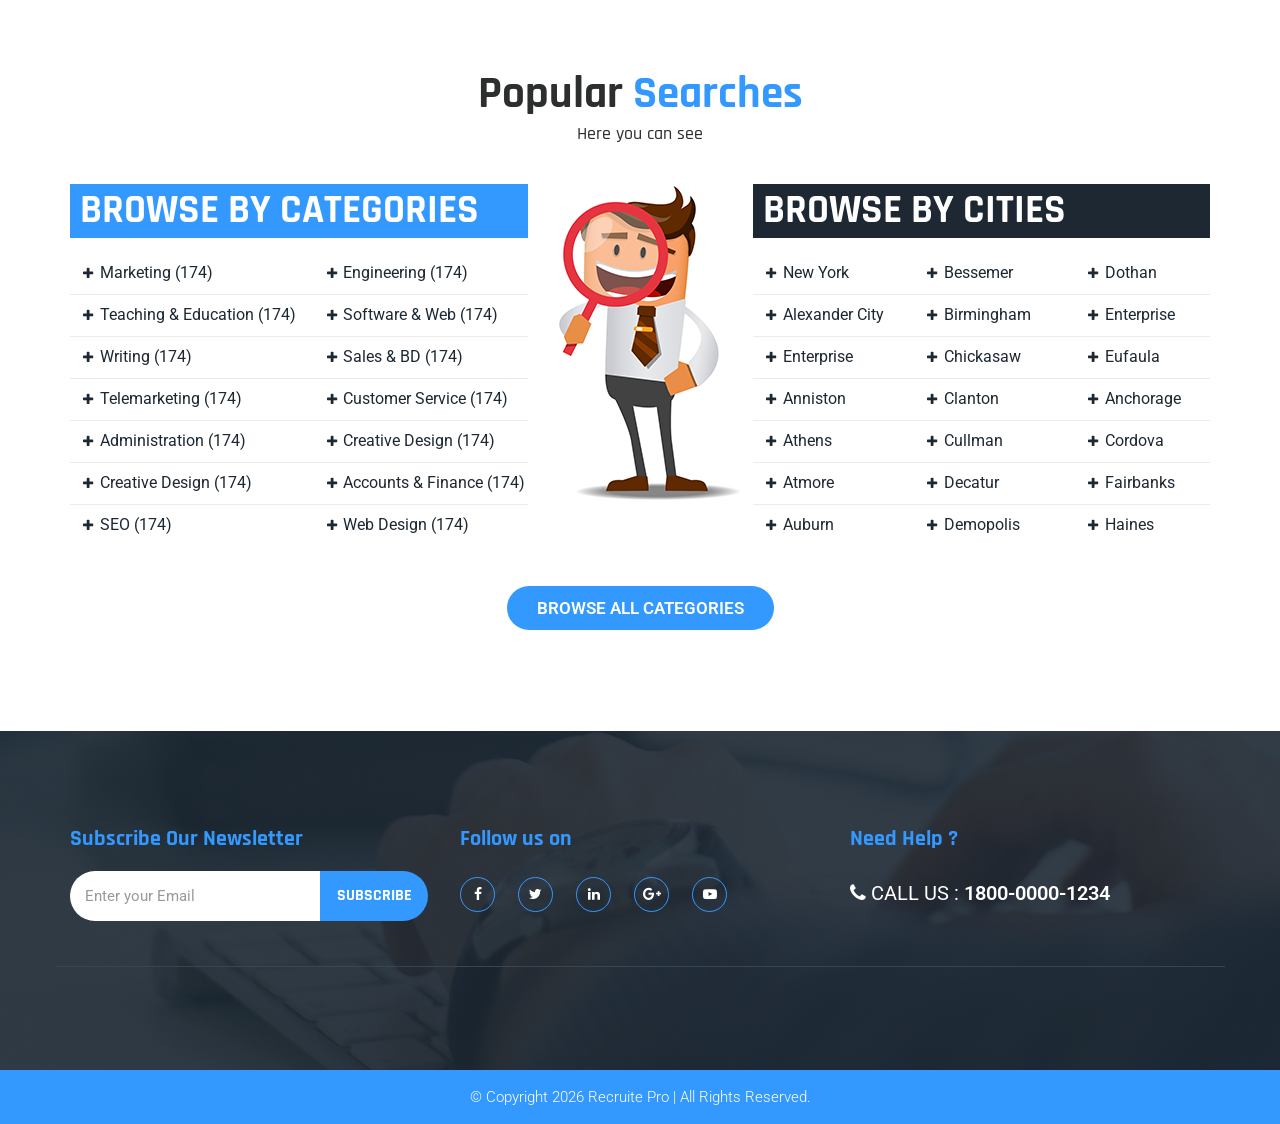
<file: jobportal/index2.html>
<!DOCTYPE html>
<html lang="en">



<head>
    <meta charset="utf-8">
    <meta http-equiv="X-UA-Compatible" content="IE=edge">
    <meta name="viewport" content="width=device-width, initial-scale=1">
    <!-- The above 3 meta tags *must* come first in the head; any other head content must come *after* these tags -->
    <title>Recruite Pro</title>
    <!-- Bootstrap -->
    <link href="assets/bootstrap/css/bootstrap.min.css" rel="stylesheet">
    <!-- Font Awesome CSS-->
    <link href="assets/font-awesome/css/font-awesome.min.css" rel="stylesheet">
    <!-- Animate CSS -->
    <link href="assets/animate/animate.css" rel="stylesheet">
    <!-- Owl Carousel -->
    <link href="assets/owl-carousel/css/owl.carousel.css" rel="stylesheet">
    <link href="assets/owl-carousel/css/owl.theme.css" rel="stylesheet">
    <!-- magnific Css -->
    <link href="assets/css/magnific-popup.css" rel="stylesheet">
    <!-- Custom CSS -->
    <link href="css/style.css" rel="stylesheet">
    <!-- Favicon -->
    <link rel="shortcut icon" type="image/x-icon" href="images/favicon.ico">
    <!-- HTML5 shim and Respond.js for IE8 support of HTML5 elements and media queries -->
    <!-- WARNING: Respond.js doesn't work if you view the page via file:// -->
    <!--[if lt IE 9]>
      <script src="https://oss.maxcdn.com/html5shiv/3.7.3/html5shiv.min.js"></script>
      <script src="https://oss.maxcdn.com/respond/1.4.2/respond.min.js"></script>
    <![endif]-->
</head>

<body>
    <style>
        .navbar-default .navbar-nav>li>a {
            border-bottom: 1px solid #fff;
        }

        .navbar-default .navbar-nav li.active>a {
            border-bottom: 1px solid #fff;
        }

        .navbar-default .navbar-nav li.active>a:hover {
            border-bottom: 1px solid aqua;
        }

        .logo-wrapper {
            background-color: #3399ff;
        }

        .search-bg,
        .user,
        .browse-category h3,
        .btn-one,
        .footer-section .form input.bttn,
        .copyright-wrapper,
        #scrollUp,
        .banner-wrapper .fade-carousel .slide-arrows .carousel-control span:hover {
            background-color: #3399ff;
        }

        .user {
            border: 2px solid #fff;

        }

        .login a {
            background-color: #3399ff;
            color: #fff;
            /*box-shadow: 2px 2px #000;*/
            border: 2px solid #fff;
        }

        .latest-jobs-wrapper h2 span,
        .banner-wrapper .hero h1 span,
        .popular-search-wrapper h2 span,
        .footer-section .single-secton h3 {
            color: #3399ff;
        }

        .footer-section ul li a {
            border: 1px solid #3399ff;
        }

        .dropdown-menu li>a:hover {
            background-color: #3399ff !important;
        }

    </style>
    <!-- Loader -->
    <div id="dvLoading">
    </div>
    <!-- Header Start -->
    <header class="wow fadeInDown" data-offset-top="197" data-spy="affix">
        <div class="logo-wrapper">
            <!-- Logo -->
            <div class="container">
                <div class="row">
                    <!-- Logo -->
                    <div class="col-sm-12 col-md-3 hidden-xs"> <a href="index.html"><img src="images/logo.png" alt="Recruite Pro"/></a> </div>
                    <!-- Navigation -->
                    <div class="col-sm-12 col-md-9">
                        <nav class="navbar navbar-default pull-right">
                            <!-- Brand and toggle get grouped for better mobile display -->
                            <div class="navbar-header">
                                <button type="button" class="navbar-toggle collapsed" data-toggle="collapse" data-target="#bs-example-navbar-collapse-1" aria-expanded="false"> <span class="sr-only">Toggle navigation</span> <span class="icon-bar"></span> <span class="icon-bar"></span> <span class="icon-bar"></span> </button>
                                <a class="navbar-brand" href="index.html"><img src="images/logo.png" alt="Recruite Pro"/></a> </div>
                            <!-- Collect the nav links, forms, and other content for toggling -->
                            <div class="collapse navbar-collapse" id="bs-example-navbar-collapse-1">
                                <ul class="nav navbar-nav">
                                    <li class="active"><a href="index.html">Home</a></li>
                                    <li class="dropdown"><a href="javascript:void(0)" class="dropdown-toggle" data-toggle="dropdown" role="button" aria-haspopup="true" aria-expanded="false">GOVT </a>
                                        <ul class="dropdown-menu">
                                            <li><a href="about-us.html">SSC</a></li>
                                            <li><a href="faq.html">BANK</a></li>
                                            <li><a href="coming-soon.html">Coming Soon</a></li>
                                            <li><a href="404.html">404</a></li>
                                        </ul>
                                    </li>

                                    <li class="dropdown"><a href="javascript:void(0)" class="dropdown-toggle" data-toggle="dropdown" role="button" aria-haspopup="true" aria-expanded="false">Jntu updates </a>
                                        <ul class="dropdown-menu">
                                            <li><a href="current-jobs.html">JNTUH UPDATES</a></li>
                                            <li><a href="apply-job.html">JNTUK UPDATES</a></li>
                                        </ul>
                                    </li>
                                    <!-- <li class="dropdown"><a href="javascript:void(0)" class="dropdown-toggle" data-toggle="dropdown" role="button" aria-haspopup="true" aria-expanded="false">Blog </a>
                                        <ul class="dropdown-menu">
                                            <li><a href="blog.html">Blog</a></li>
                                            <li><a href="blog-details.html">Blog Details</a></li>
                                        </ul>
                                    </li>-->
                                    <li><a href="contact-us.html">Contact Us</a></li>
                                </ul>
                            </div>
                            <!-- /.navbar-collapse -->
                            <div class="user"><img src="images/user-icon.png" alt=""></div>
                            <div class="login pull-right hidden-xs"> <a href="#">Admin login</a></div>
                        </nav>
                    </div>
                </div>
            </div>
        </div>
    </header>
    <!-- Header End -->
    <!-- Banner Wrapper Start -->
    <div class="banner-wrapper">
        <div class="carousel fade-carousel slide" data-ride="carousel" data-interval="4000" id="bs-carousel">
            <!-- Overlay -->
            <div class="overlay"></div>
            <!-- Wrapper for slides -->
            <div class="carousel-inner">
                <div class="item slides active">
                    <div class="slide-1"><img src="images/banner1.jpg" alt="Recruite Pro" /></div>
                    <div class="hero">
                        <h1>We offer <span>1,259</span> job vacancies right now!</h1>
                        <p>Find your desire one in a minute</p>
                    </div>
                </div>
                <div class="item slides">
                    <div class="slide-2"><img src="images/banner2.jpg" alt="Recruite Pro" /></div>
                    <div class="hero">
                        <h1>We offer <span>1,259</span> job vacancies right now!</h1>
                        <p>Find your desire one in a minute</p>
                    </div>
                </div>
                <div class="item slides">
                    <div class="slide-3"><img src="images/banner3.jpg" alt="Recruite Pro" /></div>
                    <div class="hero">
                        <h1>We offer <span>1,259</span> job vacancies right now!</h1>
                        <p>Find your desire one in a minute</p>
                    </div>
                </div>
            </div>
            <div class="slide-arrows"><a class="left carousel-control" href="#bs-carousel" data-slide="prev"><span class="transition3s glyphicon glyphicon-chevron-left fa fa-angle-left"></span></a> <a class="right carousel-control" href="#bs-carousel" data-slide="next"><span class="transition3s glyphicon glyphicon-chevron-right fa fa-angle-right"></span></a></div>
        </div>
    </div>
    <!-- Banner Wrapper End -->
    <!-- Professional Search Start -->
    <div class="professional-search">
        <div class="container">
            <div class="search-bg">
                <h2>Search For Professionals</h2>
                <div class="form">
                    <div class="form-group">
                        <input class="form-control" id="professionals" placeholder="By Location" type="text">
                    </div>
                    <div class="form-group">
                        <input class="form-control" id="anylocation" placeholder="By Category" type="text">
                    </div>
                    <div class="form-group">
                        <select id="selectLocation" class="form-control">
            <option>By Skills</option>
            <option>JAVA</option>
            <option>DOT NET</option>
            <option>UI </option>
            <option>PHP</option>
            <option>ANDROID</option>
            <option>IOS</option>
          </select>
                    </div>
                    <button type="submit" class="btn btn-primary"><i class="fa fa-search" aria-hidden="true"></i></button>
                </div>
            </div>
        </div>
    </div>
    <!-- Professional Search End -->


    <!-- Latest jobs Wrapper Start -->
    <div class="latest-jobs-wrapper">
        <div class="container">
            <div class="title">
                <h2>Latest <span>Jobs</span></h2>
                <h3>Here you can see</h3>
            </div>
        </div>

        <!-- ad 300x600-->
        <div class="col-lg-3 col-md-3 col-sm-3">
            <script type="text/javascript" language="javascript">
                var aax_size = '300x600';
                var aax_pubname = 'pradeep0830-21';
                var aax_src = '302';

            </script>
            <script type="text/javascript" language="javascript" src="http://c.amazon-adsystem.com/aax2/assoc.js"></script>

        </div>

        <!--ad 300x600 ends-->

        <div class="col-lg-7  col-md-7 col-sm-7">
            <div class="single-jobs">
                <!--<i class="fa fa-twitter"></i>-->

                <div class="job-heading">
                    <h3>Senior front-end developer</h3>
                    <p>Tech Mahendra, 3-5 years - 22/03/2018</p>
                </div>
                <div class="our-location color1"> <span class="fa fa-map-marker" aria-hidden="true"></span>
                    <div class="location-content">
                        <h3>Hyderabad</h3>
                        <span>more info</span> </div>
                </div>
            </div>
            <div class="single-jobs">
                <!--<i class="fa fa-facebook"></i>-->
                <div class="job-heading">
                    <h3>Android developer</h3>
                    <p>Cognizant, 0-2 years - 21/03/2018</p>
                </div>
                <div class="our-location color2"> <span class="fa fa-map-marker" aria-hidden="true"></span>
                    <div class="location-content">
                        <h3>Chennai</h3>
                        <span>more info</span> </div>
                </div>
            </div>
            <div class="single-jobs">
                <!--<i class="fa fa-google-plus"></i>-->
                <div class="job-heading">
                    <h3>PHP developer</h3>
                    <p>Innoapps India, 1-4 years - 22/03/2018</p>
                </div>
                <div class="our-location color3"> <span class="fa fa-map-marker" aria-hidden="true"></span>
                    <div class="location-content">
                        <h3>Banglore</h3>
                        <span>more info</span> </div>
                </div>
            </div>
            <div class="single-jobs">
                <!--<i class="fa fa-linkedin"></i>-->
                <div class="job-heading">
                    <h3>IOS developer</h3>
                    <p>Esac Technologies, 3-6 years - 20/03/2018</p>
                </div>
                <div class="our-location color4"> <span class="fa fa-map-marker" aria-hidden="true"></span>
                    <div class="location-content">
                        <h3>Pune</h3>
                        <span>more info</span> </div>
                </div>
            </div>
            <div class="single-jobs last">
                <!--<i class="fa fa-skype"></i>-->
                <div class="job-heading">
                    <h3>Manual Testing developer</h3>
                    <p>Dell, 0-2 years - 22/03/2018</p>
                </div>
                <div class="our-location color5"> <span class="fa fa-map-marker" aria-hidden="true"></span>
                    <div class="location-content">
                        <h3>Mumbai</h3>
                        <span>more info</span></div>
                </div>
            </div>
        </div>

        <!-- ad 160 x 600  -->
        <div class="col-lg-2  col-md-2 col-sm-2">
            <script type="text/javascript" language="javascript">
                var aax_size = '160x600';
                var aax_pubname = 'pradeep0830-21';
                var aax_src = '302';

            </script>
            <script type="text/javascript" language="javascript" src="http://c.amazon-adsystem.com/aax2/assoc.js"></script>
        </div>
        <!-- ad ends 160 x 600-->

    </div>
    <!-- Latest jobs Wrapper End -->

    <!-- Popular Search Wrapper Start -->
    <div class="popular-search-wrapper">
        <div class="container">
            <div class="title">
                <h2>Popular <span>Searches</span></h2>
                <h3>Here you can see</h3>
            </div>
        </div>
        <div class="container">
            <div class="row">
                <div class="col-md-5 col-sm-12">
                    <div class="browse-category">
                        <h3>BROWSE BY CATEGORIES</h3>
                        <ul>
                            <li>Marketing (174)</li>
                            <li>Engineering (174)</li>
                        </ul>
                        <ul>
                            <li>Teaching & Education (174)</li>
                            <li>Software & Web (174)</li>
                        </ul>
                        <ul>
                            <li>Writing (174)</li>
                            <li>Sales & BD (174)</li>
                        </ul>
                        <ul>
                            <li>Telemarketing (174)</li>
                            <li>Customer Service (174)</li>
                        </ul>
                        <ul>
                            <li>Administration (174)</li>
                            <li>Creative Design (174)</li>
                        </ul>
                        <ul>
                            <li>Creative Design (174)</li>
                            <li>Accounts & Finance (174)</li>
                        </ul>
                        <ul class="last">
                            <li>SEO (174)</li>
                            <li>Web Design (174)</li>
                        </ul>
                    </div>
                </div>
                <div class="col-sm-2 hidden-xs hidden-sm">
                    <div class="popular-search-img"><img src="images/popular-search-img.png" alt=""></div>
                </div>
                <div class="col-md-5 col-sm-12">
                    <div class="browse-city">
                        <h3>BROWSE BY CITIES</h3>
                        <ul>
                            <li>New York</li>
                            <li>Bessemer</li>
                            <li>Dothan</li>
                        </ul>
                        <ul>
                            <li>Alexander City</li>
                            <li>Birmingham</li>
                            <li>Enterprise</li>
                        </ul>
                        <ul>
                            <li>Enterprise</li>
                            <li>Chickasaw</li>
                            <li>Eufaula</li>
                        </ul>
                        <ul>
                            <li>Anniston</li>
                            <li>Clanton</li>
                            <li>Anchorage</li>
                        </ul>
                        <ul>
                            <li>Athens</li>
                            <li>Cullman</li>
                            <li>Cordova</li>
                        </ul>
                        <ul>
                            <li>Atmore</li>
                            <li>Decatur</li>
                            <li>Fairbanks</li>
                        </ul>
                        <ul class="last">
                            <li>Auburn</li>
                            <li>Demopolis</li>
                            <li>Haines</li>
                        </ul>
                    </div>
                </div>
            </div>
            <div class="text-center"> <a href="#" class="btn-one">Browse All Categories</a></div>
        </div>
    </div>
    <!-- Popular Search Wrapper End -->

    <div class="col-lg-3"></div>
    <div class="col-lg-7">
        <script type="text/javascript" language="javascript">
            var aax_size = '728x90';
            var aax_pubname = 'pradeep0830-21';
            var aax_src = '302';

        </script>
        <script type="text/javascript" language="javascript" src="http://c.amazon-adsystem.com/aax2/assoc.js"></script>
    </div>

    <div class="col-lg-2"></div>


    <!-- Footer styles Start -->
    <footer>
        <div class="container">
            <div class="row">
                <div class="footer-section">
                    <div class="col-sm-4">
                        <div class="single-secton">
                            <h3>Subscribe Our Newsletter</h3>
                            <div class="form">
                                <div class="form-group">
                                    <input placeholder="Enter your Email" id="exampleInputName1" class="form-control first" type="text">
                                </div>
                                <input class="bttn" value="Subscribe" type="text">
                            </div>
                        </div>
                    </div>
                    <div class="col-sm-4">
                        <div class="single-secton">
                            <h3>Follow us on</h3>
                            <ul>
                                <li class="facebook"><a href="javascript:void(0)"><i class="fa fa-facebook"></i></a></li>
                                <li class="twitter"><a href="javascript:void(0)"><i class="fa fa-twitter"></i></a></li>
                                <li class="linkedin"><a href="javascript:void(0)"><i class="fa fa-linkedin"></i></a></li>
                                <li class="google"><a href="javascript:void(0)"><i class="fa fa-google-plus"></i></a></li>
                                <li class="youtube"><a href="javascript:void(0)"><i class="fa fa-youtube-play"></i></a></li>
                            </ul>
                        </div>
                    </div>
                    <div class="col-sm-4">
                        <div class="single-secton">
                            <h3>Need Help ?</h3>
                            <p><i class="fa fa-phone"></i> CALL US : <span>1800-0000-1234</span></p>
                        </div>
                    </div>
                </div>
            </div>
        </div>

    </footer>
    <!-- Footer styles End -->
    <!-- Copyright styles End -->
    <div class="copyright-wrapper">
        <div class="container">
            <p>&copy; Copyright
                <script type="text/javascript">
                    var d = new Date();
                    document.write(d.getFullYear());

                </script>
                Recruite Pro | All Rights Reserved.</p>
        </div>
    </div>
    <!-- Copyright styles End -->
    <!-- jQuery (necessary for Bootstrap's JavaScript plugins) -->
    <script src="assets/jquery/jquery-3.1.1.min.js"></script>
    <!-- Include all compiled plugins (below), or include individual files as needed -->
    <script src="assets/bootstrap/js/bootstrap.min.js"></script>
    <script src="assets/jquery/plugins.js"></script>
    <script src="assets/jquery/jquery.animateNumber.min.js"></script>
    <script src="assets/jquery/jquery.magnific-popup.min.js"></script>
    <script src="assets/owl-carousel/js/owl.carousel.js"></script>
    <script src="assets/wow/wow.min.js"></script>
    <script src="js/custom.js"></script>
    <!-- Global Site Tag (gtag.js) - Google Analytics -->
    <script async src="https://www.googletagmanager.com/gtag/js?id=UA-83282272-3"></script>
    <script>
        window.dataLayer = window.dataLayer || [];

        function gtag() {
            dataLayer.push(arguments)
        };
        gtag('js', new Date());

        gtag('config', 'UA-83282272-3');

    </script>
</body>

<!-- Mirrored from sbtechnosoft.com/recruitepro/index.html by HTTrack Website Copier/3.x [XR&CO'2014], Wed, 21 Mar 2018 16:32:09 GMT -->

</html>
</file>
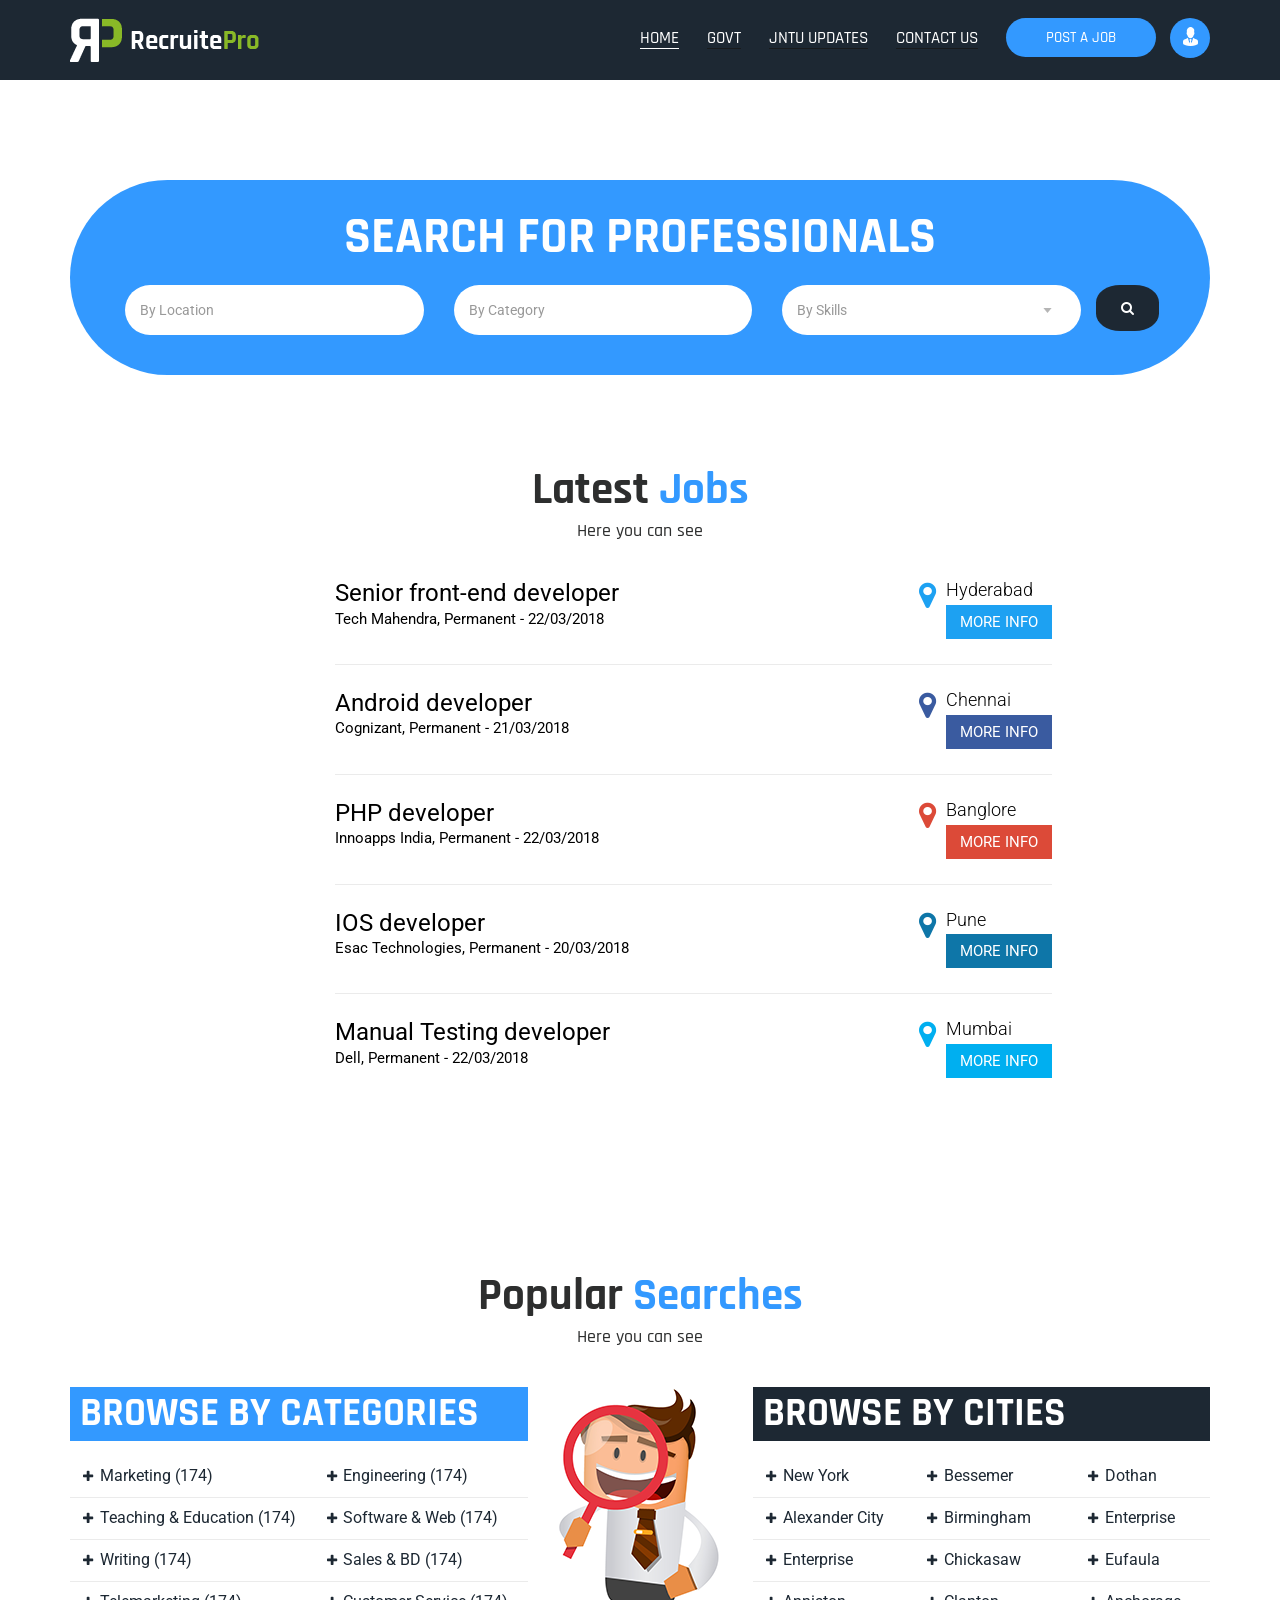
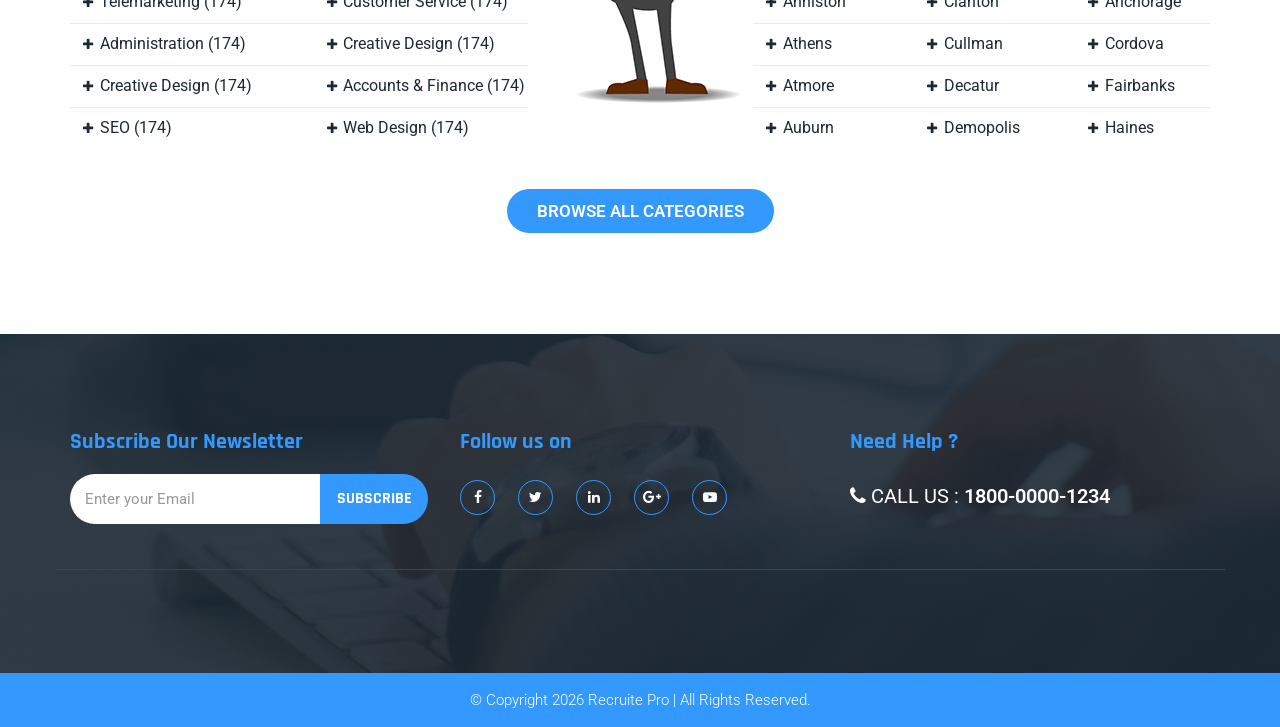
<file: jobportal/index3.html>
<!DOCTYPE html>
<html lang="en">



<head>
    <meta charset="utf-8">
    <meta http-equiv="X-UA-Compatible" content="IE=edge">
    <meta name="viewport" content="width=device-width, initial-scale=1">
    <!-- The above 3 meta tags *must* come first in the head; any other head content must come *after* these tags -->
    <title>Recruite Pro</title>
    <!-- Bootstrap -->
    <link href="assets/bootstrap/css/bootstrap.min.css" rel="stylesheet">
    <!-- Font Awesome CSS-->
    <link href="assets/font-awesome/css/font-awesome.min.css" rel="stylesheet">
    <!-- Animate CSS -->
    <link href="assets/animate/animate.css" rel="stylesheet">
    <!-- Owl Carousel -->
    <link href="assets/owl-carousel/css/owl.carousel.css" rel="stylesheet">
    <link href="assets/owl-carousel/css/owl.theme.css" rel="stylesheet">
    <!-- magnific Css -->
    <link href="assets/css/magnific-popup.css" rel="stylesheet">
    <!-- Custom CSS -->
    <link href="css/style.css" rel="stylesheet">
    <!-- Favicon -->
    <link rel="shortcut icon" type="image/x-icon" href="images/favicon.ico">
    <!-- HTML5 shim and Respond.js for IE8 support of HTML5 elements and media queries -->
    <!-- WARNING: Respond.js doesn't work if you view the page via file:// -->
    <!--[if lt IE 9]>
      <script src="https://oss.maxcdn.com/html5shiv/3.7.3/html5shiv.min.js"></script>
      <script src="https://oss.maxcdn.com/respond/1.4.2/respond.min.js"></script>
    <![endif]-->
</head>

<body>
    <style>
        .search-bg,
        .user,
        .browse-category h3,
        .btn-one,
        .footer-section .form input.bttn,
        .copyright-wrapper,
        #scrollUp,
        .banner-wrapper .fade-carousel .slide-arrows .carousel-control span:hover {
            background-color: #3399ff;
        }

        .search-bg {
            margin-top: 100px;
        }

        .login a {
            background-color: #3399ff;
        }

        .navbar-default .navbar-nav li.active>a {
            border-bottom: 1px solid #fff;
        }

        .navbar-default .navbar-nav li>a:hover {
            border-bottom: 1px solid #fff;
        }

        .dropdown-menu li>a:hover {
            background-color: #3399ff !important;
        }



        .latest-jobs-wrapper h2 span,
        .banner-wrapper .hero h1 span,
        .popular-search-wrapper h2 span,
        .footer-section .single-secton h3 {
            color: #3399ff;
        }

        .footer-section ul li a {
            border: 1px solid #3399ff;
        }

    </style>
    <!-- Loader -->
    <div id="dvLoading">
    </div>
    <!-- Header Start -->
    <header class="wow fadeInDown" data-offset-top="197" data-spy="affix">
        <div class="logo-wrapper">
            <!-- Logo -->
            <div class="container">
                <div class="row">
                    <!-- Logo -->
                    <div class="col-sm-12 col-md-3 hidden-xs"> <a href="index.html"><img src="images/logo.png" alt="Recruite Pro"/></a> </div>
                    <!-- Navigation -->
                    <div class="col-sm-12 col-md-9">
                        <nav class="navbar navbar-default pull-right">
                            <!-- Brand and toggle get grouped for better mobile display -->
                            <div class="navbar-header">
                                <button type="button" class="navbar-toggle collapsed" data-toggle="collapse" data-target="#bs-example-navbar-collapse-1" aria-expanded="false"> <span class="sr-only">Toggle navigation</span> <span class="icon-bar"></span> <span class="icon-bar"></span> <span class="icon-bar"></span> </button>
                                <a class="navbar-brand" href="index.html"><img src="images/logo.png" alt="Recruite Pro"/></a> </div>
                            <!-- Collect the nav links, forms, and other content for toggling -->
                            <div class="collapse navbar-collapse" id="bs-example-navbar-collapse-1">
                                <ul class="nav navbar-nav">
                                    <li class="active"><a href="index.html">Home</a></li>
                                    <li class="dropdown"><a href="javascript:void(0)" class="dropdown-toggle" data-toggle="dropdown" role="button" aria-haspopup="true" aria-expanded="false">GOVT </a>
                                        <ul class="dropdown-menu">
                                            <li><a href="about-us.html">SSC</a></li>
                                            <li><a href="faq.html">BANK</a></li>
                                            <li><a href="coming-soon.html">Coming Soon</a></li>
                                            <li><a href="404.html">404</a></li>
                                        </ul>
                                    </li>

                                    <li class="dropdown"><a href="javascript:void(0)" class="dropdown-toggle" data-toggle="dropdown" role="button" aria-haspopup="true" aria-expanded="false">Jntu updates </a>
                                        <ul class="dropdown-menu">
                                            <li><a href="current-jobs.html">JNTUH UPDATES</a></li>
                                            <li><a href="apply-job.html">JNTUK UPDATES</a></li>
                                        </ul>
                                    </li>
                                    <!-- <li class="dropdown"><a href="javascript:void(0)" class="dropdown-toggle" data-toggle="dropdown" role="button" aria-haspopup="true" aria-expanded="false">Blog </a>
                                        <ul class="dropdown-menu">
                                            <li><a href="blog.html">Blog</a></li>
                                            <li><a href="blog-details.html">Blog Details</a></li>
                                        </ul>
                                    </li>-->
                                    <li><a href="contact-us.html">Contact Us</a></li>
                                </ul>
                            </div>
                            <!-- /.navbar-collapse -->
                            <div class="user"><img src="images/user-icon.png" alt=""></div>
                            <div class="login pull-right hidden-xs"> <a href="#">Post a Job</a></div>
                        </nav>
                    </div>
                </div>
            </div>
        </div>
    </header>
    <!-- Header End -->
    <!-- Banner Wrapper Start -->
    <!--<div class="banner-wrapper">
    <div class="carousel fade-carousel slide" data-ride="carousel" data-interval="4000" id="bs-carousel">

        <div class="overlay"></div>

        <div class="carousel-inner">
            <div class="item slides active">
                <div class="slide-1"><img src="images/banner1.jpg" alt="Recruite Pro" /></div>
                <div class="hero">
                    <h1>We offer <span>1,259</span> job vacancies right now!</h1>
                    <p>Find your desire one in a minute</p>
                </div>
            </div>
            <div class="item slides">
                <div class="slide-2"><img src="images/banner2.jpg" alt="Recruite Pro" /></div>
                <div class="hero">
                    <h1>We offer <span>1,259</span> job vacancies right now!</h1>
                    <p>Find your desire one in a minute</p>
                </div>
            </div>
            <div class="item slides">
                <div class="slide-3"><img src="images/banner3.jpg" alt="Recruite Pro" /></div>
                <div class="hero">
                    <h1>We offer <span>1,259</span> job vacancies right now!</h1>
                    <p>Find your desire one in a minute</p>
                </div>
            </div>
        </div>
        <div class="slide-arrows"><a class="left carousel-control" href="#bs-carousel" data-slide="prev"><span class="transition3s glyphicon glyphicon-chevron-left fa fa-angle-left"></span></a> <a class="right carousel-control" href="#bs-carousel" data-slide="next"><span class="transition3s glyphicon glyphicon-chevron-right fa fa-angle-right"></span></a></div>
    </div>
</div>-->
    <!-- Banner Wrapper End -->
    <!-- Professional Search Start -->
    <div class="professional-search">
        <div class="container">
            <div class="search-bg">
                <h2>Search For Professionals</h2>
                <div class="form">
                    <div class="form-group">
                        <input class="form-control" id="professionals" placeholder="By Location" type="text">
                    </div>
                    <div class="form-group">
                        <input class="form-control" id="anylocation" placeholder="By Category" type="text">
                    </div>
                    <div class="form-group">
                        <select id="selectLocation" class="form-control">
            <option>By Skills</option>
            <option>JAVA</option>
            <option>DOT NET</option>
            <option>UI </option>
            <option>PHP</option>
            <option>ANDROID</option>
            <option>IOS</option>
          </select>
                    </div>
                    <button type="submit" class="btn btn-primary"><i class="fa fa-search" aria-hidden="true"></i></button>
                </div>
            </div>
        </div>
    </div>
    <!-- Professional Search End -->


    <!-- Latest jobs Wrapper Start -->
    <div class="latest-jobs-wrapper">
        <div class="container">
            <div class="title">
                <h2>Latest <span>Jobs</span></h2>
                <h3>Here you can see</h3>
            </div>
        </div>

        <!-- ad 300x600-->
        <div class="col-lg-3 col-md-3 col-sm-3">
            <script type="text/javascript" language="javascript">
                var aax_size = '300x600';
                var aax_pubname = 'pradeep0830-21';
                var aax_src = '302';

            </script>
            <script type="text/javascript" language="javascript" src="http://c.amazon-adsystem.com/aax2/assoc.js"></script>

        </div>

        <!--ad 300x600 ends-->

        <div class="col-lg-7  col-md-7 col-sm-7">
            <div class="single-jobs">
                <!--<i class="fa fa-twitter"></i>-->

                <div class="job-heading">
                    <h3>Senior front-end developer</h3>
                    <p>Tech Mahendra, Permanent - 22/03/2018</p>
                </div>
                <div class="our-location color1"> <span class="fa fa-map-marker" aria-hidden="true"></span>
                    <div class="location-content">
                        <h3>Hyderabad</h3>
                        <span>more info</span> </div>
                </div>
            </div>
            <div class="single-jobs">
                <!--<i class="fa fa-facebook"></i>-->
                <div class="job-heading">
                    <h3>Android developer</h3>
                    <p>Cognizant, Permanent - 21/03/2018</p>
                </div>
                <div class="our-location color2"> <span class="fa fa-map-marker" aria-hidden="true"></span>
                    <div class="location-content">
                        <h3>Chennai</h3>
                        <span>more info</span> </div>
                </div>
            </div>
            <div class="single-jobs">
                <!--<i class="fa fa-google-plus"></i>-->
                <div class="job-heading">
                    <h3>PHP developer</h3>
                    <p>Innoapps India, Permanent - 22/03/2018</p>
                </div>
                <div class="our-location color3"> <span class="fa fa-map-marker" aria-hidden="true"></span>
                    <div class="location-content">
                        <h3>Banglore</h3>
                        <span>more info</span> </div>
                </div>
            </div>
            <div class="single-jobs">
                <!--<i class="fa fa-linkedin"></i>-->
                <div class="job-heading">
                    <h3>IOS developer</h3>
                    <p>Esac Technologies, Permanent - 20/03/2018</p>
                </div>
                <div class="our-location color4"> <span class="fa fa-map-marker" aria-hidden="true"></span>
                    <div class="location-content">
                        <h3>Pune</h3>
                        <span>more info</span> </div>
                </div>
            </div>
            <div class="single-jobs last">
                <!--<i class="fa fa-skype"></i>-->
                <div class="job-heading">
                    <h3>Manual Testing developer</h3>
                    <p>Dell, Permanent - 22/03/2018</p>
                </div>
                <div class="our-location color5"> <span class="fa fa-map-marker" aria-hidden="true"></span>
                    <div class="location-content">
                        <h3>Mumbai</h3>
                        <span>more info</span></div>
                </div>
            </div>
        </div>

        <!-- ad 160 x 600  -->
        <div class="col-lg-2  col-md-2 col-sm-2">
            <script type="text/javascript" language="javascript">
                var aax_size = '160x600';
                var aax_pubname = 'pradeep0830-21';
                var aax_src = '302';

            </script>
            <script type="text/javascript" language="javascript" src="http://c.amazon-adsystem.com/aax2/assoc.js"></script>
        </div>
        <!-- ad ends 160 x 600-->

    </div>
    <!-- Latest jobs Wrapper End -->

    <!-- Popular Search Wrapper Start -->
    <div class="popular-search-wrapper">
        <div class="container">
            <div class="title">
                <h2>Popular <span>Searches</span></h2>
                <h3>Here you can see</h3>
            </div>
        </div>
        <div class="container">
            <div class="row">
                <div class="col-md-5 col-sm-12">
                    <div class="browse-category">
                        <h3>BROWSE BY CATEGORIES</h3>
                        <ul>
                            <li>Marketing (174)</li>
                            <li>Engineering (174)</li>
                        </ul>
                        <ul>
                            <li>Teaching & Education (174)</li>
                            <li>Software & Web (174)</li>
                        </ul>
                        <ul>
                            <li>Writing (174)</li>
                            <li>Sales & BD (174)</li>
                        </ul>
                        <ul>
                            <li>Telemarketing (174)</li>
                            <li>Customer Service (174)</li>
                        </ul>
                        <ul>
                            <li>Administration (174)</li>
                            <li>Creative Design (174)</li>
                        </ul>
                        <ul>
                            <li>Creative Design (174)</li>
                            <li>Accounts & Finance (174)</li>
                        </ul>
                        <ul class="last">
                            <li>SEO (174)</li>
                            <li>Web Design (174)</li>
                        </ul>
                    </div>
                </div>
                <div class="col-sm-2 hidden-xs hidden-sm">
                    <div class="popular-search-img"><img src="images/popular-search-img.png" alt=""></div>
                </div>
                <div class="col-md-5 col-sm-12">
                    <div class="browse-city">
                        <h3>BROWSE BY CITIES</h3>
                        <ul>
                            <li>New York</li>
                            <li>Bessemer</li>
                            <li>Dothan</li>
                        </ul>
                        <ul>
                            <li>Alexander City</li>
                            <li>Birmingham</li>
                            <li>Enterprise</li>
                        </ul>
                        <ul>
                            <li>Enterprise</li>
                            <li>Chickasaw</li>
                            <li>Eufaula</li>
                        </ul>
                        <ul>
                            <li>Anniston</li>
                            <li>Clanton</li>
                            <li>Anchorage</li>
                        </ul>
                        <ul>
                            <li>Athens</li>
                            <li>Cullman</li>
                            <li>Cordova</li>
                        </ul>
                        <ul>
                            <li>Atmore</li>
                            <li>Decatur</li>
                            <li>Fairbanks</li>
                        </ul>
                        <ul class="last">
                            <li>Auburn</li>
                            <li>Demopolis</li>
                            <li>Haines</li>
                        </ul>
                    </div>
                </div>
            </div>
            <div class="text-center"> <a href="#" class="btn-one">Browse All Categories</a></div>
        </div>
    </div>
    <!-- Popular Search Wrapper End -->

    <div class="col-lg-3"></div>
    <div class="col-lg-7">
        <script type="text/javascript" language="javascript">
            var aax_size = '728x90';
            var aax_pubname = 'pradeep0830-21';
            var aax_src = '302';

        </script>
        <script type="text/javascript" language="javascript" src="http://c.amazon-adsystem.com/aax2/assoc.js"></script>
    </div>

    <div class="col-lg-2"></div>


    <!-- Footer styles Start -->
    <footer>
        <div class="container">
            <div class="row">
                <div class="footer-section">
                    <div class="col-sm-4">
                        <div class="single-secton">
                            <h3>Subscribe Our Newsletter</h3>
                            <div class="form">
                                <div class="form-group">
                                    <input placeholder="Enter your Email" id="exampleInputName1" class="form-control first" type="text">
                                </div>
                                <input class="bttn" value="Subscribe" type="text">
                            </div>
                        </div>
                    </div>
                    <div class="col-sm-4">
                        <div class="single-secton">
                            <h3>Follow us on</h3>
                            <ul>
                                <li class="facebook"><a href="javascript:void(0)"><i class="fa fa-facebook"></i></a></li>
                                <li class="twitter"><a href="javascript:void(0)"><i class="fa fa-twitter"></i></a></li>
                                <li class="linkedin"><a href="javascript:void(0)"><i class="fa fa-linkedin"></i></a></li>
                                <li class="google"><a href="javascript:void(0)"><i class="fa fa-google-plus"></i></a></li>
                                <li class="youtube"><a href="javascript:void(0)"><i class="fa fa-youtube-play"></i></a></li>
                            </ul>
                        </div>
                    </div>
                    <div class="col-sm-4">
                        <div class="single-secton">
                            <h3>Need Help ?</h3>
                            <p><i class="fa fa-phone"></i> CALL US : <span>1800-0000-1234</span></p>
                        </div>
                    </div>
                </div>
            </div>
        </div>

    </footer>
    <!-- Footer styles End -->
    <!-- Copyright styles End -->
    <div class="copyright-wrapper">
        <div class="container">
            <p>&copy; Copyright
                <script type="text/javascript">
                    var d = new Date();
                    document.write(d.getFullYear());

                </script>
                Recruite Pro | All Rights Reserved.</p>
        </div>
    </div>
    <!-- Copyright styles End -->
    <!-- jQuery (necessary for Bootstrap's JavaScript plugins) -->
    <script src="assets/jquery/jquery-3.1.1.min.js"></script>
    <!-- Include all compiled plugins (below), or include individual files as needed -->
    <script src="assets/bootstrap/js/bootstrap.min.js"></script>
    <script src="assets/jquery/plugins.js"></script>
    <script src="assets/jquery/jquery.animateNumber.min.js"></script>
    <script src="assets/jquery/jquery.magnific-popup.min.js"></script>
    <script src="assets/owl-carousel/js/owl.carousel.js"></script>
    <script src="assets/wow/wow.min.js"></script>
    <script src="js/custom.js"></script>
    <!-- Global Site Tag (gtag.js) - Google Analytics -->
    <script async src="https://www.googletagmanager.com/gtag/js?id=UA-83282272-3"></script>
    <script>
        window.dataLayer = window.dataLayer || [];

        function gtag() {
            dataLayer.push(arguments)
        };
        gtag('js', new Date());

        gtag('config', 'UA-83282272-3');

    </script>
</body>

<!-- Mirrored from sbtechnosoft.com/recruitepro/index.html by HTTrack Website Copier/3.x [XR&CO'2014], Wed, 21 Mar 2018 16:32:09 GMT -->

</html>
</file>
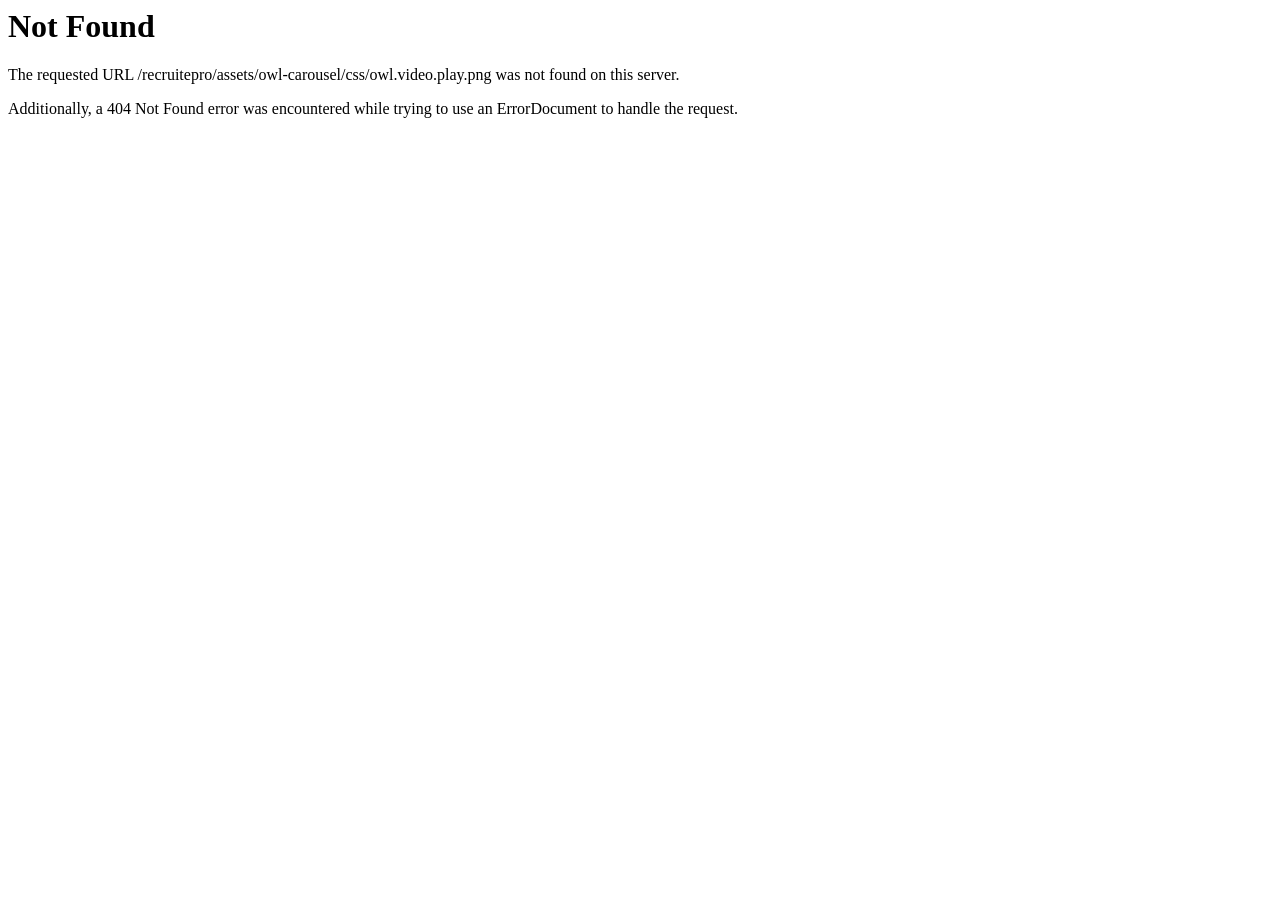
<file: jobportal/assets/owl-carousel/css/owl.video.play.html>
<!DOCTYPE HTML PUBLIC "-//IETF//DTD HTML 2.0//EN">
<html><head>
<title>404 Not Found</title>
</head><body>
<h1>Not Found</h1>
<p>The requested URL /recruitepro/assets/owl-carousel/css/owl.video.play.png was not found on this server.</p>
<p>Additionally, a 404 Not Found
error was encountered while trying to use an ErrorDocument to handle the request.</p>
</body></html>
</file>
<file: default.css>
body{
background-color: #F8F8FF;
}
img{
width:20%;
 height:22%;

}
#top{

width:100%;
 border-radius:70%;
background-color: #87CEEB;
}
#search{
height:30px;
width:120px;
background-color:white;
}
#searchterm{

height:30px;
width:350px;
}

h3{
color:white;
}
#results{
height:120%;
width:100%;

}
.modal-body img{
 height:500px;
 width:500px;

}
</file>
<file: jobportal/css/style.css>
/*
    Template Name    : Recruite Pro
	Description		 : Responsive HTML5 Staffing and Recruiting Template.
    Version          : 1.0

==================================================
Table of Content
==================================================

1. Fonts - Rajdhani and Roboto
2. Common CSS
3. Loader CSS
4. Header
5. Logo Wrapper
6. Navigation
7. login & user
8. Banner Wrapper
9. Professional Search
10. Callouts wrapper
11. Counters
12. Latest Jobs Wrapper
13. Video Wrapper
14. Popular Search Wrapper
15. Testimonials Wrapper
16. App Wrapper
17. subscribe Wrapper
18. blog Wrapper
19. breadcrumb Wrapper
20. inner page wrapper
21. About Us
22. Faq Wrapper
23. 404 page
24. Comming Soon
25. Contact us
26. Footer
27. Media Quries

/*
================================================
1. Fonts - Rajdhani and Roboto
================================================
*/

@import url('https://fonts.googleapis.com/css?family=Rajdhani:400,500,700|Roboto:300,400,500,700');
/*

 font-family: 'Rajdhani', sans-serif;
 font-family: 'Roboto', sans-serif;

*/

/*
================================================
2. Common CSS
================================================
*/

* {
    margin: 0;
    padding: 0;
}

body {
    font-family: 'Roboto', sans-serif;
    font-size: 14px;
    line-height: 24px;
    font-weight: 400;
    color: #2a2a2a;
}

h1,
h2,
h3,
h4,
h5,
h6 {
    margin-top: 0;
    font-family: 'Rajdhani', sans-serif;
}

a {
    color: #2a2a2a;
    transition: all 0.3s ease 0s;
}

p {
    margin: 0 0 20px;
}

a:hover {
    color: #000000;
    text-decoration: none;
}

a,
a:hover,
a:active,
a:focus {
    outline: none;
    text-decoration: none;
}

.no-padding {
    padding: 0 !important;
}

.no-margin {
    margin: 0 !important;
}

.btn,
.btn * {
    transition: all 0.3s ease 0s;
}

.form-control {
    background: rgba(0, 0, 0, 0) none repeat scroll 0 0;
    border: 1px solid #e8e8e8;
    border-radius: 0;
    box-shadow: none;
    color: #333333;
    height: 50px;
    padding: 9px 15px;
}

div.title {
    text-align: center;
    margin: 0 0 40px;
}

/* Scroll Up */

#scrollUp {
    background: #89b927;
    border-radius: 50%;
    bottom: 20px;
    color: #fff;
    display: block;
    font-size: 25px;
    height: 40px;
    line-height: 0;
    position: fixed;
    right: 20px;
    text-align: center;
    text-decoration: none !important;
    transition: all 0.5s cubic-bezier(0, 0, 0, 1) 0s;
    width: 40px;
    z-index: 1000;
    box-shadow: 0 8px 20px 0 rgba(0, 0, 0, 0.16);
}

#scrollUp:hover {
    background: #000;
    color: #fff;
}

#scrollUp i {
    display: block;
    padding-top: 5px;
}

/* btn hover effect */

.btn-one {
    display: inline-block;
    vertical-align: middle;
    -webkit-transform: perspective(1px) translateZ(0);
    transform: perspective(1px) translateZ(0);
    box-shadow: 0 0 1px transparent;
    position: relative;
    background: #89b927;
    -webkit-transition-property: color;
    transition-property: color;
    -webkit-transition-duration: 0.3s;
    transition-duration: 0.3s;
    border-radius: 30px;
    padding: 10px 30px;
    color: #fff;
    font-size: 17px;
    font-weight: 600;
    text-transform: uppercase;
}

.btn-one:before {
    content: "";
    position: absolute;
    z-index: -1;
    top: 0;
    bottom: 0;
    left: 0;
    right: 0;
    background: #1d2833;
    -webkit-transform: scaleX(0);
    transform: scaleX(0);
    -webkit-transform-origin: 50%;
    transform-origin: 50%;
    -webkit-transition-property: transform;
    transition-property: transform;
    -webkit-transition-duration: 0.3s;
    transition-duration: 0.3s;
    -webkit-transition-timing-function: ease-out;
    transition-timing-function: ease-out;
    border-radius: 30px;
}

.btn-one:hover,
.btn-one:focus,
.btn-one:active {
    color: #fff;
}

.btn-one:hover:before,
.btn-one:focus:before,
.btn-one:active:before {
    -webkit-transform: scaleX(1);
    transform: scaleX(1);
}

/*
================================================
3. Loader CSS
================================================
*/

#dvLoading {
    background: url(../images/loader.gif) no-repeat center center #fff;
    width: 100%;
    height: 100%;
    position: fixed;
    z-index: 9999999;
}

/*
================================================
4. Header
================================================
*/

header {
    width: 100%;
    z-index: 99;
}

.affix.fadeInDown {
    animation-delay: 0s;
    animation-direction: normal;
    animation-duration: 0.5s;
    animation-fill-mode: forwards;
    animation-iteration-count: 1;
    animation-name: fadeInDown !important;
    animation-play-state: running;
    animation-timing-function: ease;
}

.fadeInDown {
    animation-name: none !important;
}

/*
================================================
5. Logo Wrapper
================================================
*/

.logo-wrapper {
    padding: 18px 0 18px;
    width: 100%;
    float: left;
    background: #1d2833;
}

.affix .logo-wrapper {
    box-shadow: 0 1px 3px rgba(0, 0, 0, 0.118);
}

/*
================================================
6. Navigation
================================================
*/

.navbar-default {
    background-color: inherit;
    border-color: inherit;
}

.navbar-default .navbar-collapse {
    float: left;
    margin: 6px 0 0;
}

.navbar {
    border-radius: 0;
    min-height: auto;
    margin: 0;
    border: none;
}

.navbar-collapse {
    padding: 0;
}

.navbar-brand {
    height: auto;
    display: none;
}

.navbar-default .navbar-nav > li > a {
    color: #fff;
    font-size: 17px;
    text-transform: uppercase;
    border-bottom: solid 1px #191b1d;
    font-family: 'Rajdhani', sans-serif;
    padding: 4px 0 0px;
    font-weight: 500;
}

.navbar-nav > li {
    padding: 0 18px;
}

.navbar-default .navbar-nav.nav li:hover > a,
.navbar-default .navbar-nav li.active > a:hover,
.navbar-default .navbar-nav li.active > a:focus,
.navbar-default .navbar-nav li.active > a,
.navbar-default .navbar-nav > li > a:focus,
.navbar-default .navbar-nav > li > a:hover,
.navbar-default .nav .open > a,
.navbar-default .nav .open > a:focus,
.navbar-default .nav .open > a:hover,
.side-nav li > a:focus {
    color: #fff;
    background-color: inherit;
    border-bottom: solid 1px #89b927;
}

.navbar-nav > li > .dropdown-menu {
    top: 100%;
    padding: 0;
    margin: 19px 0 0 0;
    box-shadow: none;
    font-size: 16px;
    text-transform: uppercase;
    border-radius: 0;
    border-top: none;
    background: #191b1d;
    border: none;
}

.navbar-nav > li > .dropdown-menu li {
    border: none;
}

.dropdown-menu > li > a {
    color: #fff;
    margin: 0;
    padding: 12px 20px;
    font-size: 14px;
    font-weight: 400;
    display: block;
    text-transform: capitalize;
}

.dropdown-menu > li > a:focus,
.dropdown-menu > li > a:hover {
    text-decoration: none;
    background: #89b927 !important;
    color: #fff !important;
    border: none !important;
}

/*
================================================
7. login & user
================================================
*/

.login {
    float: left;
    margin: 0 0 0 14px;
    padding: 7px 0 0 0;
}

.login a {
    border-radius: 20px;
    background: #89b927;
    color: #fff;
    padding: 10px 40px;
    font-family: 'Rajdhani', sans-serif;
    font-size: 15px;
    text-transform: uppercase;
    font-weight: 500;
}

.user {
    float: right;
    margin: 0 0 0 14px;
    padding: 0;
    background: #89b927;
    width: 40px;
    height: 40px;
    text-align: center;
    line-height: 35px;
    border-radius: 50%;
    cursor: pointer;
}

.registration-wrapper {
    padding: 100px 0;
}

/*** login ***/

.login-page .login-container {
    background-color: transparent;
    padding: 5px;
    border: 5px solid #FFF;
}

.login-container .loginbox {
    position: relative;
    padding: 20px;
    border: 1px solid #F1F1F1;
    overflow: hidden;
    background-color: #FFF;
}

.login-container .loginbox .loginbox-title {
    position: relative;
    text-align: center;
    color: #242424;
    padding-bottom: 20px;
    font-weight: 600;
    font-size: 20px;
    text-transform: capitalize;
}

.login-container .loginbox p {
    position: relative;
    text-align: center;
    text-transform: capitalize;
    margin-bottom: 30px;
}

.login-container .loginbox .loginbox-or {
    position: relative;
    text-align: center;
    height: 85px;
}

.login-container .loginbox .loginbox-or .or-line {
    position: absolute;
    height: 1px;
    top: 50px;
    left: 40px;
    right: 40px;
    background-color: #ccc;
}

.login-container .loginbox .loginbox-or .or {
    position: absolute;
    top: 40px;
    -lh-property: 0;
    left: -webkit-calc(50% - 25px);
    left: -moz-calc(50% - 25px);
    left: calc(50% - 25px);
    width: 50px;
    height: 20px;
    background-color: #fff;
    color: #999;
    margin: 0 auto;
}

.login-container .logobox {
    padding: 5px;
    margin-top: 15px;
    -webkit-box-shadow: 0 0 14px rgba(0, 0, 0, .1);
    -moz-box-shadow: 0 0 14px rgba(0, 0, 0, .1);
    box-shadow: 0 0 14px rgba(0, 0, 0, .1);
    background-color: #fff;
    text-align: left;
}

.login-container .form-control {
    border-radius: 0;
    height: 45px;
    text-transform: capitalize;
    width: 100% !important;
}

.login-container .loginbox-forgot {
    font-size: 14px;
    color: #242424;
}

.login-container .loginbox-forgot a:hover {
    color: #89b927;
}

.login-container .loginbox-signup {
    font-size: 14px;
    color: #242424;
    margin-top: 20px;
    float: right;
    position: relative;
    overflow: hidden;
}

.login-container .loginbox-signup a:hover {
    color: #89b927;
}

ul.social-network {
    list-style: none;
    display: inline;
    margin: 0 auto;
    padding: 0;
    display: table;
}

ul.social-network li {
    display: inline;
    margin: 0 5px;
}

.social-network a.icoRss {
    background-color: #F56505;
    border: 2px solid #F56505;
}

.social-network a.icoRss:hover {
    background-color: transparent;
    border: 2px solid #F56505;
}

ul.onwhite a.icoRss:hover {
    color: #F56505;
}

.social-network a.icoFacebook {
    background-color: #3B5998;
    border: 2px solid #3B5998;
}

.social-network a.icoFacebook:hover {
    background-color: transparent;
    border: 2px solid #3B5998;
}

ul.onwhite a.icoFacebook:hover {
    color: #3B5998;
}

.social-network a.icoTwitter {
    background-color: #33ccff;
    border: 2px solid #33ccff;
}

.social-network a.icoTwitter:hover {
    background-color: transparent;
    border: 2px solid #33ccff;
}

ul.onwhite a.icoTwitter:hover {
    color: #33ccff;
}

.social-network a.icoGoogle {
    background-color: #BD3518;
    border: 2px solid #BD3518;
}

.social-network a.icoGoogle:hover {
    background-color: transparent;
    border: 2px solid #BD3518;
}

ul.onwhite a.icoGoogle:hover {
    color: #BD3518;
}

.social-network a.icoVimeo {
    background-color: #0590B8;
    border: 2px solid #0590B8;
}

.social-network a.icoVimeo:hover {
    background-color: transparent;
    border: 2px solid #0590B8;
}

ul.onwhite a.icoVimeo:hover {
    color: #0590B8;
}

.social-network a.icoLinkedin {
    background-color: #007bb7;
    border: 2px solid #007bb7;
}

.social-network a.icoLinkedin:hover {
    background-color: transparent;
    border: 2px solid #007bb7;
}

ul.onwhite a.icoLinkedin:hover {
    color: #007bb7;
}

.social-circle li a {
    display: inline-block;
    position: relative;
    margin: 0 auto 0 auto;
    text-align: center;
    width: 50px;
    height: 50px;
    font-size: 20px;
    color: #FFF;
}

.social-circle li i {
    margin: 0;
    line-height: 45px;
    text-align: center;
}

.btn-default {
    background-color: #89b927;
    border: 1px solid #89b927;
    border-radius: 0;
    color: #ffffff;
    font-weight: 600;
    margin-top: 15px;
    padding: 10px 30px;
    text-transform: uppercase;
    transition: all 0.3s ease 0s;
}

/*
================================================
8. Banner Wrapper
================================================
*/

.banner-wrapper {
    width: 100%;
    float: left;
    position: relative;
}

.banner-wrapper .fade-carousel {
    position: relative;
}

.banner-wrapper .fade-carousel .carousel-control {
    opacity: 1;
    width: 10%;
}

.banner-wrapper .carousel-control.left {
    background-image: none;
}

.banner-wrapper .carousel-control.right {
    background-image: none;
}

.banner-wrapper .fade-carousel .slide-arrows .carousel-control span {
    height: 40px;
    line-height: 35px;
    width: 40px;
    border-radius: 50%;
    border: solid 2px #fafafa;
    margin: 0;
    padding: 0;
    font-size: 20px;
    text-align: center;
}

.banner-wrapper .fade-carousel .carousel-control span:hover {
    border: 2px solid #89b927;
    background: #89b927;
}

.banner-wrapper .hero {
    position: absolute;
    top: 35%;
    left: 15%;
    color: #fff;
    text-transform: uppercase;
    opacity: 0;
    width: 70%;
}

.banner-wrapper .carousel .item.active .hero {
    opacity: 1;
}

.banner-wrapper .hero h1 {
    font-size: 58px;
    line-height: 58px;
    font-weight: 700;
    margin: 0 0 13px 0;
    padding: 0;
    color: #fff;
    font-family: 'Rajdhani', sans-serif;
    text-transform: none;
    text-align: center;
}

.banner-wrapper .hero h1 span {
    color: #89b927;
    font-weight: 700;
}

.banner-wrapper .hero p {
    font-weight: 500;
    font-size: 38px;
    text-transform: none;
    margin: 0 0 30px 0;
    color: #fff;
    text-align: center;
    font-family: 'Rajdhani', sans-serif;
}

/* Slides backgrounds */

.banner-wrapper .fade-carousel .carousel-inner .item {
    transition-property: opacity;
}

.banner-wrapper .fade-carousel .carousel-inner .item,
.banner-wrapper .fade-carousel .carousel-inner .active.left,
.banner-wrapper .fade-carousel .carousel-inner .active.right {
    opacity: 0;
}

.banner-wrapper .fade-carousel .carousel-inner .active,
.banner-wrapper .fade-carousel .carousel-inner .next.left,
.banner-wrapper .fade-carousel .carousel-inner .prev.right {
    opacity: 1;
}

.banner-wrapper .fade-carousel .carousel-inner .next,
.banner-wrapper .fade-carousel .carousel-inner .prev,
.banner-wrapper .fade-carousel .carousel-inner .active.left,
.banner-wrapper .fade-carousel .carousel-inner .active.right {
    left: 0;
    transform: translate3d(0, 0, 0);
}

.banner-wrapper .fade-carousel .carousel-control {
    z-index: 2;
}

.banner-wrapper .carousel,
.carousel-inner,
.banner-wrapper .carousel-inner .item {
    height: 100%;
}

.banner-wrapper .fade-carousel .slides .slide-1:before,
.banner-wrapper .fade-carousel .slides .slide-2:before,
.banner-wrapper .fade-carousel .slides .slide-3:before {
    background: #0B111E;
    bottom: 0;
    content: "";
    left: 0;
    opacity: 0;
    position: absolute;
    right: 0;
    top: 0;
}

.banner-wrapper .fade-carousel .carousel-inner .item img {
    width: 100%;
    height: auto;
}

.banner-wrapper .carousel-control .glyphicon-chevron-left,
.banner-wrapper .carousel-control .glyphicon-chevron-right,
.banner-wrapper .carousel-control .icon-next,
.banner-wrapper .carousel-control .icon-prev {
    top: 42%;
}

/*
================================================
9. Professional Search
================================================
*/

.professional-search {
    float: left;
    padding: 0;
    text-align: center;
    width: 100%;
}

.search-bg {
    /*background: #89b927;*/
    background: #89b927;
    border-radius: 120px;
    overflow: hidden;
    position: relative;
    z-index: 9;
    text-align: center;
    padding: 30px 40px 25px;
    margin: -100px 0 0;
}

.search-bg .form-group {
    float: left;
    width: 31%;
    padding: 0 15px;
}

.search-bg h2 {
    color: #fff;
    font-size: 50px;
    font-weight: 700;
    margin: 0 0 20px;
    text-transform: uppercase;
}

.search-bg .form-group input {
    background-color: #fff;
    border: none;
    border-radius: 90px;
    box-shadow: none;
    color: #6c757d;
    display: block;
    font-size: 14px;
    padding: 0 0 0 15px;
    width: 100%;
    height: 50px;
    line-height: 45px;
}

.search-bg .form-group select {
    background-color: #fff;
    border: none;
    border-radius: 90px;
    box-shadow: none;
    color: #999;
    display: block;
    font-size: 14px;
    padding: 0 0 0 15px;
    width: 100%;
    height: 50px;
    line-height: 45px;
    -webkit-appearance: none;
    -moz-appearance: none;
    appearance: none;
    background: #fff url(../images/arrow.png) no-repeat 90% center;
}

.search-bg .form-group select option {
    padding: 5px;
}

.search-bg .btn {
    background: #1d2833 none repeat scroll 0 0;
    border: medium none;
    border-radius: 38%;
    color: #ffffff;
    float: left;
    height: auto;
    padding: 13px 0;
    width: 6%;
}

/*
================================================
10. Callouts wrapper
================================================
*/

.callouts-wrapper {
    padding: 86px 0 100px;
    width: 100%;
    float: left;
    text-align: center;
}

.inner-page-wrapper.callouts-wrapper {
    padding: 100px 0;
}

.callouts-wrapper h2 {
    color: #2d2e2e;
    font-size: 45px;
    font-weight: 700;
    margin: 5px 0;
    padding: 0;
    position: relative;
    text-align: center;
}

.callouts-wrapper h2 span {
    color: #89b927;
}

.callouts-wrapper .title h3 {
    color: #1d2833;
    font-size: 18px;
    font-weight: 500;
    margin: 0;
    padding: 0;
    text-align: center;
}

.callouts-wrapper .callouts {
    margin: 0 0 50px;
    text-align: center;
    transition: all 0.3s ease 0s;
    padding: 30px 0;
    background: #f9f9f9;
    border-radius: 0 35px;
}

.callouts-wrapper .callouts:hover {
    background: #f2f2f2;
}

.callouts-wrapper .callouts:hover h3 {
    color: #000;
}

.callouts-wrapper p {
    text-align: center;
    margin: 0;
    padding: 0 0 5px;
    font-size: 16px;
}

.callouts-wrapper .callouts .icon {
    text-align: center;
    margin: 0 0 15px;
    display: block;
}

.callouts-wrapper .callouts p {
    font-size: 14px;
    line-height: 23px;
    margin: 0;
    padding: 0;
    color: #2d2e2e;
}

.callouts-wrapper .callouts a:hover:before {
    transform: rotate(90deg);
}

.callouts-wrapper .callouts h3 {
    font-size: 18px;
    font-weight: 300;
    text-align: center;
    color: #1d2833;
    letter-spacing: 0.5px;
    margin: 0 0 5px;
    font-family: 'Roboto', sans-serif;
}

.callouts-wrapper .btn {
    color: #fff;
    text-transform: uppercase;
    border-radius: 30px;
    padding: 8px 30px;
    background: #89b927;
    font-size: 17px;
    font-size: 700;
}

/*
================================================
11. Counters
================================================
*/

.counters {
    background-image: url("../images/counter-bg.png");
    background-position: center center;
    background-size: cover;
    margin: 0;
    padding: 75px 0 77px;
    position: relative;
    width: 100%;
    float: left;
    z-index: 9;
}

.counters .counter {
    padding: 25px 0;
    position: relative;
    text-align: center;
    transition: all 400ms linear 0s;
}

.counters .counter::after {
    background: #ffffff none repeat scroll 0 0;
    content: "";
    height: 60%;
    position: absolute;
    right: 0;
    width: 1px;
}

.counter.last:after {
    display: none;
}

.counters .counter .number {
    font-size: 35px;
    margin: 0;
    padding: 0;
    color: #fff;
    font-weight: 300;
    line-height: 40px;
    font-family: 'Rajdhani', sans-serif;
}

.counters .counter p {
    font-size: 18px;
    margin: 0;
    padding: 0;
    color: #fff;
    font-weight: 300;
    font-family: 'Rajdhani', sans-serif;
    text-transform: none;
}

.counters .counter .counter-icon-box {
    color: #fff;
    font-size: 40px;
    margin: 0 15px 0 0;
    transition: all 400ms linear 0s;
    line-height: 35px;
    display: inline-block;
    padding: 0;
}

.counters .counter .counter-right {
    display: inline-block;
    vertical-align: top;
    text-align: left;
}

/*
================================================
12. Latest Jobs Wrapper
================================================
*/

.latest-jobs-wrapper {
    padding: 86px 0 50px;
    width: 100%;
    float: left;
}

.inner-page-wrapper.latest-jobs-wrapper {
    padding: 100px 0 93px;
}

.latest-jobs-wrapper h2 {
    color: #2d2e2e;
    font-size: 45px;
    font-weight: 700;
    margin: 5px 0;
    padding: 0;
    position: relative;
}

.latest-jobs-wrapper h3 {
    color: #2d2e2e;
    font-size: 18px;
    font-weight: 500;
    margin: 5px 0;
    padding: 0;
    text-transform: none;
}

.latest-jobs-wrapper h2 span {
    color: #89b927;
}

.latest-jobs-wrapper .single-jobs.last {
    border: none;
}

.latest-jobs-wrapper .single-jobs {
    float: left;
    width: 100%;
    margin: 0 0 25px;
    padding: 0 0 25px;
    border-bottom: 1px solid #ebebeb;
}

.latest-jobs-wrapper .fa-twitter {
    background: #1da1f2;
}

.latest-jobs-wrapper .single-jobs i {
    width: 50px;
    height: 50px;
    color: #fff;
    line-height: 50px;
    float: left;
    margin: 0 20px 0 0;
    font-size: 25px;
    text-align: center;
    border-radius: 50%;
}

.latest-jobs-wrapper .job-heading {
    float: left;
}

.latest-jobs-wrapper .job-heading h3 {
    color: #000;
    font-size: 24px;
    padding: 0;
    margin: 0;
    font-family: 'Roboto', sans-serif;
    font-weight: 400;
}

.latest-jobs-wrapper .job-heading p {
    color: #000;
    font-size: 15px;
    margin: 0;
    padding: 0;
}

.latest-jobs-wrapper .our-location {
    float: right;
}

.our-location.color1 span.fa {
    color: #1da1f2;
    background: none;
}

.our-location.color1 span {
    background: #1da1f2;
}

.our-location span.fa {
    float: left;
    font-size: 30px;
    margin: 0 10px 0 0;
}

.our-location .location-content {
    float: left;
}

.our-location .location-content h3 {
    color: #000;
    font-size: 18px;
    padding: 0;
    margin: 0 0 5px;
    font-family: 'Roboto', sans-serif;
    font-weight: 300;
}

.our-location .location-content span {
    color: #ffffff;
    display: inline-block;
    font-size: 15px;
    margin: 0;
    padding: 5px 14px;
    text-align: right;
    text-transform: uppercase;
    float: right;
}

.latest-jobs-wrapper .fa-facebook {
    background: #3a5ba0;
}

.our-location.color2 span.fa {
    color: #3a5ba0;
    background: none;
}

.our-location.color2 span {
    background: #3a5ba0;
}

.latest-jobs-wrapper .fa-google-plus {
    background: #dc4a38;
}

.our-location.color3 span.fa {
    color: #dc4a38;
    background: none;
}

.our-location.color3 span {
    background: #dc4a38;
}

.latest-jobs-wrapper .fa-linkedin {
    background: #0e76a8;
}

.our-location.color4 span.fa {
    color: #0e76a8;
    background: none;
}

.our-location.color4 span {
    background: #0e76a8;
}

.latest-jobs-wrapper .fa-skype {
    background: #00aff0;
}

.our-location.color5 span.fa {
    color: #00aff0;
    background: none;
}

.our-location.color5 span {
    background: #00aff0;
}

.inner-page-wrapper.latest-jobs-wrapper .single-jobs .fa {
    background: #89b927;
}

.inner-page-wrapper .our-location.color1 span.fa {
    background: rgba(0, 0, 0, 0) none repeat scroll 0 0;
    color: #89b927;
    font-size: 17px;
}

.inner-page-wrapper .our-location.color1 a {
    background: #282828;
    color: #ffffff;
    display: inline-block;
    float: right;
    font-size: 15px;
    margin: 0;
    padding: 5px 14px;
    text-align: right;
}

/* pagenation */

.pagination {
    margin: 25px 0 0;
}

.pagination > li:first-child > a,
.pagination > li:last-child > a {
    border-radius: 0;
}

.pagination > li > a,
.pagination > li > span {
    background-color: #ffffff;
    border: 1px solid #89b927;
    color: #89b927;
    margin: 0 1px;
    padding: 5px 20px;
    border-radius: 0;
}

.pagination > li > a:focus,
.pagination > li > a:hover,
.pagination > li > span:focus,
.pagination > li > span:hover {
    background-color: #89b927;
    border-color: #89b927;
    color: #fff;
    z-index: 2;
}

.pagination > .active > a,
.pagination > .active > span,
.pagination > .active > a:hover,
.pagination > .active > span:hover,
.pagination > .active > a:focus,
.pagination > .active > span:focus {
    background-color: #89b927;
    border-color: #89b927;
    color: #ffffff;
    cursor: default;
    z-index: 3;
}

/* apply job wrapper */

div.apply-jobs-wrapper {
    padding: 100px 0;
}

.apply-jobs-wrapper .form-control {
    background-color: #ffffff;
    background-image: none;
    border: 1px solid #d2d2d2;
    border-radius: 0;
    color: #555555;
    display: block;
    font-size: 16px;
    height: 40px;
    line-height: 1.42857;
    margin-bottom: 15px;
    width: 100%;
}

.apply-jobs-wrapper textarea.form-control {
    height: 95px;
    padding: 5px 20px 20px 10px;
}

.apply-jobs-wrapper .btn-file::before {
    color: #89b927;
    content: "";
    font-family: FontAwesome;
    margin-right: 5px;
}

.apply-jobs-wrapper .btn-file {
    border: 1px solid #d2d2d2;
    border-radius: 0;
    color: #888;
    overflow: hidden;
    padding: 7px 7px 10px;
    position: relative;
    text-align: left;
    width: 100%;
}

.apply-jobs-wrapper .btn-file input[type="file"] {
    background: #0a84cb none repeat scroll 0 0;
    cursor: inherit;
    display: block;
    font-size: 100px;
    min-height: 100%;
    min-width: 100%;
    opacity: 0;
    outline: medium none;
    position: absolute;
    right: 0;
    text-align: right;
    top: 0;
}

.apply-jobs-wrapper .btn-one {
    border: none;
    margin: 5px 0 0;
}

/*
================================================
13. Video Wrapper
================================================
*/

.video-wrapper {
    padding: 95px 0 100px;
    margin: 0;
    width: 100%;
    float: left;
    background: url(../images/video-bg.jpg) left top no-repeat;
    text-align: center;
}

.video-wrapper h2 {
    text-align: center;
    margin: 0;
    padding: 0;
    font-size: 45px;
    font-weight: 700;
    color: #fff;
    text-transform: none;
}

.video-wrapper h3 {
    color: #fff;
    font-size: 18px;
    font-weight: 500;
    margin: 5px 0;
    padding: 0;
    text-transform: none;
}

.video-wrapper .btn {
    background: none;
    border: 6px solid #89b927;
    border-radius: 50%;
    color: #ffffff;
    height: 60px;
    line-height: 55px;
    margin: 0;
    outline: medium none;
    padding: 0;
    width: 60px;
}

.video-wrapper .btn i {
    font-size: 20px;
}

.video-wrapper p {
    color: #fff;
    font-size: 17px;
    font-weight: 300px;
}

.video-wrapper p span {
    display: block;
}

.video-wrapper .btn:hover {
    outline: none;
}

/*
================================================
14. Popular Search Wrapper
================================================
*/

.popular-search-wrapper {
    padding: 89px 0 60px;
    width: 100%;
    float: left;
}

.popular-search-wrapper h2 {
    color: #2d2e2e;
    font-size: 45px;
    font-weight: 700;
    margin: 5px 0;
    padding: 0;
    position: relative;
}

.popular-search-wrapper h3 {
    color: #2d2e2e;
    font-size: 18px;
    font-weight: 500;
    margin: 5px 0;
    padding: 0;
    text-transform: none;
}

.popular-search-wrapper h2 span {
    color: #89b927;
}

.browse-category h3 {
    background: #89b927;
    color: #fff;
    width: 100%;
    padding: 5px 0 5px 10px;
    font-size: 40px;
    text-transform: uppercase;
    font-weight: 700;
    margin: 0 0 15px;
}

.browse-category ul.last {
    border: none;
}

.browse-category ul {
    list-style: none;
    margin: 0;
    padding: 0;
    float: left;
    border-bottom: 1px solid #ebebeb;
    width: 100%;
}

.browse-category ul li:before {
    content: "\f067";
    /* FontAwesome Unicode */
    font-family: FontAwesome;
    display: inline-block;
    margin-left: -1.3em;
    /* same as padding-left set on li */
    width: 1.3em;
    font-size: 13px;
}

.browse-category ul li {
    list-style: outside none none;
    margin: 0 0 0 30px;
    padding: 8px 0;
    font-size: 16px;
    color: #1d2833;
}

.browse-category ul li:first-child {
    display: inline-block;
    width: 46%;
}

.browse-category ul li:last-child {
    display: inline-block;
}

/*** browse city ***/

.browse-city ul {
    list-style: none;
    margin: 0;
    padding: 0;
    float: left;
    border-bottom: 1px solid #ebebeb;
    width: 100%;
}

.browse-city ul li:before {
    content: "\f067";
    /* FontAwesome Unicode */
    font-family: FontAwesome;
    display: inline-block;
    margin-left: -1.3em;
    /* same as padding-left set on li */
    width: 1.3em;
    font-size: 13px;
}

.browse-city ul li {
    list-style: outside none none;
    margin: 0 0 0 30px;
    padding: 8px 0;
    font-size: 16px;
    color: #1d2833;
    width: 28%;
    display: inline-block;
}

.browse-city ul li:last-child {
    width: auto;
}

.browse-city h3 {
    background: #1d2833;
    color: #fff;
    width: 100%;
    padding: 5px 0 5px 10px;
    font-size: 40px;
    text-transform: uppercase;
    font-weight: 700;
    margin: 0 0 15px;
}

.browse-category ul.last {
    border: none;
}

.browse-city ul.last {
    border: medium none;
}

.popular-search-wrapper .text-center {
    padding: 40px 0;
}

/*
================================================
15. Testimonials Wrapper
================================================
*/

.testimonials-wrapper {
    padding: 86px 0 92px;
    width: 100%;
    float: left;
    background: #f7f7f7;
}

.testimonials-wrapper h2 {
    color: #2d2e2e;
    font-size: 45px;
    font-weight: 700;
    margin: 5px 0;
    padding: 0;
    position: relative;
}

.testimonials-wrapper h3 {
    color: #2d2e2e;
    font-size: 18px;
    font-weight: 500;
    margin: 5px 0;
    padding: 0;
    text-transform: none;
}

.testimonials-wrapper h2 span {
    color: #89b927;
}

.testimonials-main {
    width: 100%;
    text-align: center;
}

.testimonials-inner {
    background: #89b927 none repeat scroll 0 0;
    border-radius: 10px;
    padding: 25px;
    width: 100%;
    margin: 0 0 30px;
}

.testimonials-main i {
    color: #fff;
    font-size: 25px;
    margin: 0 0 10px;
}

.testimonials-main p {
    font-size: 17px;
    color: #fff;
    line-height: 22px;
}

.triangle-down {
    border-left: 25px solid rgba(0, 0, 0, 0);
    border-right: 25px solid rgba(0, 0, 0, 0);
    border-top: 50px solid #89b927;
    height: 0;
    width: 0;
}

.testimonial-img img {
    border-radius: 50%;
    background: #fff;
    padding: 3px;
}

.testimonials-text .client-name {
    font-size: 20px;
    color: #89b927;
    font-weight: 700;
    margin: 25px 0 8px;
}

.testimonials-text p {
    font-size: 18px;
    color: #1d2833;
    font-weight: 300;
    margin: 0 0 8px;
}

.testimonials-wrapper .carousel-indicators {
    display: none;
}

/*
================================================
16. App Wrapper
================================================
*/

.app-wrapper {
    padding: 100px 0 0;
    width: 100%;
    float: left;
}

.app-wrapper h2 {
    color: #2d2e2e;
    font-size: 45px;
    font-weight: 700;
    margin: 5px 0;
    padding: 0;
    position: relative;
}

.app-wrapper h3 {
    color: #2d2e2e;
    font-size: 18px;
    font-weight: 500;
    margin: 5px 0 40px;
    padding: 0;
    text-transform: none;
}

.app-wrapper .app-img {
    text-align: center;
}

.app-wrapper h2 span {
    color: #89b927;
}

.app-wrapper .app-text {
    font-size: 17px;
    font-weight: 300;
}

.app-wrapper .space {
    margin-right: 10px;
}

.app-wrapper a i {
    margin: 0 10px 0 0;
    color: #000;
}

.app-wrapper .btn-one {
    background: none;
    border: 1px solid #010101;
    color: #010101;
}

.app-buttons .btn-one:before {
    background-color: #e1e1e1;
}

.app-buttons .btn-one:hover,
.app-buttons .btn-one:focus {
    border-color: #e1e1e1;
}

/*
================================================
17. subscribe Wrapper
================================================
*/

.subscribe-wrapper {
    padding: 90px 0 85px;
    margin: 0;
    width: 100%;
    float: left;
    background: url(../images/subscribe-bg.jpg) left top no-repeat;
    text-align: center;
}

.subscribe-wrapper h2 {
    color: #fff;
    font-size: 45px;
    font-weight: 700;
    margin: 5px 0;
    padding: 0;
    position: relative;
}

.subscribe-wrapper h3 {
    color: #fff;
    font-size: 18px;
    font-weight: 500;
    margin: 5px 0;
    padding: 0;
    text-transform: none;
}

.subscribe-wrapper .subscirbe .form {
    width: 70%;
    margin: 0 auto;
}

.subscribe-wrapper .subscirbe .form .form-group {
    float: left;
    width: 70%;
}

.subscribe-wrapper .subscirbe .form input.form-control {
    background: #ffffff none repeat scroll 0 0;
    border: medium none;
    border-radius: 0;
    color: #666666;
    font-size: 15px;
    font-weight: 400;
    height: 50px;
    line-height: 50px;
    margin: 0;
    padding: 0 0 0 6%;
    text-align: left;
    width: 100%;
    border-radius: 30px 0 0 30px;
}

.subscribe-wrapper .subscirbe .form input.bttn {
    background: #89b927;
    border: medium none;
    border-radius: 0 4px 4px 0;
    color: #fff;
    cursor: pointer;
    float: left;
    font-size: 20px;
    height: 50px;
    line-height: 50px;
    margin: 0 0 0 -2px;
    padding: 0;
    text-align: center;
    width: 30%;
    border-radius: 0 30px 30px 0;
    text-transform: uppercase;
    font-family: 'Rajdhani', sans-serif;
    font-weight: 700;
}

/*
================================================
18. blog Wrapper
================================================
*/

.blog-wrapper {
    padding: 89px 0 100px;
    width: 100%;
    float: left;
}

.blog-wrapper h2 {
    color: #2d2e2e;
    font-size: 45px;
    font-weight: 700;
    margin: 5px 0;
    padding: 0;
}

.blog-wrapper h3 {
    color: #2d2e2e;
    font-size: 18px;
    font-weight: 500;
    margin: 5px 0;
    padding: 0;
    text-transform: none;
}

.blog-wrapper h2 span {
    color: #89b927;
}

.blog-wrapper .blog-box {
    margin: 0 0 30px;
}

.blog-wrapper .blog-img {
    overflow: hidden;
    position: relative;
}

.blog-wrapper .blog-img img {
    -webkit-transition: all 0.5s ease-in-out;
    -moz-transition: all 0.5s ease-in-out;
    -o-transition: all 0.5s ease-in-out;
    -ms-transition: all 0.5s ease-in-out;
    transition: all 0.5s ease-in-out;
    width: 100%;
}

.blog-wrapper .blog-box:hover .blog-img img {
    -ms-transform: scale(1.2);
    /* IE 9 */
    -webkit-transform: scale(1.2);
    /* Safari */
    transform: scale(1.2);
    -webkit-transition: all 0.5s ease-in-out;
    -moz-transition: all 0.5s ease-in-out;
    -o-transition: all 0.5s ease-in-out;
    -ms-transition: all 0.5s ease-in-out;
    transition: all 0.5s ease-in-out;
}

.blog-wrapper .blog-caption {
    padding: 20px;
    position: relative;
    background: #1d2833;
    margin: 30px 0 0;
    border-radius: 0 0 6px 6px;
    -webkit-transition: all 0.5s ease-in-out;
    -moz-transition: all 0.5s ease-in-out;
    -o-transition: all 0.5s ease-in-out;
    -ms-transition: all 0.5s ease-in-out;
    transition: all 0.5s ease-in-out;
}

.blog-wrapper .blog-box:hover .blog-caption {
    background: #89b927;
}

.blog-wrapper .blog-caption h3 {
    color: #fff;
    font-size: 24px;
    margin: 0 0 8px;
    font-weight: 700px;
    text-transform: uppercase;
}

.blog-wrapper .blog-caption h3 a {
    color: #fff;
}

.blog-wrapper .blog-caption p {
    color: #fff;
    font-size: 16px;
    margin: 0;
}

.blog-wrapper .text-center {
    margin: 20px 0 0;
}

.blog-wrapper .btn-one {
    background: #1d2833;
}

.blog-wrapper .btn-one:before {
    background: #89b927;
}

.inner-page-wrapper.blog-wrapper {
    padding: 100px 0;
}

/*** blog details ***/

.blog-details .form-control {
    border: 2px solid #eeeeee;
    border-radius: 2px;
    box-shadow: none;
    color: #999999;
    font-size: 14px;
    height: 39px;
}

.blog-details .widget {
    margin: 0 0 40px;
}

.blog-details .widget form {
    position: relative;
}

.blog-details .widget form button {
    background: rgba(0, 0, 0, 0) none repeat scroll 0 0;
    border: 0 none;
    color: #666666;
    height: 100%;
    position: absolute;
    right: 0;
    top: 0;
    width: 40px;
}

.blog-details .widget-title::before {
    border-bottom: 2px solid #eeeeee;
    bottom: 0;
    content: "";
    display: block;
    position: absolute;
    width: 100%;
}

.widget-title {
    font-weight: 600;
    position: relative;
    font-size: 18px;
}

.blog-details .widget-title::after {
    border-bottom: 2px solid #89b927;
    content: "";
    display: block;
    margin: 20px auto 25px 0;
    position: relative;
    width: 35px;
    z-index: 1;
}

.blog-details .icons-list {
    list-style: none;
}

.blog-details .icons-list > li:first-child {
    border: 0 none;
    padding-top: 0;
}

.blog-details .icons-list > li {
    border-top: 1px solid #eeeeee;
    padding: 10px 0;
}

.blog-details .icons-list a {
    color: #999999;
}

.blog-details .widget-posts-image {
    float: left;
    width: 50px;
}

.blog-details .widget-posts-body {
    margin-left: 65px;
}

.blog-details .widget-posts-image img {
    max-width: 100%;
}

.blog-details .widget .recent-posts > li:first-child {
    border: 0 none;
    padding-top: 0;
}

.blog-details .widget .recent-posts > li {
    border-top: 1px solid #eeeeee;
    overflow: hidden;
    padding: 10px 0;
}

.blog-details .widget-posts-title {
    font-size: 12px;
    font-weight: 600;
    margin: 2px 0 3px;
}

.blog-details .widget-posts-meta {
    font-size: 12px;
    opacity: 0.7;
}

.blog-details ul.tags li {
    display: inline-block;
}

.blog-details ul.tags li a {
    background: #f8f8f8 none repeat scroll 0 0;
    color: #666666;
    display: inline-block;
    font-size: 13px;
    margin: 0 0 6px;
    padding: 8px 12px;
    text-transform: capitalize;
}

.blog-details ul.tags li a:hover {
    background: #89b927;
    color: #ffffff;
}

.blog-details .post-preview img {
    width: 100%;
}

.blog-details .post-content.post-no-pad {
    padding: 20px 0;
}

.blog-details .post-meta a {
    color: #89b927;
}

.blog-details .comment,
.blog-details .comment-content {
    position: relative;
}

.blog-details .comment-avatar:after {
    background: #f5f5f5 none repeat scroll 0 0;
    content: "";
    height: 2px;
    left: 70px;
    position: absolute;
    top: 34px;
    width: 20px;
    z-index: -1;
}

.blog-details .comment-avatar {
    float: left;
    margin: 5px 0 0;
    max-width: 70px;
    position: relative;
    z-index: 1;
}

.blog-details .comment-tools {
    padding: 0 30px;
    position: absolute;
    right: 0;
    top: 25px;
    z-index: 1;
}

.blog-details .comment-avatar img {
    border-radius: 50%;
    height: 70px;
    width: 70px;
    border: 2px solid #F5F5F5;
}

.blog-details .comment-reply {
    margin-left: 90px;
}

.blog-details .comment-tools a {
    color: #666666;
    margin: 0 0 0 15px;
}

.blog-details .comment-content {
    background: #f5f5f5 none repeat scroll 0 0;
    border-radius: 2px;
    margin: 0 0 35px 90px;
    padding: 30px;
    position: relative;
}

.blog-details .form-control {
    border: 2px solid #eeeeee;
    border-radius: 2px;
    box-shadow: none;
    color: #999999;
    font-size: 14px;
    height: 39px;
    background: none;
}

.blog-details textarea.form-control {
    height: auto;
}

.blog-details .btn-one {
    border: none;
}

.blog-details .comment-content h5 {
    font-size: 18px;
    color: #232332;
}

.blog-details .comment-content h5 a {
    color: #232332;
}

.blog-details .comment-content p {
    margin: 0;
}

.blog-details p {
    color: #2a2a2a;
}

.package-btn,
a.blog-btn,
ul.post-meta li {
    display: inline-block;
}

.blog-details h2 a {
    color: #282828;
}

/*
================================================
19. breadcrumb Wrapper
================================================
*/

.breadcrumb-wrapper {
    background-image: url(../images/inner-banner.jpg);
    background-position: center center;
    background-size: cover;
    float: left;
    padding: 120px 0;
    position: relative;
    width: 100%;
    z-index: 2;
    text-align: center;
}

.breadcrumb-wrapper .banner-title {
    margin: 0 0 15px 0;
}

.breadcrumb-wrapper h2 {
    border: 1px solid #89b927;
    border-radius: 30px;
    color: #ffffff;
    display: inline-block;
    font-size: 36px;
    font-weight: 500;
    line-height: 30px;
    margin: 0;
    padding: 15px 25px;
    text-transform: uppercase;
}

.breadcrumb-wrapper .line {
    clear: both;
    padding: 15px 0 0;
}

.breadcrumb-wrapper span {
    width: 80px;
    display: inline-block;
    height: 1px;
    background: #fff;
}

.inner-breadcrumb {
    margin: 0;
}

.inner-breadcrumb li:first-child::before {
    display: none;
    font-size: 0;
}

.inner-breadcrumb li::before {
    color: #fff;
    content: "/ ";
    font-family: fontawesome;
    font-size: 12px;
    font-weight: normal;
    left: 0;
    line-height: normal;
    margin-top: -7px;
    position: absolute;
    top: 50%;
}

.inner-breadcrumb li {
    display: inline-block;
    padding: 0 8px 0 14px;
    position: relative;
    color: #fff;
    font-size: 17px;
    line-height: 17px;
    text-transform: uppercase;
    font-family: 'Rajdhani', sans-serif;
}

.inner-breadcrumb li:last-child {
    color: #89b927;
}

.inner-breadcrumb li a {
    color: #fff;
    display: block;
    transition: all 0.3s ease-in-out 0s;
    font-weight: 500;
}

.inner-breadcrumb li a:hover {
    color: #89b927;
}

/*
================================================
20. inner page wrapper
================================================
*/

.inner-page-wrapper {
    float: left;
    padding: 89px 0 81px;
    width: 100%;
}

.inner-page-wrapper h2 {
    color: #2d2e2e;
    font-size: 38px;
    font-weight: 500;
    margin: 5px 0;
    padding: 0;
}

.inner-page-wrapper h3 {
    color: #2d2e2e;
    font-size: 18px;
    font-weight: 500;
    margin: 5px 0;
    padding: 0;
    text-transform: none;
}

.inner-page-wrapper h2 span {
    color: #89b927;
}

/*
================================================
21. About Us
================================================
*/

.about-section {
    position: relative;
}

.about-section .recruitepro-img {
    text-align: right;
}

.about-section .question-img {
    position: absolute;
    top: 0;
    left: 10%;
}

.about-section .green-bg {
    position: absolute;
    bottom: 40px;
    left: 0;
    background: #89b927;
    color: #fff;
    padding: 15px;
    font-size: 16px;
    font-family: 'Rajdhani', sans-serif;
    font-weight: 500;
    width: 40%;
}

.about-section .explore {
    position: absolute;
    bottom: 0;
    left: 0;
    background: #1d2833;
    color: #fff;
    padding: 8px 20px;
    font-size: 19px;
    font-family: 'Rajdhani', sans-serif;
    font-weight: 500;
}

/***** FAQ Wrapper ****/

.faq-wrapper h2:after {
    background-color: #0178bc;
    border: medium none;
    content: "";
    display: block;
    height: 2px;
    margin: 20px auto 0;
    width: 150px;
}

.faq-wrapper h2 {
    color: #2d2e2e;
    font-weight: 600;
    margin: 0;
    padding: 0;
    text-align: center;
    position: relative;
}

.faq-wrapper h2 span {
    color: #0178bc;
    font-weight: 600;
}

.faq-wrapper .panel-group .panel {
    border-radius: 0;
    border: none;
}

.faq-wrapper .panel-faq .panel-default > .panel-heading {
    background-color: #1d2833;
    border: 0 none;
    border-top-left-radius: 0;
    border-top-right-radius: 0;
    color: #ffffff;
    padding: 13px 20px;
    position: relative;
}

.faq-wrapper .panel-faq .panel-default > .panel-heading a {
    font-family: 'Rajdhani', sans-serif;
    font-weight: 700;
    color: #fff;
}

.faq-wrapper .panel-faq .panel-default > .panel-heading.active a:hover,
.faq-wrapper .panel-faq .panel-default > .panel-heading.active a:focus {
    color: #fff
}

.faq-wrapper .panel-faq .panel-default > .panel-heading.active,
.faq-wrapper .panel-faq .panel-default > .panel-heading.focus {
    background-color: #89b927;
    border: 1px solid #eee;
    color: #fff;
}

div.faq-wrapper .panel-faq .panel-body {
    background-color: #f3fce1;
    border: none !important;
    margin-top: 0;
    padding: 15px 20px;
    border-style: solid;
}

.faq-wrapper .panel-title a:hover,
.faq-wrapper .panel-title a:focus {
    color: #fff;
}

.faq-wrapper .panel-faq .panel-default > .panel-heading.active::before {
    color: #fff;
    content: "-";
}

.faq-wrapper .panel-faq .panel-default > .panel-heading.active h4 {
    color: #fff;
}

.faq-wrapper .panel-faq .panel-default > .panel-heading::before {
    content: "+";
    font-family: Arial;
    font-size: 24px;
    padding: 0 0 0 20px;
    position: absolute;
    right: 20px;
    top: 8px;
}

.faq-wrapper .panel-faq p {
    margin: 0 0 3px;
}

.faq-wrapper .widget .btn {
    background-color: #fff;
    border-color: #0178bc;
    border-radius: 0;
    border-width: 1px;
    color: #0178bc;
}

.faq-wrapper .widget .btn:hover {
    background-color: #0178bc;
    border-color: #0178bc;
    color: #fff;
}

/**** business performance wrapper ****/

.business-performance-wrapper {
    background-image: url(../images/business-performance-bg.jpg);
    background-position: center center;
    background-size: cover;
    float: left;
    padding: 90px 0 117px;
    margin: 0;
    position: relative;
    width: 100%;
    z-index: 2;
    text-align: center;
}

.business-performance-wrapper .title {
    margin: 0 0 70px;
}

.business-performance-wrapper h2 {
    color: #fff;
    font-size: 45px;
    font-weight: 700;
    margin: 5px 0;
    padding: 0;
}

.business-performance-wrapper h3 {
    color: #fff;
    font-size: 18px;
    font-weight: 500;
    margin: 5px 0;
    padding: 0;
    text-transform: none;
}

.business-performance-wrapper h2 span {
    color: #89b927;
}

.passionate-wrapper {
    width: 100%;
    text-align: center;
}

.passionate-inner:before {
    background-color: rgba(0, 0, 0, 0);
    border: 1px solid #8aba29;
    bottom: 3%;
    content: "";
    left: 3%;
    opacity: 1;
    position: absolute;
    right: 3%;
    top: 3%;
    border-radius: 50%;
}

.passionate-inner {
    width: 550px;
    background: #fff;
    height: 550px;
    border-radius: 50%;
    margin: 0 auto;
    position: relative;
    display: table;
}

.passionate-inner:after {
    background-color: rgba(0, 0, 0, 0);
    border: 1px solid #8aba29;
    bottom: -3%;
    content: "";
    left: -3%;
    opacity: 1;
    position: absolute;
    right: -3%;
    top: -3%;
    border-radius: 50%;
}

.passionate-text {
    display: table-cell;
    padding: 50px;
    vertical-align: middle;
}

.passionate-text h2 {
    color: #89b927;
    font-size: 40px;
    font-weight: 700;
    margin: 5px 0;
    padding: 0;
}

.passionate-text h3 {
    color: #1d2833;
    font-size: 18px;
    font-weight: 500;
    margin: 5px 0;
    padding: 0;
    text-transform: none;
}

.passionate-text .line {
    width: 100px;
    height: 1px;
    background: #1d2833;
    display: inline-block;
    margin: 18px 0;
}

.passionate-text p {
    font-size: 17px;
    color: #3c4d5f;
}

/**** Creative Wrapper ****/

.creative-wrapper {
    padding: 100px 0 34px;
    float: left;
    width: 100%;
}

.creative-wrapper h2 {
    color: #89b927;
    font-size: 30px;
    font-weight: 700;
    margin: 0 0 5px;
    padding: 0;
}

.creative-wrapper .line {
    background: #1d2833 none repeat scroll 0 0;
    display: inline-block;
    height: 1px;
    margin: 13px 0;
    width: 100px;
}

.creative-wrapper h3 {
    color: #1d2833;
    font-size: 18px;
    font-weight: 500;
    margin: 5px 0;
    padding: 0;
    text-transform: uppercase;
}

.creative-wrapper p {
    color: #1d2833;
    font-size: 15px;
    font-family: 'Rajdhani', sans-serif;
    margin: 0;
    padding: 0;
}

.creative-wrapper [class*="col-sm-"] {
    margin: 0 0 50px;
}

.creative-text.bor {
    padding: 0 30px 0 0;
    position: relative;
}

.creative-text.bor1 {
    padding: 0 0 20px 30px;
    position: relative;
}

.creative-text.bor:before {
    content: "";
    height: 100%;
    position: absolute;
    right: 0;
    top: 0px;
    width: 1px;
    background: #8e9399;
}

.creative-text.bor1:before {
    content: "";
    height: 93%;
    position: absolute;
    left: 0;
    top: 0px;
    width: 1px;
    background: #8e9399;
}

/*
================================================
22. Faq Wrapper
================================================
*/

.faqs-wrapper {
    padding: 100px 0 74px;
}

/**** Accordion Box ****/

.faqs .accordion-box {
    position: relative;
    list-style: none;
}

.faqs .accordion-box .block {
    position: relative;
    margin-bottom: 24px;
}

.faqs .accordion-box .block:before {
    content: '';
    position: absolute;
    left: 20px;
    top: 32px;
    height: 100%;
    border-right: 1px dashed #d0d0d0;
}

.faqs .accordion-box .block:last-child:before {
    display: none;
}

.faqs .accordion-box .block .acc-btn {
    position: relative;
    font-size: 16px;
    margin-bottom: 0px;
    cursor: pointer;
    line-height: 24px;
    font-family: 'Montserrat', sans-serif;
    text-transform: capitalize;
    font-weight: 700;
    padding: 10px 20px 10px 70px;
    overflow: hidden;
    color: #222222;
    transition: all 500ms ease;
    -moz-transition: all 500ms ease;
    -webkit-transition: all 500ms ease;
    -ms-transition: all 500ms ease;
    -o-transition: all 500ms ease;
    z-index: 1;
}

.faqs .accordion-box .block .acc-btn .icon-outer {
    position: absolute;
    display: block;
    left: 0px;
    top: 0px;
    width: 42px;
    height: 42px;
    font-weight: normal;
    text-align: center;
    color: #333333;
    background: #f0f0f0;
    border: 1px solid #e5e5e5;
    border-radius: 3px;
}

.faqs .accordion-box .block .acc-btn .icon-outer .icon {
    position: absolute;
    display: block;
    left: 0px;
    top: 50%;
    margin-top: -15px;
    width: 100%;
    height: 30px;
    line-height: 30px;
    font-size: 16px;
    transition: all 500ms ease;
    -moz-transition: all 500ms ease;
    -webkit-transition: all 500ms ease;
    -ms-transition: all 500ms ease;
    -o-transition: all 500ms ease;
}

.faqs .accordion-box .block .acc-btn.active .icon-outer {
    color: #ffffff;
    background: #89b927;
    border-color: #89b927;
}

.faqs .accordion-box .block .acc-content {
    position: relative;
    display: none;
}

.accordion-box .block .acc-content.current {
    display: block;
}

.faqs .accordion-box .block .content {
    position: relative;
    font-size: 14px;
    color: #666666;
    padding: 0px 20px 0px 70px;
}

.faqs .accordion-box.style-two .block .content {
    background: #fafafa;
}

.faqs .accordion-box .block .content p {
    margin-bottom: 15px;
    line-height: 2em;
}

.faqs .accordion-box .block .content p:last-child {
    margin-bottom: 0px;
}

/**** FAQ Form ****/

.faqs-wrapper .form-group {
    margin-bottom: 25px;
    position: relative;
}

.faqs-wrapper .form-group input,
.form-group textarea {
    background-color: #f7f7f7;
    border: 1px solid #f7f7f7;
    border-radius: 0;
    color: #333333;
    display: block;
    font-size: 14px;
    height: 50px;
    line-height: 24px;
    padding: 8px 20px;
    transition: all 500ms ease 0s;
    width: 100%;
}

.faqs-wrapper textarea {
    height: 150px;
    margin-bottom: 10px;
    resize: none;
}

.faqs-wrapper .btn-one,
.faqs-wrapper .btn-one:before {
    border: none;
    border-radius: 0;
}

/*
================================================
23. 404 page
================================================
*/

.oops-wrapper {
    padding: 100px 0;
}

.not-found-icon i {
    color: #89b927;
    float: right;
    font-size: 300px;
}

.not-found-text {
    padding: 50px 30px;
}

.not-found-text h1 {
    font-size: 80px;
    font-weight: 600;
    line-height: 56px;
}

.not-found-text > h2 {
    letter-spacing: 3px;
    margin: 20px 0;
    text-transform: uppercase;
}

/*
================================================
24. Comming Soon
================================================
*/

.main-wrapper {
    overflow: hidden;
}

.comming-soon:before {
    content: "";
    display: inline-block;
    height: 100%;
    left: 0;
    position: absolute;
    top: 0;
    width: 100%;
    z-index: -1;
    background: rgba(0, 0, 0, 0.75) none repeat scroll 0 0;
}

.comming-soon {
    background-clip: initial;
    position: relative;
    z-index: 0;
    background: url(../images/comming-soon-img.jpg) no-repeat center center;
    background-size: cover;
}

.comming-soon .logo {
    float: left;
    margin: 25px 0;
    transition: all 0.4s ease-in-out 0s;
    z-index: 1111;
}

.coming-soon-title h1 {
    color: #f1f1f1;
    font-size: 60px;
    letter-spacing: 10px;
}

.coming-soon-title p {
    color: #89b927;
    font-size: 14px;
    letter-spacing: 3px;
}

.comming-soon .inner-page-wrapper {
    padding: 40px 0 125px;
}

.coming-newsletter input {
    background: rgba(0, 0, 0, 0) none repeat scroll 0 0;
    border: 1px solid #89b927;
    color: #89b927;
    height: 45px;
    padding: 10px;
    width: 300px;
}

a.button {
    background: #89b927;
    border: 1px solid #89b927;
    border-radius: 50px;
    color: #f1f1f1;
    display: inline-block;
    font-size: 13px;
    height: 50px;
    letter-spacing: 2px;
    line-height: 48px;
    padding: 0 45px;
    text-transform: uppercase;
}

.coming-newsletter span .button.active {
    border-radius: 0;
    height: 45px;
    margin-left: -4px;
    position: relative;
    top: 2px;
}

.comming-soon-main .copyright-wrapper {
    position: absolute;
    bottom: 0;
}

.comming-soon .count-down {
    width: 70%;
    margin: 0 auto;
}

.count-down .countdown-row {
    width: 100%;
}

.count-down .countdown-row.countdown-show4 .countdown-section {
    width: 23%;
    margin: 0 0 0 2%;
    padding: 60px 0 52px;
}

.count-down .countdown-row.countdown-show3 .countdown-section {
    width: 33%;
}

.count-down .countdown-row.countdown-show2 .countdown-section {
    width: 50%;
}

.count-down .countdown-row.countdown-show1 .countdown-section {
    width: 100%;
}

.count-down .countdown-row .countdown-section {
    display: inline-block;
}

.count-down .countdown-row .countdown-amount {
    font-size: 60px;
    font-weight: bold;
    display: block;
    margin-bottom: 20px;
    line-height: 30px;
    color: #fff;
}

.count-down .countdown-row .countdown-period {
    font-size: 18px;
    color: #aaa;
}

/*** social icons ***/

.coming-social .social-bookmarkas {
    float: right;
    margin-top: 28px;
}

.social-bookmarkas > li {
    display: inline-block;
}

.social-bookmarkas li a {
    background: rgba(0, 0, 0, 0) none repeat scroll 0 0;
    border: 1px solid #f1f1f1;
    color: #f1f1f1;
    display: inline-block;
    height: 35px;
    line-height: 32px;
    margin-right: 8px;
    text-align: center;
    width: 35px;
}

.social-bookmarkas li:hover a {
    color: #89b927;
    border-color: #89b927;
}

/*
================================================
25. Contact us
================================================
*/

.contacts-wrapper {
    padding: 100px 0 80px;
}

.contactus-txt h2 {
    font-weight: 700;
    color: #89b927;
    font-size: 45px;
}

.contacts-wrapper p {
    font-size: 16px;
    line-height: 22px;
}

.contact-left {
    width: 50%;
    float: left;
}

.contact-right {
    width: 50%;
    float: left;
}

.contact-address h3 {
    color: #89b927;
    font-weight: 600;
    font-family: 'Roboto', sans-serif;
}

.contact-address .fa {
    float: left;
    padding: 28px 20px 0 0;
}

.contact-address .address {
    float: left;
}

.contact-address .address span {
    display: block;
}

/*** Contact Form Wrapper ***/

.contact-form-wrapper {
    float: left;
    padding: 250px 0 0;
    position: relative;
    width: 100%;
    margin: 0 0 -8px;
}

.google-map {
    float: left;
    pointer-events: none;
    width: 100%;
}

.google-map iframe {
    border: medium none;
    min-height: 300px;
    position: relative;
    width: 100%;
}

.contact-info {
    width: 100%;
    bottom: auto;
    float: left;
    position: absolute;
    top: 0;
    width: 100%;
}

.form-bg {
    background: #1d2833;
    width: 100%;
    padding: 30px;
    border-radius: 10px;
}

.contact-form h2 {
    color: #89b927;
    font-weight: 600;
}

.form-bg .form-group {
    margin-bottom: 25px;
}

.form-bg input {
    background-color: #ffffff;
    border: medium none;
    border-radius: 90px;
    box-shadow: none;
    color: #6c757d;
    display: block;
    font-size: 14px;
    height: 50px;
    line-height: 45px;
    padding: 0 0 0 15px;
    width: 100%;
}

.form-bg textarea {
    background-color: #ffffff;
    border: medium none;
    border-radius: 25px;
    box-shadow: none;
    color: #6c757d;
    display: block;
    font-size: 14px;
    height: auto;
    line-height: 45px;
    padding: 0 0 0 15px;
    width: 100%;
}

.form-bg .btn-one {
    border: none;
}

.form-bg .btn-one:before {
    background: #333;
}

.why-us h2 {
    color: #fff;
    font-weight: 700;
    letter-spacing: 1px;
}

.why-us ul {
    float: left;
    width: 42%;
    list-style: none;
    margin: 0 0 0 20px;
}

.why-us ul li:before {
    content: "\f00c";
    /* FontAwesome Unicode */
    font-family: FontAwesome;
    display: inline-block;
    margin-left: -1.3em;
    /* same as padding-left set on li */
    width: 1.3em;
    /* same as padding-left set on li */
    color: #89b927;
}

.why-us ul li {
    padding-left: 1.3em;
    color: #fff;
    padding: 0 0 10px;
    font-size: 16px;
}

/*
================================================
26. Footer
================================================
*/

footer {
    padding: 96px 0 73px;
    margin: 0;
    width: 100%;
    float: left;
    background: url(../images/footer-bg.jpg) left top no-repeat;
    background-size: cover;
}

footer .footer-section {
    border-bottom: 1px solid #374655;
    float: left;
    margin: 0 0 30px;
    padding: 0 0 30px;
    width: 100%;
}

.footer-section .single-secton {
    margin: 0 0 20px;
}

.footer-section .single-secton h3 {
    color: #89b927;
    font-size: 22px;
    font-weight: 700;
    margin: 0 0 20px;
    padding: 0;
}

.footer-section .form .form-group {
    float: left;
    width: 70%;
}

.footer-section .form input.form-control {
    background: #ffffff none repeat scroll 0 0;
    border: medium none;
    border-radius: 30px 0 0 30px;
    color: #666666;
    font-size: 15px;
    font-weight: 400;
    height: 50px;
    line-height: 50px;
    margin: 0;
    padding: 0 0 0 6%;
    text-align: left;
    width: 100%;
}

.footer-section .form input.bttn {
    background: #89b927 none repeat scroll 0 0;
    border: medium none;
    border-radius: 0 30px 30px 0;
    color: #ffffff;
    cursor: pointer;
    float: left;
    font-family: "Rajdhani", sans-serif;
    font-size: 16px;
    font-weight: 700;
    height: 50px;
    line-height: 50px;
    margin: 0 0 0 -2px;
    padding: 0;
    text-align: center;
    text-transform: uppercase;
    width: 30%;
}

.single-section-two img {
    margin: 0 0 20px;
}

.single-section-two p {
    color: #ffffff;
    font-family: "Rajdhani", sans-serif;
    font-size: 17px;
    font-weight: 300;
}

.single-section-two.white h3 {
    color: #fff;
}

.single-section-two h3 {
    color: #89b927;
    font-size: 22px;
    font-weight: 700;
    margin: 10px 0 40px;
    padding: 0;
}

.single-section-two ul {
    list-style: none;
    margin: 0;
    padding: 0;
}

.single-section-two ul li:before {
    background: #89b927 none repeat scroll 0 0;
    content: "";
    height: 12px;
    left: 2px;
    position: absolute;
    top: 7px;
    width: 13px;
}

.single-section-two ul li {
    list-style: outside none none;
    padding: 0 0 8px 25px;
    position: relative;
}

.single-section-two ul li a {
    color: #ffffff;
    font-size: 16px;
    font-weight: 300;
}

.single-section-two .form input.form-control {
    background: #ffffff none repeat scroll 0 0;
    border: medium none;
    border-radius: 30px;
    color: #666666;
    font-size: 15px;
    font-weight: 400;
    height: 45px;
    line-height: 45px;
    margin: 0;
    padding: 0 0 0 6%;
    text-align: left;
    width: 100%;
}

.single-section-two .form input.form-control.message {
    width: 70%;
    float: left;
    border-radius: 30px 0 0 30px;
}

.single-section-two .form input.bttn {
    background: #89b927 none repeat scroll 0 0;
    border: medium none;
    border-radius: 0 30px 30px 0;
    color: #ffffff;
    cursor: pointer;
    float: left;
    font-family: "Rajdhani", sans-serif;
    font-size: 16px;
    font-weight: 700;
    height: 45px;
    line-height: 45px;
    margin: 0 0 0 -2px;
    padding: 0;
    text-align: center;
    text-transform: uppercase;
    width: 30%;
}

/**** social icons ****/

.footer-section ul {
    display: inline-block;
    margin: 6px 0 0;
}

.footer-section ul li:first-child {
    padding: 0;
}

.footer-section ul li {
    color: #ffffff;
    display: inline-block;
    margin: 0;
    padding: 0 0 0 20px;
    transition: all 0.3s ease-in-out 0s;
}

.footer-section ul li a {
    border-radius: 50%;
    display: block;
    height: 35px;
    line-height: 33px;
    padding: 0;
    text-align: center;
    width: 35px;
    border: 1px solid #84b228;
}

.footer-section ul li a i {
    font-size: 14px;
    color: #fff;
}

.footer-section p {
    color: #fff;
    font-size: 20px;
    display: inline-block;
    margin: 10px 0 0;
}

.footer-section p span {
    font-weight: 600;
}

.footer-section ul li.facebook a:hover,
.footer-section ul li.facebook a:active {
    background: #4e71a8;
    border-color: #4e71a8;
}

.footer-section ul li.twitter a:hover,
.footer-section ul li.twitter a:focus {
    background: #1cb7eb;
    border-color: #1cb7eb;
}

.footer-section ul li.linkedin a:hover,
.footer-section ul li.linkedin a:focus {
    background: #0a80ac;
    border-color: #0a80ac;
}

.footer-section ul li.google a:hover,
.footer-section ul li.google a:focus {
    background: #e3411f;
    border-color: #e3411f;
}

.footer-section ul li.youtube a:hover,
.footer-section ul li.youtube a:focus {
    background: #ca3737;
    border-color: #ca3737;
}

/**** Copyrights Wrapper ****/

.copyright-wrapper {
    background: #89b927;
    float: left;
    padding: 15px 0;
    width: 100%;
}

.copyright-wrapper p {
    color: #fff;
    font-size: 15px;
    margin: 0;
    text-align: center;
    font-weight: 300;
}

/*
================================================
27. Media Quries 
================================================
*/

@media (min-width: 1921px) {
    .comming-soon-main .copyright-wrapper {
        bottom: 0;
        position: initial;
    }
}

@media (min-width: 1400px) {
    .comming-soon .inner-page-wrapper {
        padding: 190px 0 220px;
    }
}

@media (min-width: 1025px) and (max-width: 1324px) {
    /* Nav */
    .navbar-nav > li {
        padding: 0 14px;
    }
    /* Banner */
    .banner-wrapper .hero p {
        display: none;
    }
    .banner-wrapper .hero h1 {
        font-size: 46px;
        margin: 0 0 20px 0;
        line-height: 50px;
    }
    /* Best Works */
    .best-works h2 {
        font-size: 36px;
    }
    /* Newsletter */
    .newsletter h3 {
        font-size: 18px;
    }
}

@media (min-width: 992px) and (max-width: 1024px) {
    /* Nav */
    .navbar-nav > li {
        padding: 0 15px;
    }
    .login {
        display: none;
    }
    /* Banner */
    .banner-wrapper .hero p {
        font-size: 30px;
    }
    .banner-wrapper .hero h1 {
        font-size: 40px;
        margin: 0 0 15px 0;
        line-height: 40px;
    }
    .banner-wrapper .hero {
        top: 43%;
    }
    /* video wrapper */
    .video-wrapper p span {
        display: initial;
    }
    /* popular search wrapper */
    .browse-category h3 {
        font-size: 30px;
    }
    .browse-category ul li {
        font-size: 14px;
        margin: 0 0 0 18px;
    }
    .popular-search-img img {
        width: 100%;
    }
    .browse-city h3 {
        font-size: 30px;
    }
    .browse-city ul li {
        font-size: 14px;
    }
    /* about us */
    .about-section .question-img {
        display: none;
    }
    /* contact us */
    .contacts-wrapper img {
        width: 100%;
    }
}

@media (min-width: 768px) and (max-width: 991px) {
    /* Common Css */
    section h2 {
        font-size: 36px;
    }
    /* Nav */
    nav.pull-right {
        float: left !important;
    }
    .navbar {
        margin-top: 12px;
    }
    .navbar-nav > li {
        padding: 0 16px;
    }
    .navbar-nav > li:first-child {
        padding-left: 0;
    }
    .navbar-nav > li > .dropdown-menu {
        margin-top: 18px;
    }
    nav.pull-right {
        width: 100%;
    }
    /* login */
    .login {
        display: none;
    }
    /* Banner */
    .banner-wrapper .hero p {
        font-size: 20px;
        margin: 0;
    }
    .banner-wrapper .hero h1 {
        font-size: 30px;
        line-height: 30px;
        text-align: center;
    }
    .banner-wrapper .hero {
        top: 40%;
    }
    .banner-wrapper .carousel-control .glyphicon-chevron-left,
    .banner-wrapper .carousel-control .glyphicon-chevron-right,
    .banner-wrapper .carousel-control .icon-next,
    .banner-wrapper .carousel-control .icon-prev {
        top: 42%;
    }
    /* Search Bg */
    .search-bg .form-group {
        width: 30%;
    }
    .search-bg .btn {
        padding: 13px 0;
        text-align: center;
        width: 10%;
    }
    /* Counters */
    .counters .counter::after {
        right: -15px;
    }
    .counters .counter .number {
        font-size: 25px;
    }
    .counters .counter p {
        font-size: 13px;
    }
    .counters .counter .counter-icon-box {
        font-size: 40px;
        line-height: 35px;
        margin: 0 5px 0 0;
    }
    /* video wrapper */
    .video-wrapper p span {
        display: initial;
    }
    /* popular search wrapper */
    .browse-city {
        margin: 30px 0 0;
    }
    /* app wrapper */
    .app-wrapper .app-img img {
        width: 100%;
    }
    /* subscribe wrapper */
    .subscribe-wrapper .subscirbe .form {
        margin: 0 auto;
        width: 100%;
    }
    /* About Us */
    .faq-wrapper {
        margin: 30px 0 0;
    }
    .creative-text.bor:before,
    .creative-text.bor1:before {
        display: none;
    }
    .creative-img img {
        width: 100%;
    }
    .creative-wrapper .creative-text {
        padding: 0;
        margin: -30px 0 0;
    }
    /* footer section */
    .footer-section .single-secton h3 {
        font-size: 20px;
    }
    .footer-section ul li {
        padding: 0 0 0 5px;
    }
    .footer-section p {
        font-size: 16px;
    }
    .footer-section .form input.bttn {
        font-size: 12px;
    }
    .single-section-two ul li a {
        font-size: 15px;
    }
}

@media (max-width: 767px) {
    /* Common-css */
    section h2 {
        font-size: 30px;
        line-height: 36px;
    }
    section .title p {
        font-size: 14px;
    }
    .section-divider {
        border-bottom: 1px solid #cccccc;
        margin: 0 30px 60px;
        padding: 0;
    }
    /* Nav */
    .navbar-nav {
        margin: 20px 0 0;
    }
    .navbar-nav > li {
        padding: 0 20px 10px;
    }
    .navbar-brand {
        display: block;
        padding: 0;
    }
    .navbar-toggle {
        margin-top: 2px;
    }
    nav.navbar.navbar-default.pull-right {
        float: left !important;
        width: 100%;
    }
    .navbar-default .navbar-collapse {
        float: none;
        border: none;
        box-shadow: none;
    }
    .navbar-default .navbar-nav > li > a,
    .navbar-default .navbar-nav.nav li:hover > a,
    .navbar-default .navbar-nav li.active > a:hover,
    .navbar-default .navbar-nav li.active > a:focus,
    .navbar-default .navbar-nav li.active > a,
    .navbar-default .navbar-nav > li > a:focus,
    .navbar-default .navbar-nav > li > a:hover,
    .navbar-default .nav .open > a,
    .navbar-default .nav .open > a:focus,
    .navbar-default .nav .open > a:hover,
    .side-nav li > a:focus {
        border: none;
    }
    .navbar-default .navbar-nav .open .dropdown-menu > li > a {
        color: #ffffff;
    }
    .navbar-nav .open .dropdown-menu .dropdown-header,
    .navbar-nav .open .dropdown-menu > li > a {
        font-size: 15px;
        padding: 10px 15px 10px 25px;
    }
    .navbar-default .navbar-collapse,
    header.affix .navbar-default .navbar-collapse {
        max-height: 370px;
    }
    .user {
        display: none;
    }
    /* Banner */
    .banner-wrapper .hero {
        display: none;
    }
    .banner-wrapper .fade-carousel .slide-arrows .carousel-control span {
        height: 30px;
        line-height: 25px;
        width: 30px;
    }
    .banner-wrapper .carousel-control .glyphicon-chevron-left,
    .banner-wrapper .carousel-control .glyphicon-chevron-right,
    .banner-wrapper .carousel-control .icon-next,
    .banner-wrapper .carousel-control .icon-prev {
        top: 38%;
    }
    /* search bg*/
    .search-bg {
        border-radius: 40px;
        padding: 15px;
        margin-top: 20px;
    }
    .search-bg h2 {
        font-size: 20px;
        margin: 0 0 10px;
    }
    .search-bg .form-group {
        width: 100%;
        padding: 0;
    }
    .search-bg .btn {
        background: #1d2833 none repeat scroll 0 0;
        border: medium none;
        border-radius: 90px;
        color: #ffffff;
        float: left;
        height: auto;
        padding: 13px 25px;
        width: 100%;
    }
    /* callouts wrapper*/
    .callouts-wrapper h2 {
        font-size: 45px;
        line-height: 40px;
        margin: 0 0 8px;
    }
    .callouts-wrapper .callouts {
        margin: 0 0 30px;
    }
    /* counters */
    .counters .counter::after {
        display: none;
    }
    /*	Latest Jobs Wrapper	*/
    .latest-jobs-wrapper .single-jobs {
        text-align: center;
        width: 100%;
    }
    .latest-jobs-wrapper .job-heading h3 {
        margin: 0 0 5px;
    }
    .latest-jobs-wrapper .single-jobs .fa {
        margin: 0 0 10px;
        float: none;
    }
    .latest-jobs-wrapper i {
        float: none;
        margin: 0 0 10px;
    }
    .latest-jobs-wrapper .our-location {
        float: left;
        margin: 10px 0 0;
        width: 100%;
    }
    .our-location .location-content h3 {
        margin: 0 0 12px;
    }
    .our-location span.fa,
    .our-location .location-content,
    .our-location .location-content span {
        float: none;
    }
    .apply-jobs-wrapper .btn-one {
        margin: 15px 0 0;
    }
    .inner-page-wrapper .our-location.color1 a {
        float: none;
    }
    /* video wrapper */
    .video-wrapper h2 {
        font-size: 35px;
    }
    .video-wrapper p {
        font-size: 16px;
    }
    .video-wrapper p span {
        display: initial;
    }
    /* popular search wrapper */
    .browse-category h3 {
        font-size: 25px;
    }
    .browse-category ul {
        border: none;
    }
    .browse-category ul li {
        width: auto;
        display: block;
    }
    .browse-category ul li:first-child {
        width: auto;
        display: block;
    }
    .browse-city {
        float: left;
        width: 100%;
        margin: 15px 0 0;
    }
    .browse-city h3 {
        font-size: 25px;
    }
    .browse-city ul {
        border: none;
    }
    .browse-city ul li {
        width: auto;
        display: block;
    }
    /* app wrapper */
    .app-img img {
        display: none;
    }
    .app-buttons {
        width: 100%;
        text-align: center;
        margin: 0 0 90px;
    }
    .app-buttons .space {
        margin: 0 0 15px;
    }
    /* subscribe wrapper */
    .subscribe-wrapper .subscirbe .form {
        margin: 0 auto;
        width: 100%;
    }
    .subscribe-wrapper .subscirbe .form input.bttn {
        font-size: 14px;
    }
    /* about us */
    .about-section .question-img {
        display: none;
    }
    .recruitepro-img img {
        width: 100%;
    }
    .about-section .green-bg {
        width: 100%;
        position: inherit;
    }
    .about-section .explore {
        width: 100%;
    }
    .faq-wrapper {
        margin: 30px 0 0;
    }
    .faq-wrapper .panel-faq .panel-default > .panel-heading a {
        padding: 0 10px 0 0;
    }
    .faq-wrapper .panel-faq .panel-default > .panel-heading::before {
        font-size: 18px;
    }
    .passionate-inner:before,
    .passionate-inner:after {
        display: none;
    }
    .passionate-inner {
        width: 100%;
        height: auto;
        border-radius: 0;
    }
    .passionate-text {
        padding: 15px;
    }
    .passionate-text h2 {
        line-height: 35px;
        margin: 0 0 10px;
    }
    .creative-wrapper {
        padding: 100px 0;
    }
    .creative-text.bor:before,
    .creative-text.bor1:before {
        display: none;
    }
    .creative-img img {
        width: 100%;
    }
    .creative-wrapper .creative-text.bor {
        margin-bottom: 30px;
    }
    .creative-wrapper .creative-text {
        margin: -30px 0 0;
        float: left;
        width: 100%;
        padding: 0;
    }
    /* faq */
    .faqs .accordion-box .block .acc-btn {
        padding: 0 20px 10px 70px;
    }
    /* oops wrapper */
    .not-found-text {
        float: left;
        text-align: center;
        width: 100%;
        padding: 50px 0 0;
    }
    /* comming soon */
    .comming-soon-main .copyright-wrapper {
        bottom: 0;
        position: inherit;
    }
    .comming-soon .logo {
        text-align: center;
        width: 100%;
    }
    .coming-social {
        width: 100%;
        float: left;
    }
    .coming-social .social-bookmarkas {
        display: inline-block;
        float: none;
        margin-top: 28px;
        text-align: center;
        width: 100%;
    }
    .coming-soon-title h1 {
        color: #f1f1f1;
        font-size: 40px;
        letter-spacing: 0;
    }
    .coming-soon-title p {
        color: #89b927;
        font-size: 13px;
        letter-spacing: 0;
        margin: 0;
    }
    .count-down .countdown-row .countdown-amount {
        font-size: 30px;
        margin: 0 0 5px;
    }
    .comming-soon .count-down {
        width: 100%;
    }
    .count-down .countdown-row .countdown-period {
        font-size: 14px;
    }
    .coming-newsletter input {
        width: 62%;
    }
    a.button {
        padding: 0 20px;
    }
    /*****  Blog Details ******/
    .blog-details .comment-avatar:after,
    .blog-details .comment-avatar {
        display: none;
    }
    .blog-details .widget form {
        margin: 30px 0 0;
    }
    .blog-details .comment-content {
        margin: 0 0 35px 0;
    }
    .blog-details .comment-reply {
        margin-left: 0;
    }
    /*****  Contact Us ******/
    .contact-left {
        float: left;
        width: 100%;
    }
    .contact-right {
        float: left;
        width: 100%;
        margin: 20px 0;
    }
    .contacts-wrapper img {
        width: 100%;
    }
    .contacts-wrapper {
        padding: 100px 0 50px;
    }
    .contact-form h2 {
        font-size: 25px;
    }
    .contact-form .text-right {
        text-align: center;
    }
    .why-us {
        margin: 20px 0 0;
    }
    .contact-info {
        padding: 50px 0;
        position: initial;
    }
    .contact-form-wrapper {
        padding: 0;
    }
    /* Footer Section */
    .footer-section .single-secton {
        float: left;
    }
    .single-section h3 {
        margin: 30px 0 10px;
    }
    .single-section-two h3 {
        margin: 30px 0 10px;
    }
    footer .footer-section {
        padding: 0;
    }
    .footer-section .single-secton h3 {
        margin: 0 0 10px;
    }
    .footer-section .single-secton {
        margin: 0 0 30px;
    }
}
</file>
